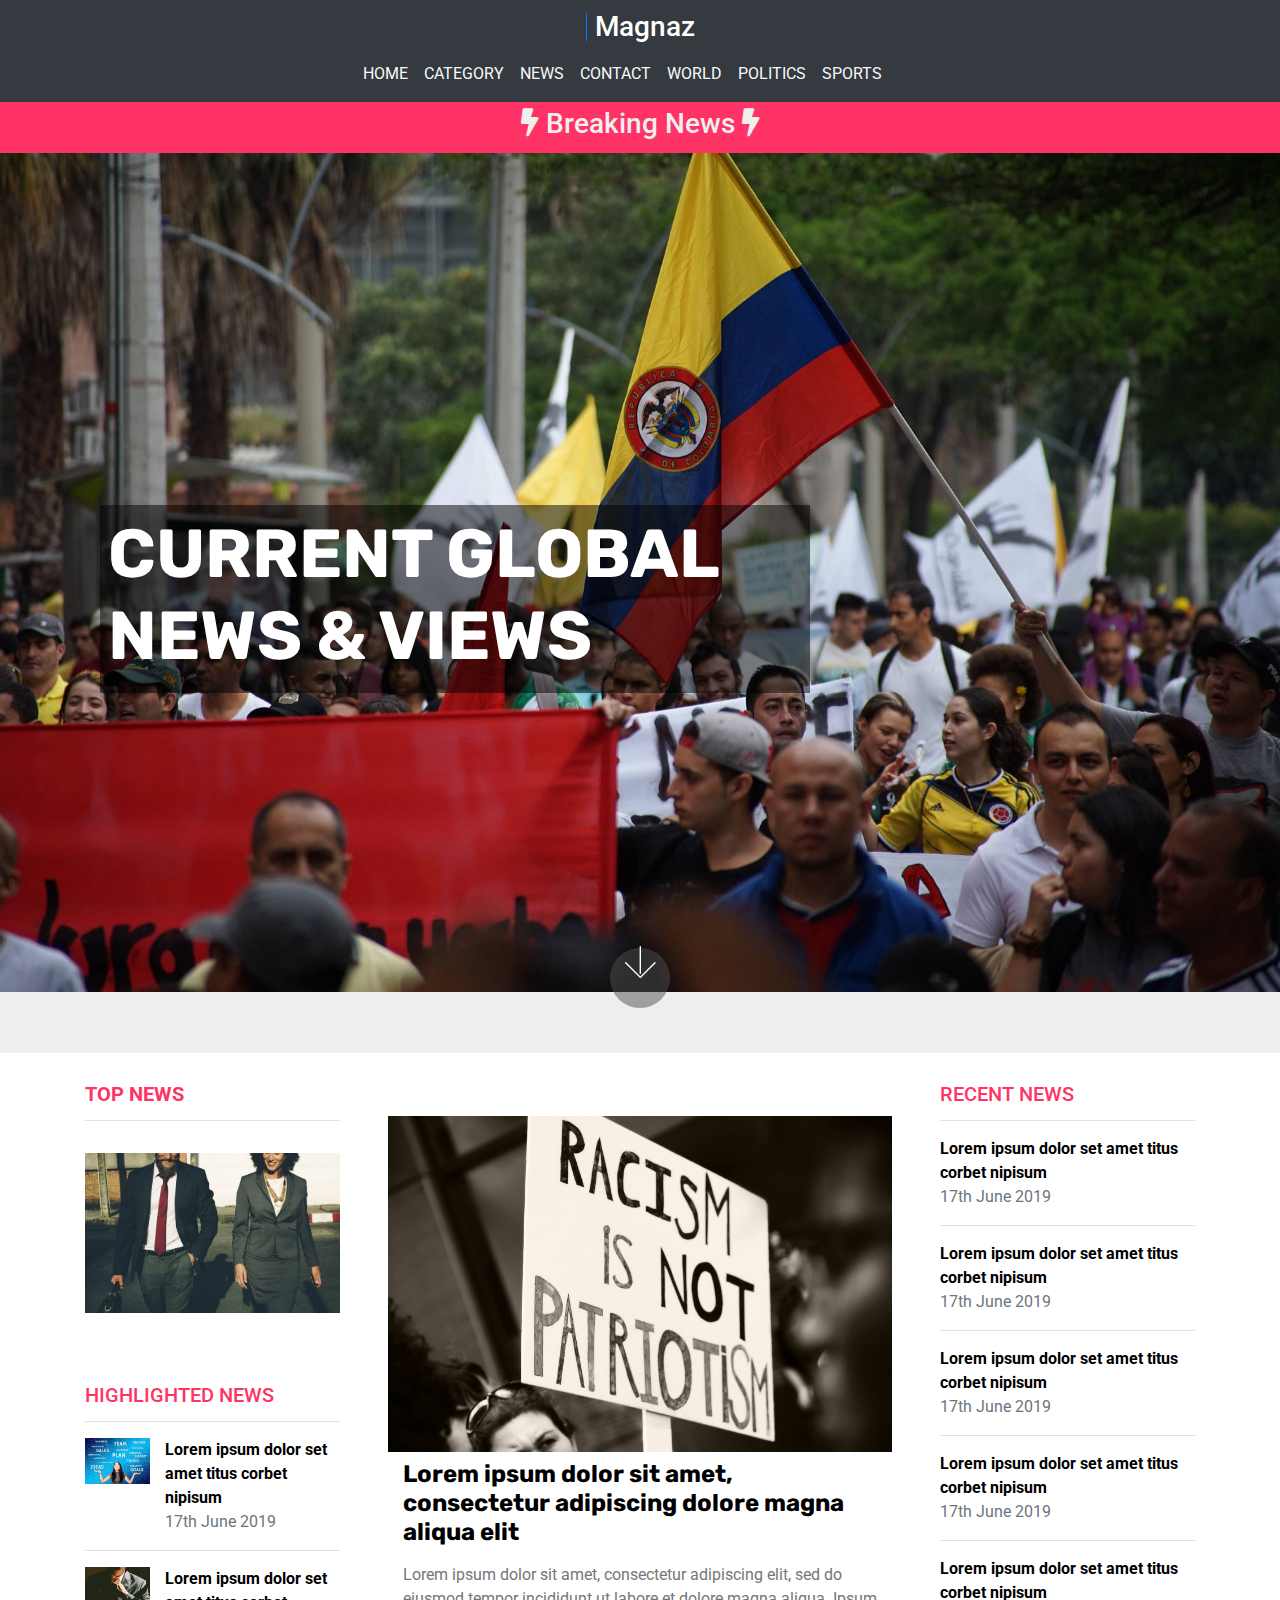
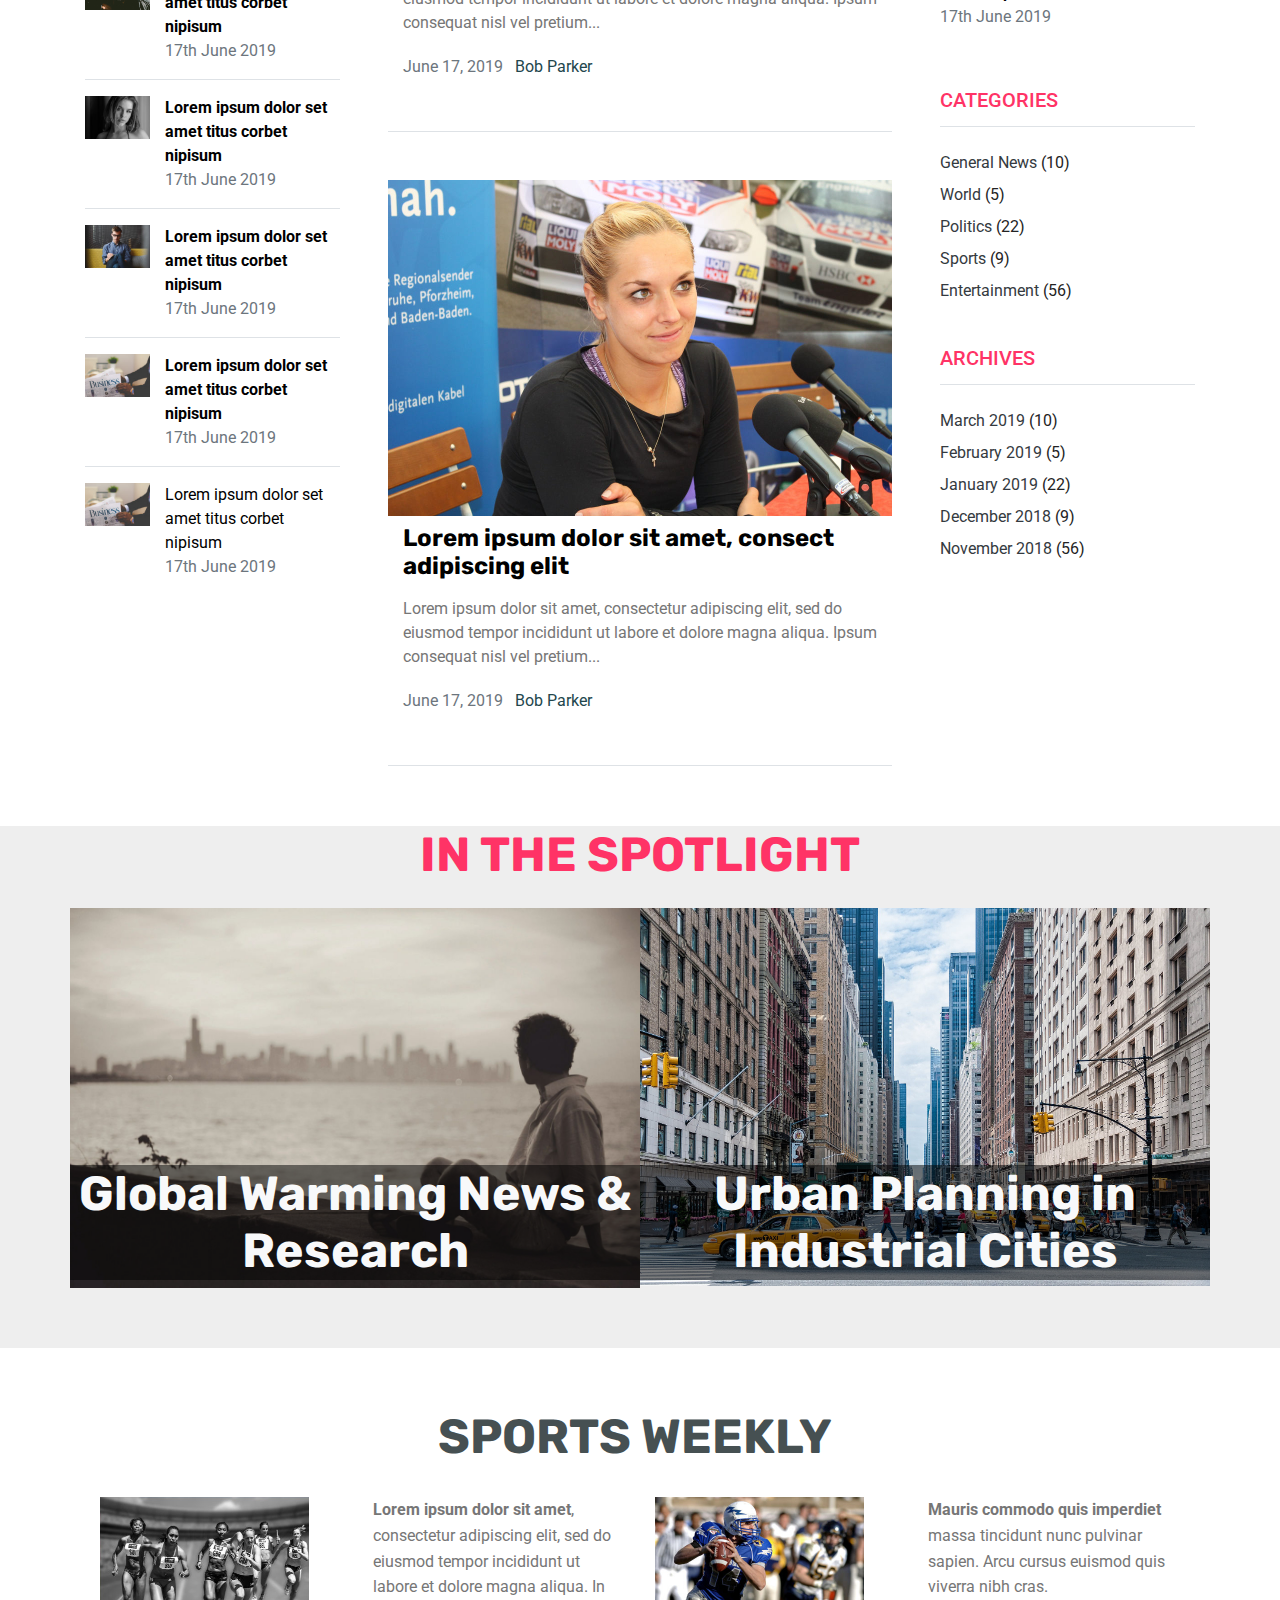
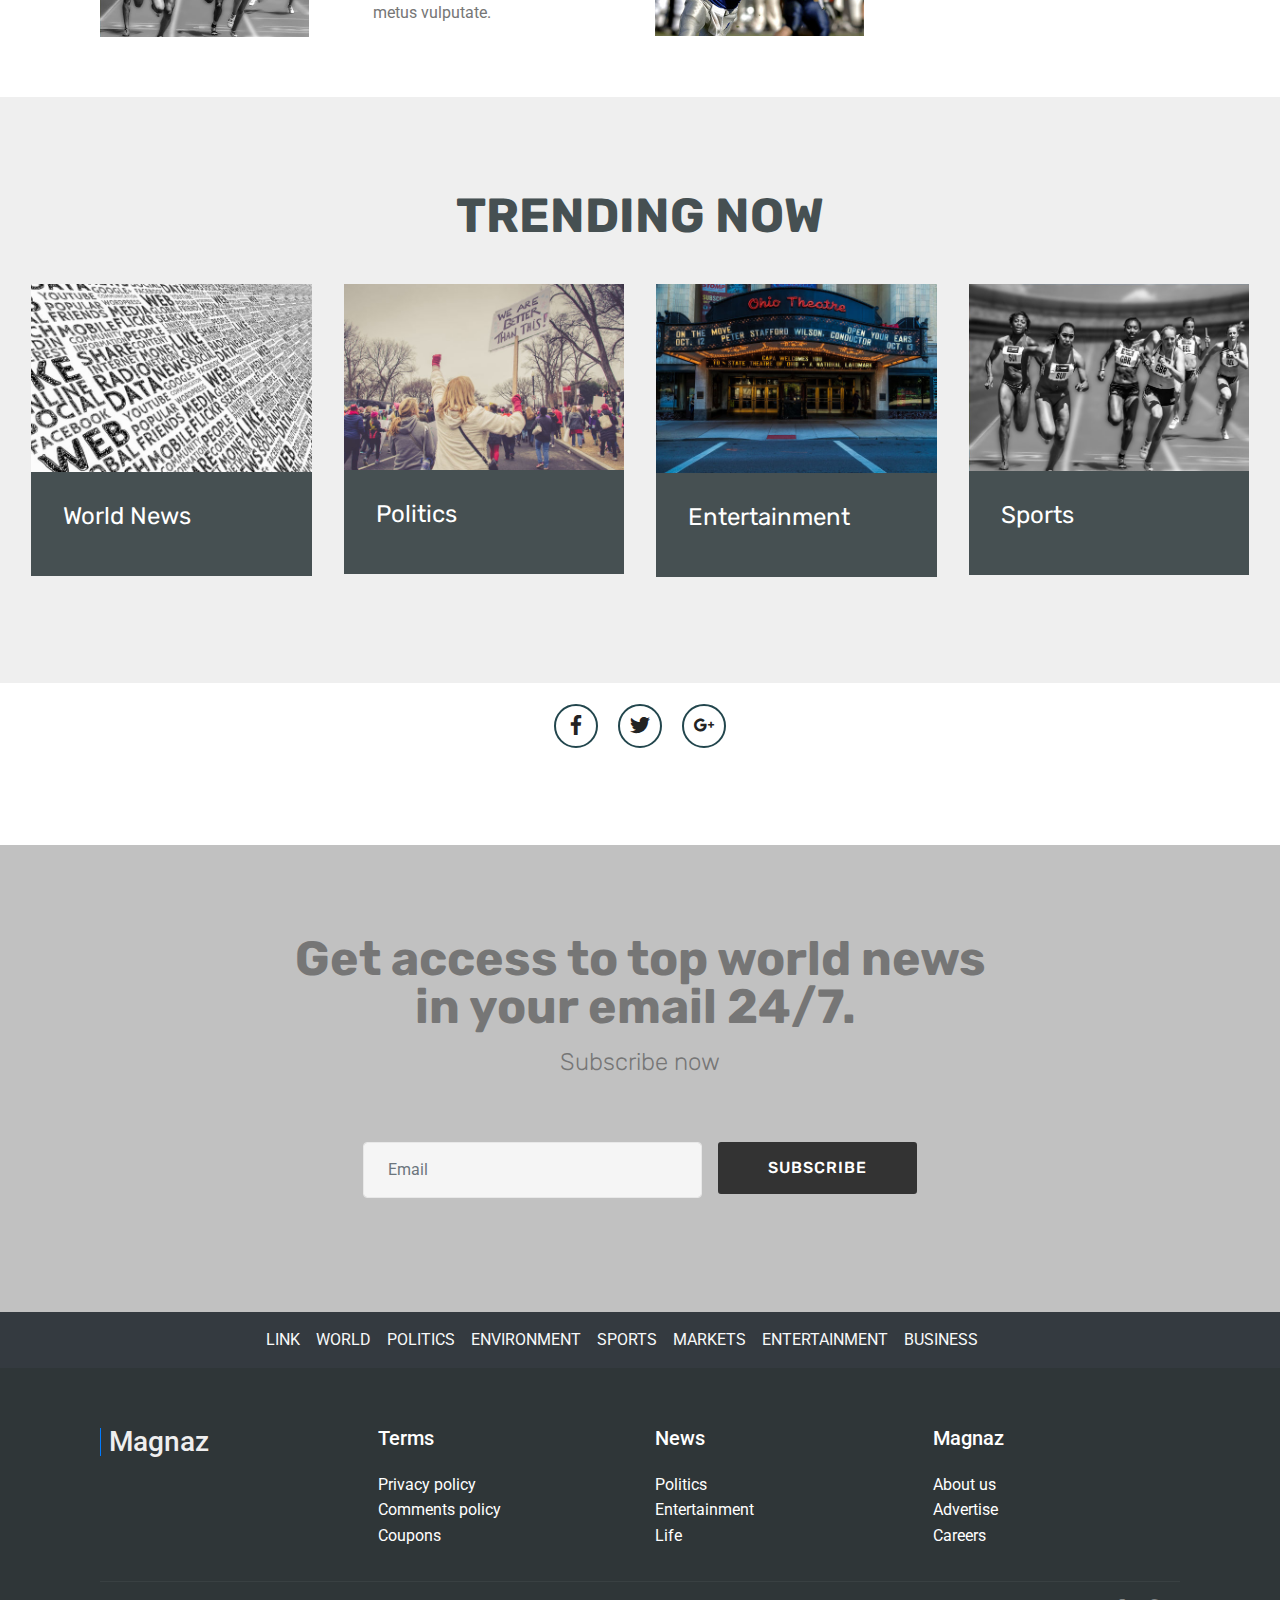
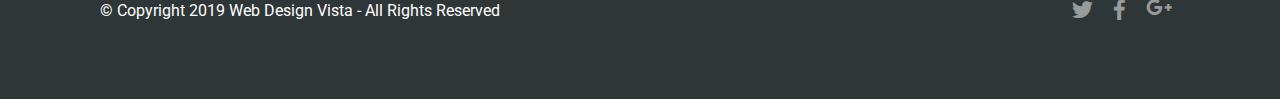
<file: index.html>
<!DOCTYPE html>
<html>
<head>

  <meta charset="UTF-8">
  <meta http-equiv="X-UA-Compatible" content="IE=edge">
  <meta name="generator" content="Web Design Vista">
  <meta name="viewport" content="width=device-width, initial-scale=1, minimum-scale=1">
  <link rel="shortcut icon" href="assets/images/logo4.png" type="image/x-icon">
  <meta name="description" content="">
  
  <title>Home</title>
  <link rel="stylesheet" href="assets/font-awesome-brands/../css/fontawesome.min.css">
  <link rel="stylesheet" href="assets/font-awesome-brands/css/brands.min.css">
  <link rel="stylesheet" href="assets/font-awesome-solid/../css/fontawesome.min.css">
  <link rel="stylesheet" href="assets/font-awesome-solid/css/solid.min.css">
  <link rel="stylesheet" href="assets/web/assets/mobirise-icons/mobirise-icons.css">
  <link rel="stylesheet" href="assets/tether/tether.min.css">
  <link rel="stylesheet" href="assets/bootstrap/css/bootstrap.min.css">
  <link rel="stylesheet" href="assets/bootstrap/css/bootstrap-grid.min.css">
  <link rel="stylesheet" href="assets/bootstrap/css/bootstrap-reboot.min.css">
  <link rel="stylesheet" href="assets/socicon/css/styles.css">
  <link rel="stylesheet" href="assets/theme/css/style.css">
  <link rel="stylesheet" href="assets/design/css/mbr-additional.css" type="text/css">
  
  
  
</head>
<body>
  <section class="header1 cid-rFasI9DVXW" id="header16-15">

    


    <nav class="navbar navbar-light navbar-expand-md bg-dark justify-content-center">
      <a href="#" class="navbar-brand mr-0"><h3 class="border-left border-primary pl-2">Magnaz</h3></a> 
        <button class="navbar-toggler ml-1" type="button" data-toggle="collapse" data-target="#collapsingNavbar2">
            <span class="navbar-toggler-icon"></span>
        </button>
        <div class="navbar-collapse collapse justify-content-between align-items-center w-100" id="collapsingNavbar2">
            <ul class="navbar-nav mx-auto text-center">
                <li class="nav-item active">
                    <a class="nav-link text-light" href="index.html">Home <span class="sr-only">Home</span></a>
                </li>
                <li class="nav-item">
                    <a class="nav-link text-light" href="category.html">Category</a>
                </li>
                <li class="nav-item">
                  <a class="nav-link text-light" href="news-item.html">News</a> 
                </li>
                <li class="nav-item">
                  <a class="nav-link text-light" href="contact.html">Contact</a> 
                </li>
                <li class="nav-item">
                  <a class="nav-link text-light" href="#">World</a> 
                </li>
               <li class="nav-item">
                  <a class="nav-link text-light" href="#">Politics</a> 
                </li>
               <li class="nav-item">
                  <a class="nav-link text-light" href="#">Sports</a> 
                </li>
             
            </ul>
            <ul class="nav navbar-nav flex-row justify-content-center flex-nowrap">
                <li class="nav-item"><a class="nav-link" href=""><i class="fa fa-facebook mr-1"></i></a> </li>
                <li class="nav-item"><a class="nav-link" href=""><i class="fa fa-twitter"></i></a> </li>
            </ul>
        </div>
    </nav>

      

</section>

<section class="header1 cid-rFayaOsXFK" id="header16-15">

    

    

    <div class="container">
      <h3 class="align-center">
         <span class="fas fa-bolt mbr-iconfont"></span>
        Breaking News&nbsp;<span class="fas fa-bolt mbr-iconfont"></span></h3>
    </div>

</section>

<section class="header9 cid-rEQINwIgxe mbr-fullscreen mbr-parallax-background" id="header9-0">

    

    
  


    <div class="container">
 
        <div class="media-container-column mbr-white col-lg-8 col-md-10">
            <h1 class="mbr-section-title align-left mbr-bold pb-3 mbr-fonts-style display-1">
                CURRENT GLOBAL NEWS &amp; VIEWS</h1>
            
            
            
        </div>
    </div>

    <div class="mbr-arrow hidden-sm-down" aria-hidden="true">
        <a href="#next">
            <i class="mbri-down mbr-iconfont"></i>
        </a>
    </div>
</section>

<section class="header1 cid-rEQOKeuC34" id="header16-4">

    

    

  <div class="container">
    <div class="row">
        <div class="col-12 col-md-3">

          <div class="sidebar-block">
              
              <h5 class="py-3 border-bottom"><strong>TOP NEWS</strong></h5>       
              
              <div class="sidebar-block-content py-2">
                 <img src="assets/images/mbr-700x439.jpg" class="w-100 pt-3 pb-5" alt="" title="">
              </div>                
          </div>
        
          <div class="sidebar-block">
            <h5 class="pt-3">HIGHLIGHTED NEWS</h5>  
            <div class="sidebar-block-content py-2">
             <ul class="list-unstyled">
               <li class="py-3 border-top">
                 <div class="row">
                   <div class="col-4">
                     <img class="w-100" src="assets/images/mbr-1920x1355.jpg" alt="" title="">
                   </div>
                   <div class="col-8 pl-0">
                     <p class="d-block m-0">
                       <a href="#" class="text-black"><strong>Lorem ipsum dolor set amet titus corbet nipisum</strong></a></p>
                     <p class="d-block text-muted m-0">
                       17th June 2019
                     </p>
                   </div>
                 </div>
               </li>
               <li class="py-3 border-top">
                 <div class="row">
                   <div class="col-4">
                     <img class="w-100" src="assets/images/mbr-1920x1281.jpg" alt="" title="">
                   </div>
                   <div class="col-8 pl-0">
                     <p class="d-block m-0">
                       <a href="#" class="text-black"><strong>Lorem ipsum dolor set amet titus corbet nipisum</strong></a></p>
                     <p class="d-block text-muted m-0">
                       17th June 2019
                     </p>
                   </div>
                 </div>
               </li>
               <li class="py-3 border-top">
                 <div class="row">
                   <div class="col-4">
                     <img class="w-100" src="assets/images/mbr-194x129.jpg" alt="" title="">
                   </div>
                   <div class="col-8 pl-0">
                     <p class="d-block m-0">
                       <a href="#" class="text-black"><strong>Lorem ipsum dolor set amet titus corbet nipisum</strong></a></p>
                     <p class="d-block text-muted m-0">
                       17th June 2019
                     </p>
                   </div>
                 </div>
               </li>
               <li class="py-3 border-top">
                 <div class="row">
                   <div class="col-4">
                     <img class="w-100" src="assets/images/mbr-194x128.jpg" alt="" title="">
                   </div>
                   <div class="col-8 pl-0">
                     <p class="d-block m-0">
                       <a href="#" class="text-black"><strong>Lorem ipsum dolor set amet titus corbet nipisum</strong></a></p>
                     <p class="d-block text-muted m-0">
                       17th June 2019
                     </p>
                   </div>
                 </div>
               </li>
               <li class="py-3 border-top">
                 <div class="row">
                   <div class="col-4">
                     <img class="w-100" src="assets/images/mbr-1-194x128.jpg" alt="" title="">
                   </div>
                   <div class="col-8 pl-0">
                     <p class="d-block m-0">
                       <a href="#" class="text-black"><strong>Lorem ipsum dolor set amet titus corbet nipisum</strong></a></p>
                     <p class="d-block text-muted m-0">
                       17th June 2019
                     </p>
                   </div>
                 </div>
               </li>
                <li class="py-3 border-top">
                 <div class="row">
                   <div class="col-4">
                     <img class="w-100" src="assets/images/mbr-1-194x128.jpg" alt="" title="">
                   </div>
                   <div class="col-8 pl-0">
                     <p class="d-block m-0">
                       <a href="#" class="text-black">Lorem ipsum dolor set amet titus corbet nipisum</a></p>
                     <p class="d-block text-muted m-0">
                       17th June 2019
                     </p>
                   </div>
                 </div>
               </li>
             </ul>
            </div>
          </div>                                     
        </div>
        <div class="col-12 col-md-6 px-5">
          
          <div class="row recent-post border-bottom py-5">
            <div class="col-l2 ">
               <img class="w-100" src="assets/images/mbr-892x595.jpg" alt="" title="">
            </div>
            <div class="col-12 ">
                <div>
                <h2 class="mbr-section-title mbr-fonts-style py-2 display-5"><a href="#" class="text-black"><strong>Lorem ipsum dolor sit amet, consectetur adipiscing dolore magna aliqua elit</strong></a></h2>
              <p>
                    Lorem ipsum dolor sit amet, consectetur adipiscing elit, 
                  sed do eiusmod tempor incididunt ut labore et dolore magna aliqua. 
                  Ipsum consequat nisl vel pretium...</p>
              </div>
              <div class="">
                  
                  <span class="d-block py-1">
                  
                    <span class="text-muted meta-date d-inline-block pr-2">June 17, 2019</span>
                    <span class="text-muted meta-author  d-inline-block pr-2">
                      <a href="#">Bob Parker</a>
                    </span>
                  
                    
                  </span>
                </div>
            </div>
          </div>              
          <div class="row recent-post border-bottom py-5">
            <div class="col-l2 ">
               <img class="w-100" src="assets/images/mbr-1-1008x672.jpg" alt="" title="">
            </div>
            <div class="col-12 ">
                <div>
                <h2 class="mbr-section-title mbr-fonts-style py-2 display-5"><a href="#" class="text-black"><strong>Lorem ipsum dolor sit amet, consect adipiscing elit</strong></a></h2>
              <p>
                    Lorem ipsum dolor sit amet, consectetur adipiscing elit, 
                  sed do eiusmod tempor incididunt ut labore et dolore magna aliqua. 
                  Ipsum consequat nisl vel pretium...</p>
              </div>
              <div class="">
                  
                  <span class="d-block py-1">
                  
                    <span class="text-muted meta-date d-inline-block pr-2">June 17, 2019</span>
                    <span class="text-muted meta-author  d-inline-block pr-2">
                      <a href="#">Bob Parker</a>
                    </span>
                  
                    
                  </span>
                </div>
            </div>
          </div>
                          
        </div>
        <div class="col-12 col-md-3">
          
            <div class="sidebar-block">
              <h5 class="pt-3">RECENT NEWS</h5>  
              <div class="sidebar-block-content py-2">
               <ul class="list-unstyled">
                 <li class="py-3 border-top">
                   <div class="row">
                    <div class="col-12">
                       <p class="d-block m-0">
                         <a href="#" class="text-black"><strong>Lorem ipsum dolor set amet titus corbet nipisum</strong></a></p>
                       <p class="d-block text-muted m-0">
                         17th June 2019
                       </p>
                     </div>
                   </div>
                 </li>
                 <li class="py-3 border-top">
                   <div class="row">
                    <div class="col-12">
                       <p class="d-block m-0">
                         <a href="#" class="text-black"><strong>Lorem ipsum dolor set amet titus corbet nipisum</strong></a></p>
                       <p class="d-block text-muted m-0">
                         17th June 2019
                       </p>
                     </div>
                   </div>
                 </li>
                 <li class="py-3 border-top">
                  <div class="row">
                    <div class="col-12">
                       <p class="d-block m-0">
                         <a href="#" class="text-black"><strong>Lorem ipsum dolor set amet titus corbet nipisum</strong></a></p>
                       <p class="d-block text-muted m-0">
                         17th June 2019
                       </p>
                     </div>
                   </div>
                 </li>
                 <li class="py-3 border-top">
                   <div class="row">
                    <div class="col-12">
                       <p class="d-block m-0">
                         <a href="#" class="text-black"><strong>Lorem ipsum dolor set amet titus corbet nipisum</strong></a></p>
                       <p class="d-block text-muted m-0">
                         17th June 2019
                       </p>
                     </div>
                   </div>
                 </li>
                 <li class="py-3 border-top">
                   <div class="row">
                    <div class="col-12">
                       <p class="d-block m-0">
                         <a href="#" class="text-black"><strong>Lorem ipsum dolor set amet titus corbet nipisum</strong></a></p>
                       <p class="d-block text-muted m-0">
                         17th June 2019
                       </p>
                     </div>
                   </div>
                 </li>
               </ul>
              </div>
            </div>
          
         
            <div class="sidebar-block">
              <h5 class="pb-3 border-bottom">CATEGORIES</h5>     
              <div class="sidebar-block-content py-2">
                <ul class="list-unstyled list-sidebar">
                  <li class="pt-2"><a href="#" class="text-dark">General News</a> (10)</li>
                  <li class="pt-2"><a href="#" class="text-dark">World</a> (5)</li>
                  <li class="pt-2"><a href="#" class="text-dark">Politics</a> (22)</li>  
                  <li class="pt-2"><a href="#" class="text-dark">Sports</a> (9)</li>
                  <li class="pt-2"><a href="#" class="text-dark">Entertainment</a> (56)</li>
                 </ul>
              </div>
            </div>
          
            <div class="sidebar-block">
              <h5 class="pb-3 border-bottom">ARCHIVES</h5>   
              <div class="sidebar-block-content py-2">
                <ul class="list-unstyled list-sidebar">
                  <li class="pt-2"><a href="#" class="text-dark">March 2019 </a> (10)</li>
                  <li class="pt-2"><a href="#" class="text-dark">February 2019</a> (5)</li>
                  <li class="pt-2"><a href="#" class="text-dark">January 2019</a> (22)</li>  
                  <li class="pt-2"><a href="#" class="text-dark">December 2018</a> (9)</li>
                  <li class="pt-2"><a href="#" class="text-dark">November 2018</a> (56)</li>
              </ul>
              </div>
            </div>                              
        </div>
    </div>
</div>
</section>

<section class="header1 cid-rFcmjW1c4V mbr-parallax-background" id="header16-15">   


    <div class="container">
      <div class="row">
			 <h1 class="w-100 mbr-section-title align-center mbr-bold mbr-fonts-style pb-3 text-center display-2">IN THE SPOTLIGHT</h1>
         <div class="col-12 col-md-6 position-relative p-0 m-0">
             <img class="w-100" src="assets/images/mbr-1-1254x836.jpg" alt="" title="">
             <h3 class="hoverlay mbr-section-title align-center mbr-bold mbr-fonts-style text-center display-2">
               <a href="#" class="text-light"><strong>Global Warming News &amp; Research</strong></a>
             </h3>
        </div>

        <div class="col-12 col-md-6 position-relative p-0 m-0">
            <img class="w-100" src="assets/images/mbr-1-1920x1275.jpg" alt="" title="">
      		 <h3 class="hoverlay mbr-section-title align-center mbr-bold mbr-fonts-style text-center display-2">
               <a href="#" class="text-light"><strong>Urban Planning in Industrial Cities</strong></a></h3>  
      </div>
      </div>
    </div>


</section>

<section class="mbr-section content6 cid-rFgBgvHuVG" id="content6-16">
    
     
    
    <div class="container">
        <div class="media-container-row">
          <h1 class="w-100 mbr-section-title align-center mbr-bold mbr-fonts-style pb-4 text-center display-2">SPORTS WEEKLY&nbsp;</h1>
      	</div>
        <div class="media-container-row">
            <div class="col-12 col-md-6">
                <div class="media-container-row">
                    <div class="mbr-figure" style="width: 95%;">
                      <img src="assets/images/mbr-418x279.jpg" alt="" title="">  
                    </div>
                    <div class="media-content">
                        <div class="mbr-section-text">
                            <p class="mbr-text mb-0 mbr-fonts-style display-7"><strong>Lorem ipsum dolor sit amet</strong>, consectetur adipiscing elit, sed do eiusmod tempor incididunt ut labore et dolore magna aliqua. In metus vulputate.</p>
                        </div>
                    </div>
                </div>
            </div>
          <div class="col-12 col-md-6">
                <div class="media-container-row">
                    <div class="mbr-figure" style="width: 95%;">
                      <img src="assets/images/mbr-418x278.jpg" alt="" title="">  
                    </div>
                    <div class="media-content">
                        <div class="mbr-section-text">
                            <p class="mbr-text mb-0 mbr-fonts-style display-7"><strong>Mauris commodo quis imperdiet</strong> massa tincidunt nunc pulvinar sapien. Arcu cursus euismod quis viverra nibh cras.&nbsp;</p>
                        </div>
                    </div>
                </div>
            </div>
        </div>
    </div>
</section>

<section class="features17 cid-rEXVG2oift" id="features17-d">
    
    

    
  <div class="media-container-row">
    <h1 class="w-100 mbr-section-title align-center mbr-bold mbr-fonts-style pb-3 text-center display-2">TRENDING NOW</h1>
  </div>
    <div class="container-fluid">
        <div class="media-container-row">
            <div class="card p-3 col-12 col-md-6 col-lg-3">
                <div class="card-wrapper">
                    <div class="card-img">
                        <img src="assets/images/mbr-592x396.jpg" alt="" title="">
                    </div>
                    <div class="card-box">
                        <h4 class="card-title pb-3 mbr-fonts-style display-5"><a href="#" class="text-white">
                            World News</a></h4>
                        
                    </div>
                </div>
            </div>

            <div class="card p-3 col-12 col-md-6 col-lg-3">
                <div class="card-wrapper">
                    <div class="card-img">
                        <img src="assets/images/mbr-592x392.jpg" alt="" title="">
                    </div>
                    <div class="card-box">
                        <h4 class="card-title pb-3 mbr-fonts-style display-5"><a href="#" class="text-white">
                            Politics</a></h4>
                        
                    </div>
                </div>
            </div>

            <div class="card p-3 col-12 col-md-6 col-lg-3">
                <div class="card-wrapper">
                    <div class="card-img">
                        <img src="assets/images/mbr-592x398.jpg" alt="" title="">
                    </div>
                    <div class="card-box">
                        <h4 class="card-title pb-3 mbr-fonts-style display-5"><a href="#" class="text-white">
                            Entertainment</a></h4>
                        
                    </div>
                </div>
            </div>

            <div class="card p-3 col-12 col-md-6 col-lg-3">
                <div class="card-wrapper">
                    <div class="card-img">
                        <img src="assets/images/mbr-592x395.jpg" alt="" title="">
                    </div>
                    <div class="card-box">
                        <h4 class="card-title pb-3 mbr-fonts-style display-5"><a href="#" class="text-white">
                            Sports</a></h4>
                        
                    </div>
                </div>
            </div>
            
            
        </div>
    </div>
</section>

<section class="cid-rEXVb7Jlix" id="social-buttons1-c">
    
    

    

    <div class="container">
        <div class="media-container-row">
            <div class="col-md-8 align-center">
                
                <div>
                    <div class="mbr-social-likes" data-counters="false">
                        <span class="btn btn-social facebook mx-2" title="Share link on Facebook">
                            <i class="socicon socicon-facebook"></i>
                        </span>
                        <span class="btn btn-social twitter mx-2" title="Share link on Twitter">
                            <i class="socicon socicon-twitter"></i>
                        </span>
                        <span class="btn btn-social plusone mx-2" title="Share link on Google+">
                            <i class="socicon socicon-googleplus"></i>
                        </span>
                        
                        
                    </div>
                </div>
            </div>
        </div>
    </div>
</section>

<section class="mbr-section form3 cid-rFhNBFVwe3" id="form3-1m">

    

    

    <div class="container">
        <div class="row justify-content-center">
            <div class="title col-12 col-lg-8">
                <h2 class="align-center pb-2 mbr-fonts-style display-2"><strong>
                    Get access to top world news in your email 24/7.&nbsp;</strong></h2>
                <h3 class="mbr-section-subtitle align-center pb-5 mbr-light mbr-fonts-style display-5">
                    Subscribe now</h3>
            </div>
        </div>

        <div class="row py-2 justify-content-center">
            <div class="col-12 col-lg-6  col-md-8 " data-form-type="formoid">
                <!---Formbuilder Form--->
                <form action="#" method="POST" class="mbr-form form-with-styler" data-form-title=" Form"><input type="hidden" name="email" data-form-email="true" value="UJe01H8d1jxg/aq/MmW7+eC6jgclUXkWRLwamfX1jSLDFo8nH1HqzDv+0NcXTPP8agwAmoSa7vK+nf/3tyPyYEUgJHZPH+Ai26mdM0k08gqZIDQA9n3wwgXzzeobYXuv">
                    <div class="row">
                        <div hidden="hidden" data-form-alert="" class="alert alert-success col-12">Thanks for filling out the form!</div>
                        <div hidden="hidden" data-form-alert-danger="" class="alert alert-danger col-12">
                        </div>
                    </div>
                    <div class="dragArea row">
                        <div class="form-group col" data-for="email">
                            <input type="email" name="email" placeholder="Email" data-form-field="Email" required="required" class="form-control display-7" id="email-form3-1m">
                        </div>
                        <div class="col-auto input-group-btn"><button type="submit" class="btn  btn-black display-4">SUBSCRIBE</button></div>
                    </div>
                </form><!---Formbuilder Form--->
            </div>
        </div>
    </div>
</section>

<section class="header1 cid-rFhNDex7by" id="header16-1n">

    


  <nav class="navbar navbar-light navbar-expand-md bg-dark justify-content-center">
  
    <button class="navbar-toggler ml-1" type="button" data-toggle="collapse" data-target="#collapsingNavbar2">
        <span class="navbar-toggler-icon"></span>
    </button>
    <div class="navbar-collapse collapse justify-content-between align-items-center w-100" id="collapsingNavbar2">
        <ul class="navbar-nav mx-auto text-center">
            <li class="nav-item active">
                <a class="nav-link text-light" href="#">Link <span class="sr-only">Home</span></a>
            </li>
           
            <li class="nav-item">
              <a class="nav-link text-light" href="#">World</a> 
            </li>
           <li class="nav-item">
              <a class="nav-link text-light" href="#">Politics</a> 
            </li>
            <li class="nav-item">
              <a class="nav-link text-light" href="#">Environment</a> 
            </li>
           <li class="nav-item">
              <a class="nav-link text-light" href="#">Sports</a> 
            </li>
           <li class="nav-item">
              <a class="nav-link text-light" href="#">Markets</a> 
            </li>
           <li class="nav-item">
              <a class="nav-link text-light" href="#">Entertainment</a> 
            </li>
            <li class="nav-item">
              <a class="nav-link text-light" href="#">Business</a> 
            </li>
        </ul>
        <ul class="nav navbar-nav flex-row justify-content-center flex-nowrap">
            <li class="nav-item"><a class="nav-link" href=""><i class="fa fa-facebook mr-1"></i></a> </li>
            <li class="nav-item"><a class="nav-link" href=""><i class="fa fa-twitter"></i></a> </li>
        </ul>
    </div>
</nav>

      

</section>

<section class="cid-rFhNE4tLeb" id="footer1-1o">

    

    

    <div class="container">
        <div class="media-container-row content text-white">
            <div class="col-12 col-md-3">
                <div class="media-wrap">
                    <a href="#">
                      <h3 class="border-left border-primary pl-2">Magnaz</h3>
                    </a>
                </div>
            </div>
            <div class="col-12 col-md-3 mbr-fonts-style display-7">
                <h5 class="pb-3">
                    Terms</h5>
                	<p class="mbr-text"><a class="text-white" href="#">Privacy policy</a>&nbsp;<br><a class="text-white" href="#">Comments policy</a>&nbsp;<br><a class="text-white" href="#">Coupons</a></p>
            </div>
            <div class="col-12 col-md-3 mbr-fonts-style display-7">
                <h5 class="pb-3">
                    News</h5>
                <p class="mbr-text"><a class="text-white" href="#">Politics</a>&nbsp;<br><a class="text-white" href="#">Entertainment</a>&nbsp;<br><a class="text-white" href="#">Life</a></p>
            </div>
            <div class="col-12 col-md-3 mbr-fonts-style display-7">
                <h5 class="pb-3">
                    Magnaz</h5>
                <p class="mbr-text">
                    <a class="text-white" href="#">About us</a>
                    <br><a class="text-white" href="#">Advertise</a>
                    <br><a class="text-white" href="#">Careers</a>
                </p>
            </div>
        </div>
        <div class="footer-lower">
            <div class="media-container-row">
                <div class="col-sm-12">
                    <hr>
                </div>
            </div>
            <div class="media-container-row mbr-white">
                <div class="col-sm-6 copyright">
                    <p class="mbr-text mbr-fonts-style display-7">
                        © Copyright 2019 <a href="https://webdesignvista.com/" class="text-white">Web Design Vista</a> - All Rights Reserved
                    </p>
                </div>
                <div class="col-md-6">
                    <div class="social-list align-right">
                        <div class="soc-item">
                            <a href="#" target="_blank">
                                <span class="mbr-iconfont mbr-iconfont-social socicon-twitter socicon"></span>
                            </a>
                        </div>
                        <div class="soc-item">
                            <a href="#" target="_blank">
                                <span class="mbr-iconfont mbr-iconfont-social socicon-facebook socicon"></span>
                            </a>
                        </div>
                        <div class="soc-item">
                            <a href="#" target="_blank">
                                <span class="mbr-iconfont mbr-iconfont-social fa-google-plus-g fab"></span>
                            </a>
                        </div>
                        
                        
                        
                    </div>
                </div>
            </div>
        </div>
    </div>
</section>


  <script src="assets/web/assets/jquery/jquery.min.js"></script>
  <script src="assets/popper/popper.min.js"></script>
  <script src="assets/tether/tether.min.js"></script>
  <script src="assets/bootstrap/js/bootstrap.min.js"></script>
  <script src="assets/sociallikes/social-likes.js"></script>
  <script src="assets/smoothscroll/smooth-scroll.js"></script>
  <script src="assets/parallax/jarallax.min.js"></script>
  <script src="assets/theme/js/script.js"></script>
  <script src="assets/formoid/formoid.min.js"></script>
  
  
</body>
</html>
</file>
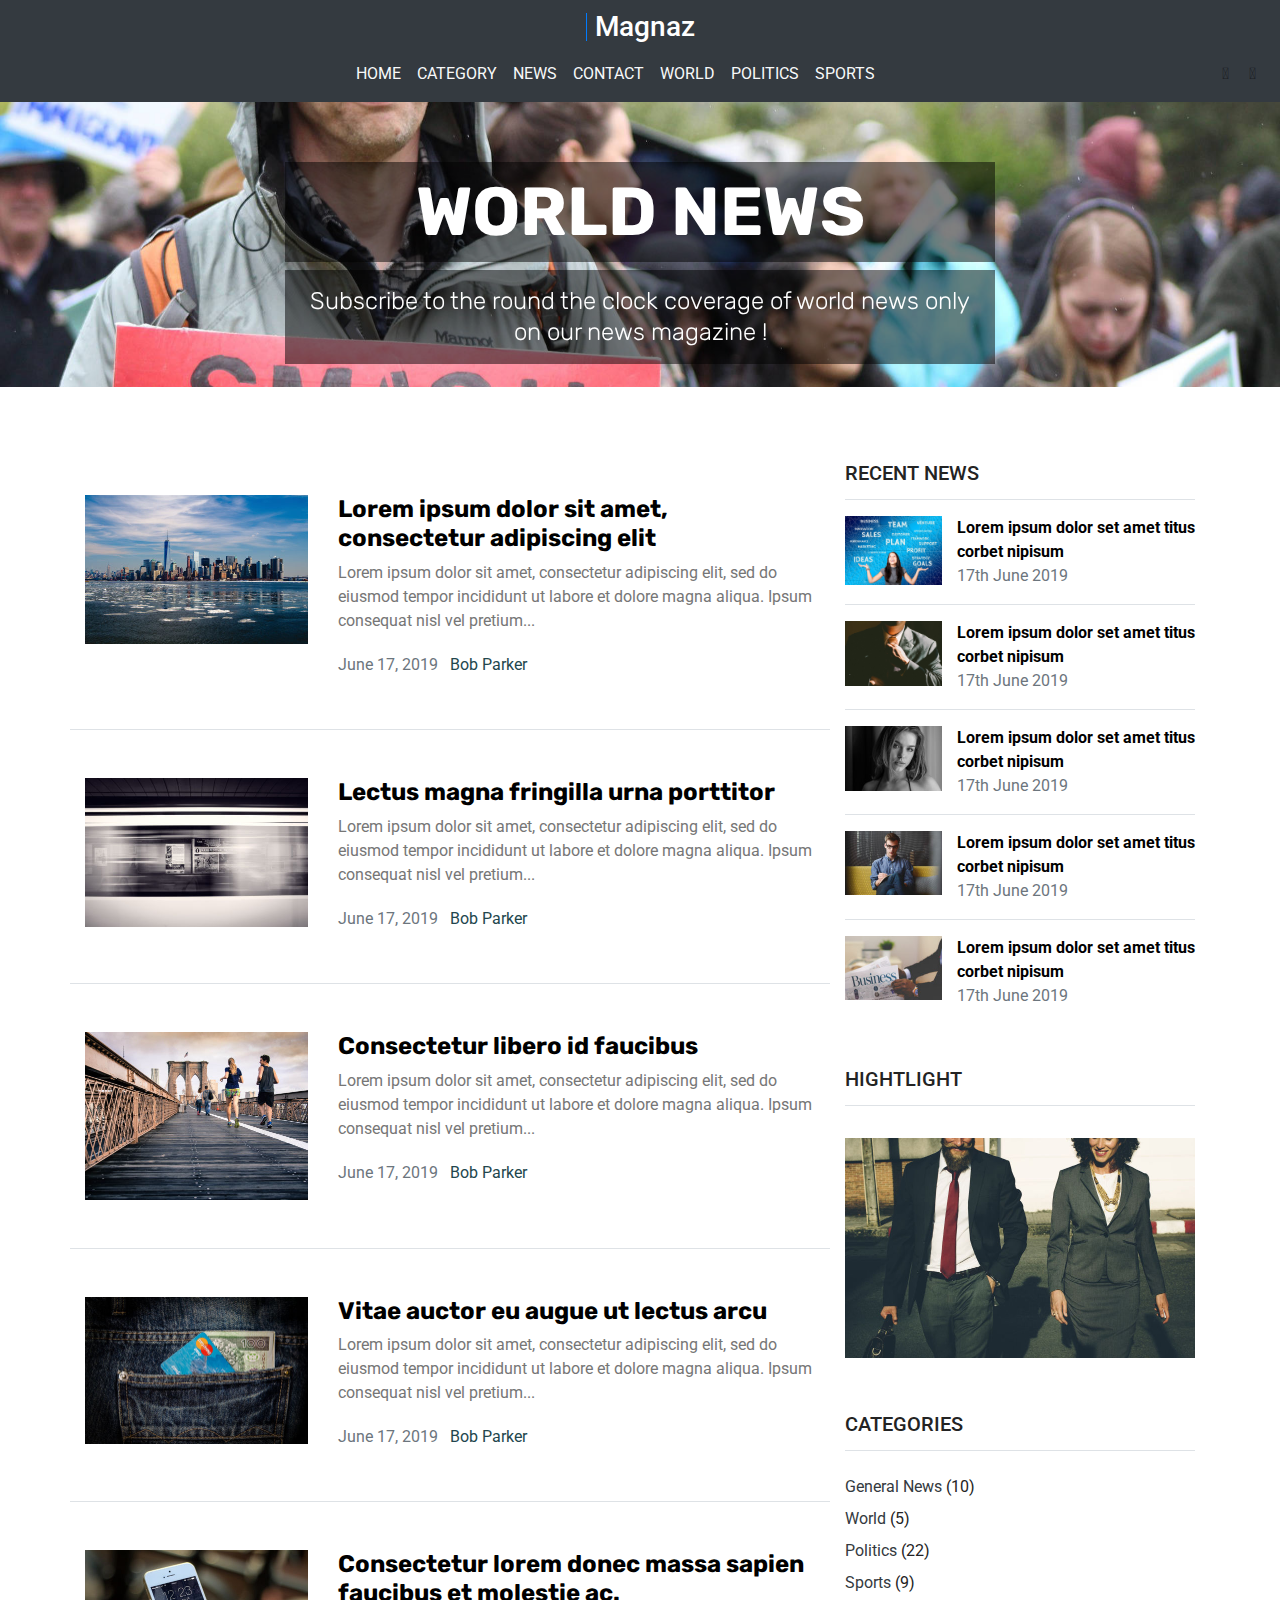
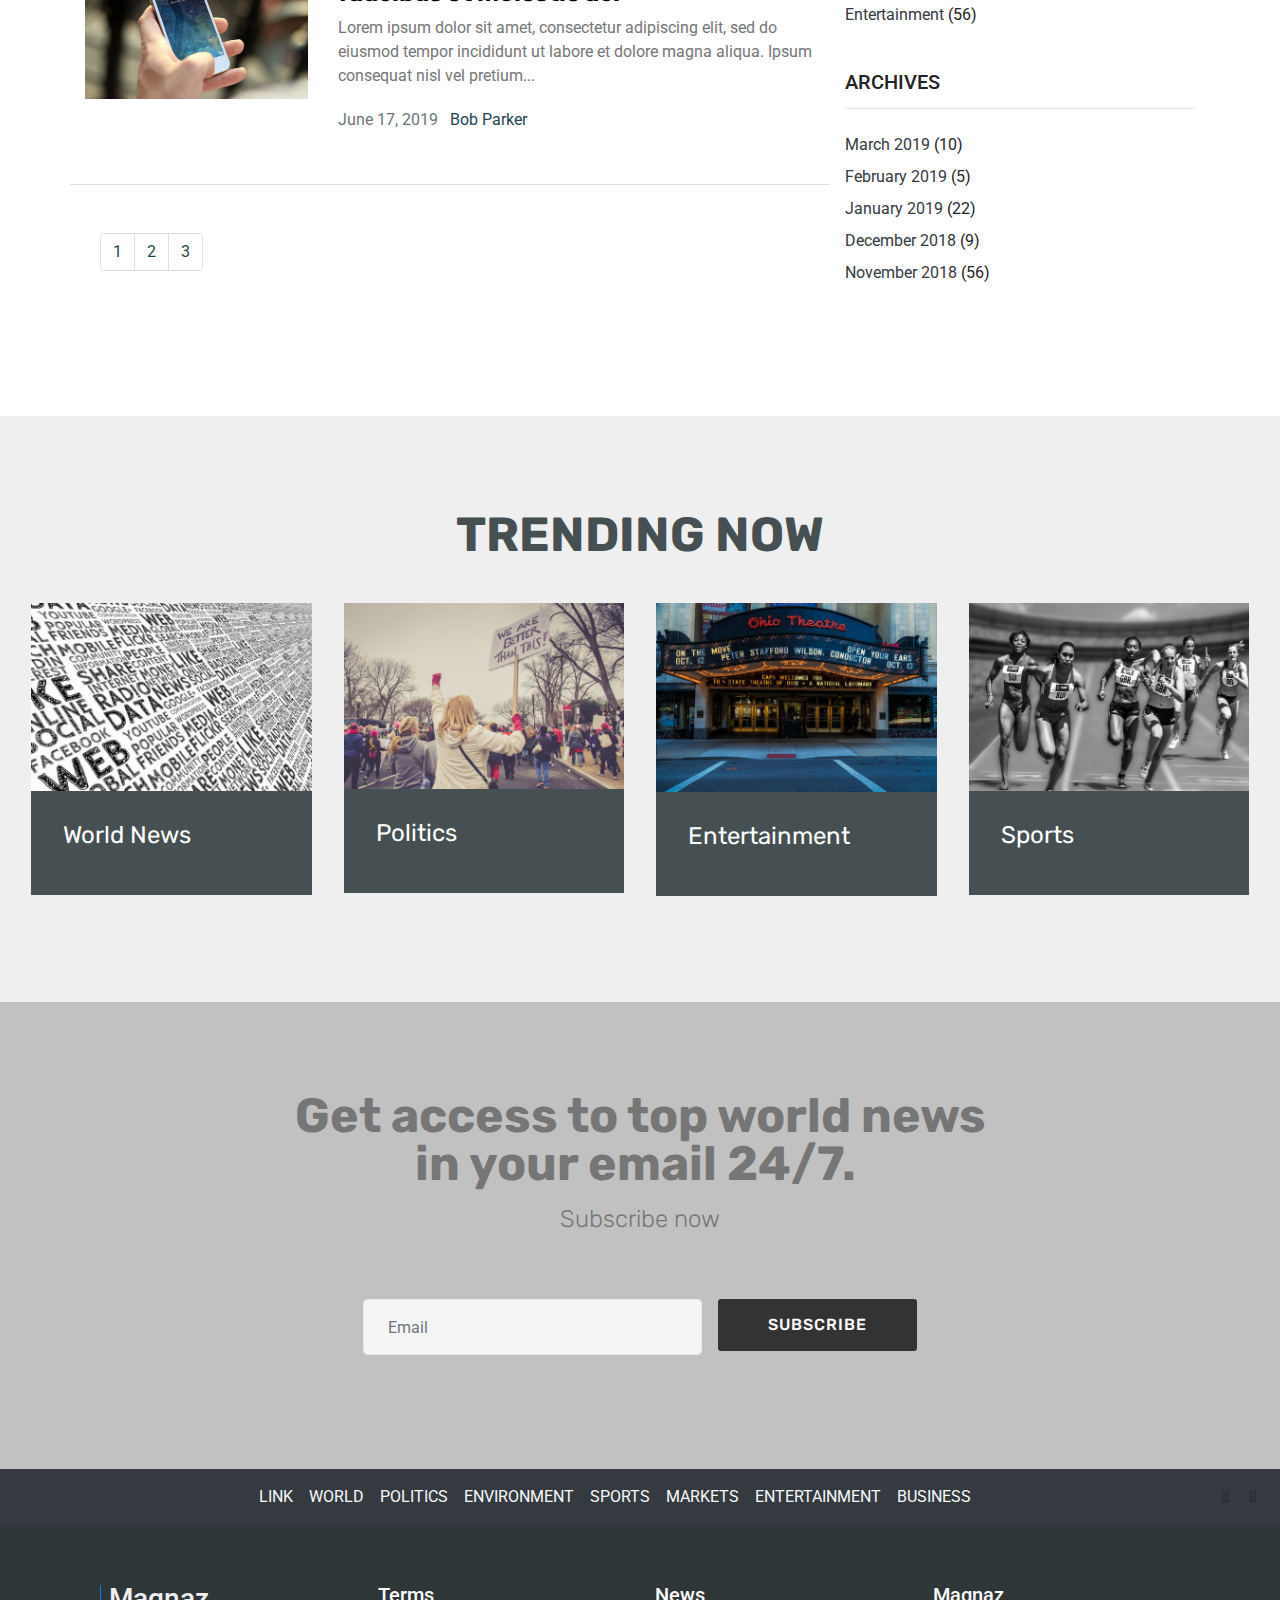
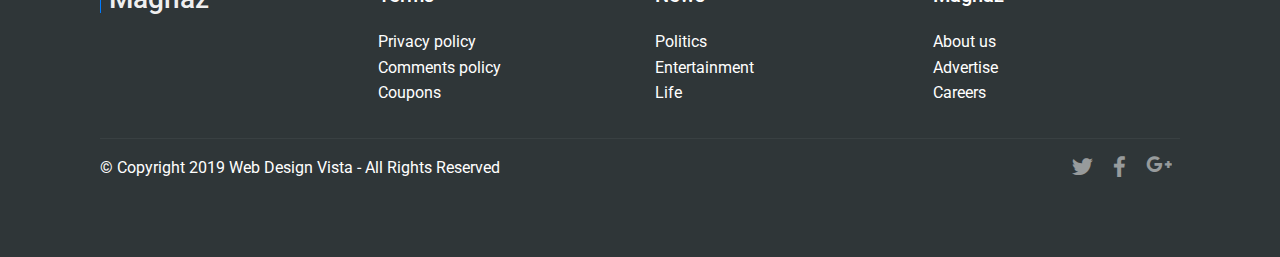
<file: category.html>
<!DOCTYPE html>
<html>
<head>

  <meta charset="UTF-8">
  <meta http-equiv="X-UA-Compatible" content="IE=edge">
  <meta name="generator" content="Web Design Vista">
  <meta name="viewport" content="width=device-width, initial-scale=1, minimum-scale=1">
  <link rel="shortcut icon" href="assets/images/logo4.png" type="image/x-icon">
  <meta name="description" content="Category">
  
  <title>News category</title>
  <link rel="stylesheet" href="assets/font-awesome-brands/../css/fontawesome.min.css">
  <link rel="stylesheet" href="assets/font-awesome-brands/css/brands.min.css">
  <link rel="stylesheet" href="assets/tether/tether.min.css">
  <link rel="stylesheet" href="assets/bootstrap/css/bootstrap.min.css">
  <link rel="stylesheet" href="assets/bootstrap/css/bootstrap-grid.min.css">
  <link rel="stylesheet" href="assets/bootstrap/css/bootstrap-reboot.min.css">
  <link rel="stylesheet" href="assets/socicon/css/styles.css">
  <link rel="stylesheet" href="assets/theme/css/style.css">
  <link rel="stylesheet" href="assets/design/css/mbr-additional.css" type="text/css">
  
  
  
</head>
<body>
  <section class="header1 cid-rFgH3Ci71C" id="header16-17">

    


<nav class="navbar navbar-light navbar-expand-md bg-dark justify-content-center">
  <a href="#" class="navbar-brand mr-0"><h3 class="border-left border-primary pl-2">Magnaz</h3></a> 
    <button class="navbar-toggler ml-1" type="button" data-toggle="collapse" data-target="#collapsingNavbar2">
        <span class="navbar-toggler-icon"></span>
    </button>
    <div class="navbar-collapse collapse justify-content-between align-items-center w-100" id="collapsingNavbar2">
        <ul class="navbar-nav mx-auto text-center">
            <li class="nav-item active">
                <a class="nav-link text-light" href="index.html">Home <span class="sr-only">Home</span></a>
            </li>
            <li class="nav-item">
                <a class="nav-link text-light" href="category.html">Category</a>
            </li>
            <li class="nav-item">
              <a class="nav-link text-light" href="news-item.html">News</a> 
            </li>
            <li class="nav-item">
              <a class="nav-link text-light" href="contact.html">Contact</a> 
            </li>
            <li class="nav-item">
              <a class="nav-link text-light" href="#">World</a> 
            </li>
           <li class="nav-item">
              <a class="nav-link text-light" href="#">Politics</a> 
            </li>
           <li class="nav-item">
              <a class="nav-link text-light" href="#">Sports</a> 
            </li>
         
        </ul>
        <ul class="nav navbar-nav flex-row justify-content-center flex-nowrap">
            <li class="nav-item"><a class="nav-link" href=""><i class="fa fa-facebook mr-1"></i></a> </li>
            <li class="nav-item"><a class="nav-link" href=""><i class="fa fa-twitter"></i></a> </li>
        </ul>
    </div>
</nav>

      

</section>

<section class="mbr-section content5 cid-rFgIHxHWSR mbr-parallax-background" id="content5-16">

    

    

    <div class="container">
        <div class="media-container-row">
            <div class="title col-12 col-md-8">
                <h2 class="align-center mbr-bold mbr-white pb-3 mbr-fonts-style display-1">
                    WORLD NEWS</h2>
                <h3 class="mbr-section-subtitle align-center mbr-light mbr-white pb-3 mbr-fonts-style display-5">Subscribe to the round the clock coverage of world news only on our news magazine !</h3>
                
                
            </div>
        </div>
    </div>
</section>

<section class="header1 cid-rFgHmTfsRl" id="header16-15">

    

    

    <div class="container">
        <div class="row">
            <div class="col-12 col-md-8">
              
              <div class="row recent-post border-bottom py-5">
                <div class="col-l2 col-md-4">
                	 <img class="w-100" src="assets/images/mbr-446x297.jpg" alt="" title="">
                </div>
                <div class="col-12 col-md-8">
                  	<div>
                    <h2 class="mbr-section-title mbr-fonts-style display-5"><a href="#" class="text-black"><strong>Lorem ipsum dolor sit amet, consectetur adipiscing elit</strong></a></h2>
                	<p>
                        Lorem ipsum dolor sit amet, consectetur adipiscing elit, 
                      sed do eiusmod tempor incididunt ut labore et dolore magna aliqua. 
                      Ipsum consequat nisl vel pretium...</p>
                  </div>
                  <div class="">
                      
                      <span class="d-block py-1">
                      
                        <span class="text-muted meta-date d-inline-block pr-2">June 17, 2019</span>
                        <span class="text-muted meta-author  d-inline-block pr-2">
                          <a href="#">Bob Parker</a>
                        </span>
                      
                        
                      </span>
                  	</div>
                </div>
              </div>
              
                            <div class="row recent-post border-bottom py-5">
                <div class="col-l2 col-md-4">
                	 <img class="w-100" src="assets/images/mbr-1-446x297.jpg" alt="" title="">
                </div>
                <div class="col-12 col-md-8">
                  	<div>
                    <h2 class="mbr-section-title mbr-fonts-style display-5"><a href="#" class="text-black"><strong>Lectus magna fringilla urna porttitor</strong></a></h2>
                	<p>
                        Lorem ipsum dolor sit amet, consectetur adipiscing elit, 
                      sed do eiusmod tempor incididunt ut labore et dolore magna aliqua. 
                      Ipsum consequat nisl vel pretium...</p>
                  </div>
                  <div class="">
                      
                      <span class="d-block py-1">
                      
                        <span class="text-muted meta-date d-inline-block pr-2">June 17, 2019</span>
                        <span class="text-muted meta-author  d-inline-block pr-2">
                          <a href="#">Bob Parker</a>
                        </span>
                      
                        
                      </span>
                  	</div>
                </div>
              </div>
              
                            <div class="row recent-post border-bottom py-5">
                <div class="col-l2 col-md-4">
                	 <img class="w-100" src="assets/images/mbr-446x335.jpg" alt="" title="">
                </div>
                <div class="col-12 col-md-8">
                  	<div>
                    <h2 class="mbr-section-title mbr-fonts-style display-5"><a href="#" class="text-black"><strong>Consectetur libero id faucibus&nbsp;</strong></a></h2>
                	<p>
                        Lorem ipsum dolor sit amet, consectetur adipiscing elit, 
                      sed do eiusmod tempor incididunt ut labore et dolore magna aliqua. 
                      Ipsum consequat nisl vel pretium...</p>
                  </div>
                  <div class="">
                      
                      <span class="d-block py-1">
                      
                        <span class="text-muted meta-date d-inline-block pr-2">June 17, 2019</span>
                        <span class="text-muted meta-author  d-inline-block pr-2">
                          <a href="#">Bob Parker</a>
                        </span>
                      
                        
                      </span>
                  	</div>
                </div>
              </div>
              
                            <div class="row recent-post border-bottom py-5">
                <div class="col-l2 col-md-4">
                	 <img class="w-100" src="assets/images/mbr-446x295.jpg" alt="" title="">
                </div>
                <div class="col-12 col-md-8">
                  	<div>
                    <h2 class="mbr-section-title mbr-fonts-style display-5"><a href="#" class="text-black"><strong>Vitae auctor eu augue ut lectus arcu</strong></a></h2>
                	<p>
                        Lorem ipsum dolor sit amet, consectetur adipiscing elit, 
                      sed do eiusmod tempor incididunt ut labore et dolore magna aliqua. 
                      Ipsum consequat nisl vel pretium...</p>
                  </div>
                  <div class="">
                      
                      <span class="d-block py-1">
                      
                        <span class="text-muted meta-date d-inline-block pr-2">June 17, 2019</span>
                        <span class="text-muted meta-author  d-inline-block pr-2">
                          <a href="#">Bob Parker</a>
                        </span>
                      
                        
                      </span>
                  	</div>
                </div>
              </div>
              
                            <div class="row recent-post border-bottom py-5">
                <div class="col-l2 col-md-4">
                	 <img class="w-100" src="assets/images/mbr-2-446x297.jpg" alt="" title="">
                </div>
                <div class="col-12 col-md-8">
                  	<div>
                    <h2 class="mbr-section-title mbr-fonts-style display-5"><a href="#" class="text-black"><strong>Consectetur lorem donec massa sapien faucibus et molestie ac.</strong></a></h2>
                	<p>
                        Lorem ipsum dolor sit amet, consectetur adipiscing elit, 
                      sed do eiusmod tempor incididunt ut labore et dolore magna aliqua. 
                      Ipsum consequat nisl vel pretium...</p>
                  </div>
                  <div class="">
                      
                      <span class="d-block py-1">
                      
                        <span class="text-muted meta-date d-inline-block pr-2">June 17, 2019</span>
                        <span class="text-muted meta-author  d-inline-block pr-2">
                          <a href="#">Bob Parker</a>
                        </span>
                      
                        
                      </span>
                  	</div>
                </div>
              </div>

              
              	<div class="col-12 py-5">
                  <nav aria-label="...">
                  <ul class="pagination">
                    <li class="page-item disabled">
                      <a class="page-link text-primary active" href="#" tabindex="-1">1</a>
                    </li>
                    <li class="page-item"><a class="page-link text-primary" href="#">2</a></li>
                    <li class="page-item"><a class="page-link text-primary" href="#">3</a></li>
                  </ul>
                </nav>
                </div>
            </div>
          	<div class="col-12 col-md-4">
              
              	<div class="sidebar-block">
                  <h5 class="pt-3">RECENT NEWS</h5>  
                  <div class="sidebar-block-content py-2">
                   <ul class="list-unstyled">
                     <li class="py-3 border-top">
                       <div class="row">
                         <div class="col-4">
                           <img class="w-100" src="assets/images/mbr-1920x1355.jpg" alt="" title="">
                         </div>
                         <div class="col-8 pl-0">
                           <p class="d-block m-0">
                             <a href="#" class="text-black"><strong>Lorem ipsum dolor set amet titus corbet nipisum</strong></a></p>
                           <p class="d-block text-muted m-0">
                             17th June 2019
                           </p>
                         </div>
                       </div>
                     </li>
                     <li class="py-3 border-top">
                       <div class="row">
                         <div class="col-4">
                           <img class="w-100" src="assets/images/mbr-1920x1281.jpg" alt="" title="">
                         </div>
                         <div class="col-8 pl-0">
                           <p class="d-block m-0">
                             <a href="#" class="text-black"><strong>Lorem ipsum dolor set amet titus corbet nipisum</strong></a></p>
                           <p class="d-block text-muted m-0">
                             17th June 2019
                           </p>
                         </div>
                       </div>
                     </li>
                     <li class="py-3 border-top">
                       <div class="row">
                         <div class="col-4">
                           <img class="w-100" src="assets/images/mbr-194x129.jpg" alt="" title="">
                         </div>
                         <div class="col-8 pl-0">
                           <p class="d-block m-0">
                             <a href="#" class="text-black"><strong>Lorem ipsum dolor set amet titus corbet nipisum</strong></a></p>
                           <p class="d-block text-muted m-0">
                             17th June 2019
                           </p>
                         </div>
                       </div>
                     </li>
                     <li class="py-3 border-top">
                       <div class="row">
                         <div class="col-4">
                           <img class="w-100" src="assets/images/mbr-194x128.jpg" alt="" title="">
                         </div>
                         <div class="col-8 pl-0">
                           <p class="d-block m-0">
                             <a href="#" class="text-black"><strong>Lorem ipsum dolor set amet titus corbet nipisum</strong></a></p>
                           <p class="d-block text-muted m-0">
                             17th June 2019
                           </p>
                         </div>
                       </div>
                     </li>
                     <li class="py-3 border-top">
                       <div class="row">
                         <div class="col-4">
                           <img class="w-100" src="assets/images/mbr-1-194x128.jpg" alt="" title="">
                         </div>
                         <div class="col-8 pl-0">
                           <p class="d-block m-0">
                             <a href="#" class="text-black"><strong>Lorem ipsum dolor set amet titus corbet nipisum</strong></a></p>
                           <p class="d-block text-muted m-0">
                             17th June 2019
                           </p>
                         </div>
                       </div>
                     </li>
                   </ul>
                  </div>
              	</div>
              
              	<div class="sidebar-block">
                  
                  <h5 class="pb-3 border-bottom">HIGHTLIGHT</h5>       
                  
                  <div class="sidebar-block-content py-2">
				  	<img src="assets/images/mbr-700x439.jpg" class="w-100 pt-3 pb-5" alt="" title="">
                  </div>	
                  
               </div>
              
              	<div class="sidebar-block">
                  	<h5 class="pb-3 border-bottom">CATEGORIES</h5>     
                  <div class="sidebar-block-content py-2">
                  	<ul class="list-unstyled list-sidebar">
                      <li class="pt-2"><a href="#" class="text-dark">General News</a> (10)</li>
                      <li class="pt-2"><a href="#" class="text-dark">World</a> (5)</li>
                      <li class="pt-2"><a href="#" class="text-dark">Politics</a> (22)</li>  
                      <li class="pt-2"><a href="#" class="text-dark">Sports</a> (9)</li>
                      <li class="pt-2"><a href="#" class="text-dark">Entertainment</a> (56)</li>
                	</ul>
                  </div>
              	</div>
              
				<div class="sidebar-block">
                  	<h5 class="pb-3 border-bottom">ARCHIVES</h5>   
                  <div class="sidebar-block-content py-2">
                  	<ul class="list-unstyled list-sidebar">
                      <li class="pt-2"><a href="#" class="text-dark">March 2019 </a> (10)</li>
                      <li class="pt-2"><a href="#" class="text-dark">February 2019</a> (5)</li>
                      <li class="pt-2"><a href="#" class="text-dark">January 2019</a> (22)</li>  
                      <li class="pt-2"><a href="#" class="text-dark">December 2018</a> (9)</li>
                      <li class="pt-2"><a href="#" class="text-dark">November 2018</a> (56)</li>
                	</ul>
                  </div>
              	</div>	
              
              
            </div>
        </div>
    </div>

</section>

<section class="features17 cid-rFgK9Nptxj" id="features17-19">
    
    

    
  <div class="media-container-row">
    <h1 class="w-100 mbr-section-title align-center mbr-bold mbr-fonts-style pb-3 text-center display-2">TRENDING NOW</h1>
  </div>
    <div class="container-fluid">
        <div class="media-container-row">
            <div class="card p-3 col-12 col-md-6 col-lg-3">
                <div class="card-wrapper">
                    <div class="card-img">
                        <img src="assets/images/mbr-592x396.jpg" alt="" title="">
                    </div>
                    <div class="card-box">
                        <h4 class="card-title pb-3 mbr-fonts-style display-5"><a href="#" class="text-white">
                            World News</a></h4>
                        
                    </div>
                </div>
            </div>

            <div class="card p-3 col-12 col-md-6 col-lg-3">
                <div class="card-wrapper">
                    <div class="card-img">
                        <img src="assets/images/mbr-592x392.jpg" alt="" title="">
                    </div>
                    <div class="card-box">
                        <h4 class="card-title pb-3 mbr-fonts-style display-5"><a href="#" class="text-white">
                            Politics</a></h4>
                        
                    </div>
                </div>
            </div>

            <div class="card p-3 col-12 col-md-6 col-lg-3">
                <div class="card-wrapper">
                    <div class="card-img">
                        <img src="assets/images/mbr-592x398.jpg" alt="" title="">
                    </div>
                    <div class="card-box">
                        <h4 class="card-title pb-3 mbr-fonts-style display-5"><a href="#" class="text-white">
                            Entertainment</a></h4>
                        
                    </div>
                </div>
            </div>

            <div class="card p-3 col-12 col-md-6 col-lg-3">
                <div class="card-wrapper">
                    <div class="card-img">
                        <img src="assets/images/mbr-592x395.jpg" alt="" title="">
                    </div>
                    <div class="card-box">
                        <h4 class="card-title pb-3 mbr-fonts-style display-5"><a href="#" class="text-white">
                            Sports</a></h4>
                        
                    </div>
                </div>
            </div>
            
            
        </div>
    </div>
</section>

<section class="mbr-section form3 cid-rFgJP7bmRz" id="form3-15">

    

    

    <div class="container">
        <div class="row justify-content-center">
            <div class="title col-12 col-lg-8">
                <h2 class="align-center pb-2 mbr-fonts-style display-2"><strong>
                    Get access to top world news in your email 24/7.&nbsp;</strong></h2>
                <h3 class="mbr-section-subtitle align-center pb-5 mbr-light mbr-fonts-style display-5">
                    Subscribe now</h3>
            </div>
        </div>

        <div class="row py-2 justify-content-center">
            <div class="col-12 col-lg-6  col-md-8 " data-form-type="formoid">
                <!---Formbuilder Form--->
                <form action="#" method="POST" class="mbr-form form-with-styler" data-form-title="Form"><input type="hidden" name="email" data-form-email="true" value="n3Dzzr13hoHdiNMzeE3TEUNGDDSDywD+msVMOAe5Xce71JV2ylRuWn2cDZe5gQYyLr97uMIw8gR+CdWeXJxXbL+DVuiZweMIMBSx+mjGjm5vkw4zFahctfXJSq78Nmyt">
                    <div class="row">
                        <div hidden="hidden" data-form-alert="" class="alert alert-success col-12">Thanks for filling out the form!</div>
                        <div hidden="hidden" data-form-alert-danger="" class="alert alert-danger col-12">
                        </div>
                    </div>
                    <div class="dragArea row">
                        <div class="form-group col" data-for="email">
                            <input type="email" name="email" placeholder="Email" data-form-field="Email" required="required" class="form-control display-7" id="email-form3-15">
                        </div>
                        <div class="col-auto input-group-btn"><button type="submit" class="btn  btn-black display-4">SUBSCRIBE</button></div>
                    </div>
                </form><!---Formbuilder Form--->
            </div>
        </div>
    </div>
</section>

<section class="header1 cid-rFgJQc07PQ" id="header16-16">    

<nav class="navbar navbar-light navbar-expand-md bg-dark justify-content-center">
  
    <button class="navbar-toggler ml-1" type="button" data-toggle="collapse" data-target="#collapsingNavbar2">
        <span class="navbar-toggler-icon"></span>
    </button>
    <div class="navbar-collapse collapse justify-content-between align-items-center w-100" id="collapsingNavbar2">
        <ul class="navbar-nav mx-auto text-center">
            <li class="nav-item active">
                <a class="nav-link text-light" href="#">Link <span class="sr-only">Home</span></a>
            </li>
           
            <li class="nav-item">
              <a class="nav-link text-light" href="#">World</a> 
            </li>
           <li class="nav-item">
              <a class="nav-link text-light" href="#">Politics</a> 
            </li>
            <li class="nav-item">
              <a class="nav-link text-light" href="#">Environment</a> 
            </li>
           <li class="nav-item">
              <a class="nav-link text-light" href="#">Sports</a> 
            </li>
           <li class="nav-item">
              <a class="nav-link text-light" href="#">Markets</a> 
            </li>
           <li class="nav-item">
              <a class="nav-link text-light" href="#">Entertainment</a> 
            </li>
            <li class="nav-item">
              <a class="nav-link text-light" href="#">Business</a> 
            </li>
        </ul>
        <ul class="nav navbar-nav flex-row justify-content-center flex-nowrap">
            <li class="nav-item"><a class="nav-link" href=""><i class="fa fa-facebook mr-1"></i></a> </li>
            <li class="nav-item"><a class="nav-link" href=""><i class="fa fa-twitter"></i></a> </li>
        </ul>
    </div>
</nav>      

</section>

<section class="cid-rFhGMLZcf3" id="footer1-1a">

    

    

    <div class="container">
        <div class="media-container-row content text-white">
            <div class="col-12 col-md-3">
                <div class="media-wrap">
                    <a href="#">
                      <h3 class="border-left border-primary pl-2">Magnaz</h3>
                    </a>
                </div>
            </div>
            <div class="col-12 col-md-3 mbr-fonts-style display-7">
                <h5 class="pb-3">
                    Terms</h5>
                	<p class="mbr-text"><a class="text-white" href="#">Privacy policy</a>&nbsp;<br><a class="text-white" href="#">Comments policy</a>&nbsp;<br><a class="text-white" href="#">Coupons</a></p>
            </div>
            <div class="col-12 col-md-3 mbr-fonts-style display-7">
                <h5 class="pb-3">
                    News</h5>
                <p class="mbr-text"><a class="text-white" href="#">Politics</a>&nbsp;<br><a class="text-white" href="#">Entertainment</a>&nbsp;<br><a class="text-white" href="#">Life</a></p>
            </div>
            <div class="col-12 col-md-3 mbr-fonts-style display-7">
                <h5 class="pb-3">
                    Magnaz</h5>
                <p class="mbr-text">
                    <a class="text-white" href="#">About us</a>
                    <br><a class="text-white" href="#">Advertise</a>
                    <br><a class="text-white" href="#">Careers</a>
                </p>
            </div>
        </div>
        <div class="footer-lower">
            <div class="media-container-row">
                <div class="col-sm-12">
                    <hr>
                </div>
            </div>
            <div class="media-container-row mbr-white">
                <div class="col-sm-6 copyright">
                    <p class="mbr-text mbr-fonts-style display-7">
                        © Copyright 2019 <a href="https://webdesignvista.com/" class="text-white">Web Design Vista</a> - All Rights Reserved
                    </p>
                </div>
                <div class="col-md-6">
                    <div class="social-list align-right">
                        <div class="soc-item">
                            <a href="#" target="_blank">
                                <span class="mbr-iconfont mbr-iconfont-social socicon-twitter socicon"></span>
                            </a>
                        </div>
                        <div class="soc-item">
                            <a href="#" target="_blank">
                                <span class="mbr-iconfont mbr-iconfont-social socicon-facebook socicon"></span>
                            </a>
                        </div>
                        <div class="soc-item">
                            <a href="#" target="_blank">
                                <span class="mbr-iconfont mbr-iconfont-social fa-google-plus-g fab"></span>
                            </a>
                        </div>
                        
                        
                        
                    </div>
                </div>
            </div>
        </div>
    </div>
</section>


  <script src="assets/web/assets/jquery/jquery.min.js"></script>
  <script src="assets/popper/popper.min.js"></script>
  <script src="assets/tether/tether.min.js"></script>
  <script src="assets/bootstrap/js/bootstrap.min.js"></script>
  <script src="assets/smoothscroll/smooth-scroll.js"></script>
  <script src="assets/parallax/jarallax.min.js"></script>
  <script src="assets/theme/js/script.js"></script>
  <script src="assets/formoid/formoid.min.js"></script>
  
  
</body>
</html>
</file>
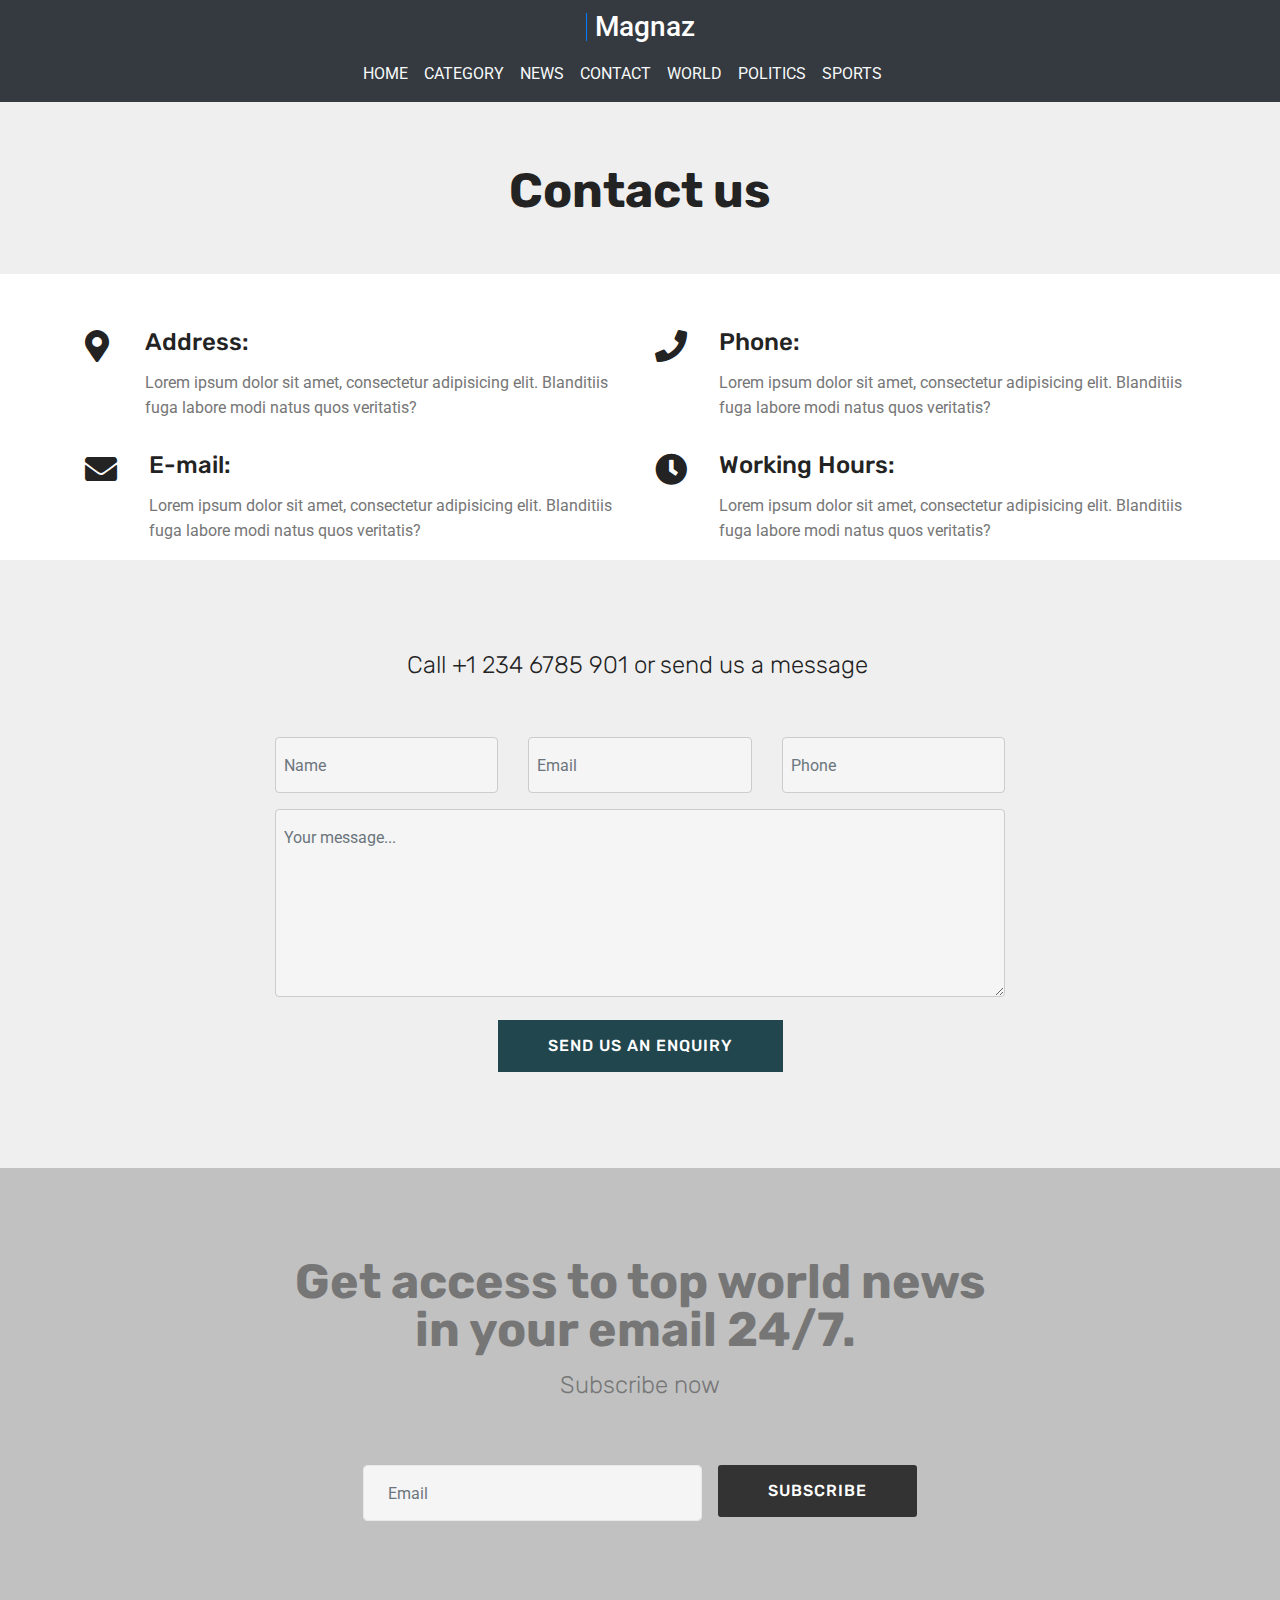
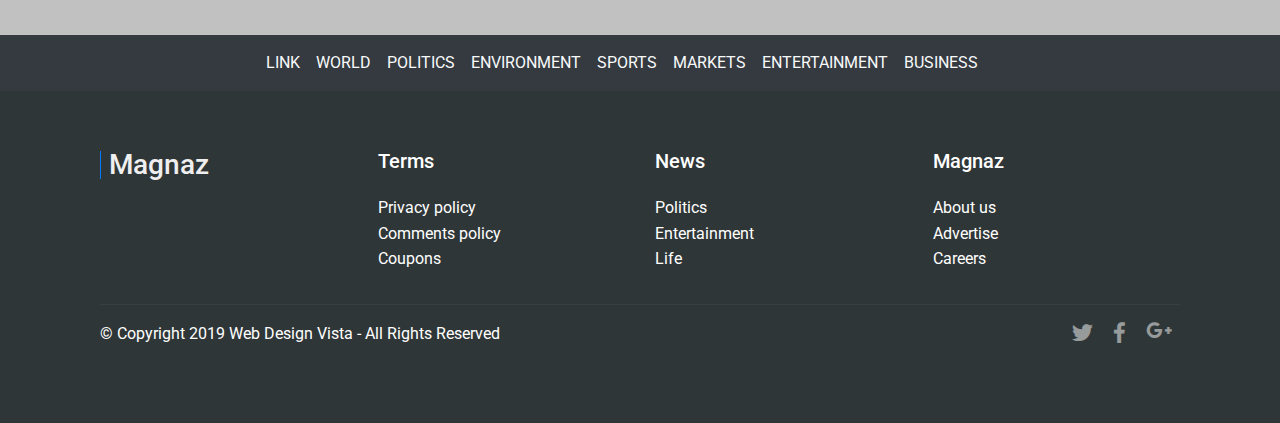
<file: contact.html>
<!DOCTYPE html>
<html>
<head>

  <meta charset="UTF-8">
  <meta http-equiv="X-UA-Compatible" content="IE=edge">
  <meta name="generator" content="Web Design Vista">
  <meta name="viewport" content="width=device-width, initial-scale=1, minimum-scale=1">
  <link rel="shortcut icon" href="assets/images/logo4.png" type="image/x-icon">
  <meta name="description" content="Contact page">
  
  <title>Contact</title>
  <link rel="stylesheet" href="assets/font-awesome-solid/../css/fontawesome.min.css">
  <link rel="stylesheet" href="assets/font-awesome-solid/css/solid.min.css">
  <link rel="stylesheet" href="assets/font-awesome-brands/../css/fontawesome.min.css">
  <link rel="stylesheet" href="assets/font-awesome-brands/css/brands.min.css">
  <link rel="stylesheet" href="assets/tether/tether.min.css">
  <link rel="stylesheet" href="assets/bootstrap/css/bootstrap.min.css">
  <link rel="stylesheet" href="assets/bootstrap/css/bootstrap-grid.min.css">
  <link rel="stylesheet" href="assets/bootstrap/css/bootstrap-reboot.min.css">
  <link rel="stylesheet" href="assets/socicon/css/styles.css">
  <link rel="stylesheet" href="assets/theme/css/style.css">
  <link rel="stylesheet" href="assets/design/css/mbr-additional.css" type="text/css">
  
  
  
</head>
<body>
  <section class="header1 cid-rFhLeoJtm5" id="header16-1e">

    


    <nav class="navbar navbar-light navbar-expand-md bg-dark justify-content-center">
        <a href="#" class="navbar-brand mr-0"><h3 class="border-left border-primary pl-2">Magnaz</h3></a> 
          <button class="navbar-toggler ml-1" type="button" data-toggle="collapse" data-target="#collapsingNavbar2">
              <span class="navbar-toggler-icon"></span>
          </button>
          <div class="navbar-collapse collapse justify-content-between align-items-center w-100" id="collapsingNavbar2">
              <ul class="navbar-nav mx-auto text-center">
                  <li class="nav-item active">
                      <a class="nav-link text-light" href="index.html">Home <span class="sr-only">Home</span></a>
                  </li>
                  <li class="nav-item">
                      <a class="nav-link text-light" href="category.html">Category</a>
                  </li>
                  <li class="nav-item">
                    <a class="nav-link text-light" href="news-item.html">News</a> 
                  </li>
                  <li class="nav-item">
                    <a class="nav-link text-light" href="contact.html">Contact</a> 
                  </li>
                  <li class="nav-item">
                    <a class="nav-link text-light" href="#">World</a> 
                  </li>
                 <li class="nav-item">
                    <a class="nav-link text-light" href="#">Politics</a> 
                  </li>
                 <li class="nav-item">
                    <a class="nav-link text-light" href="#">Sports</a> 
                  </li>
               
              </ul>
              <ul class="nav navbar-nav flex-row justify-content-center flex-nowrap">
                  <li class="nav-item"><a class="nav-link" href=""><i class="fa fa-facebook mr-1"></i></a> </li>
                  <li class="nav-item"><a class="nav-link" href=""><i class="fa fa-twitter"></i></a> </li>
              </ul>
          </div>
      </nav>

      

</section>

<section class="header1 cid-rFhLumAo0r" id="header16-1f">

    

    

    <div class="container">
        <div class="row justify-content-md-center">
            <div class="col-md-10 align-center">
                <h1 class="mbr-section-title mbr-bold pb-3 mbr-fonts-style display-2">
                    Contact us</h1>
                
                
                
            </div>
        </div>
    </div>

</section>

<section class="mbr-section contacts3 cid-rFhLIB2ZW8" id="contacts3-1g">
    <!---->
    
    <!---->
    <!--Overlay-->
    
    <!--Container-->
    <div class="container">
        <div class="row">
            <!--Titles-->
            <div class="title col-12">
                
                
            </div>
            <div class="col-12">
                <div class="row">
                    <div class="col-12 col-md-6">
                        <div class="wrapper">
                            <span class="iconfont-wrapper">
                                <span class="amp-iconfont icon fa-thumbs-o-up fa fa-map-marker-alt fas"></span>
                            </span>
                            <div class="b-info b-adress">
                                <h5 class="align-left mbr-fonts-style display-5">
                                    Address:
                                </h5>
                                <p class="mbr-text align-left mbr-fonts-style display-7">
                                    Lorem ipsum dolor sit amet, consectetur adipisicing elit. Blanditiis fuga labore
                                    modi natus quos veritatis?
                                </p>
                            </div>
                        </div>
                    </div>
                    <div class="col-12 col-md-6">
                        <div class="wrapper">
                            <span class="iconfont-wrapper">
                                <span class="amp-iconfont icon fa-phone fa fas"></span>
                            </span>
                            <div class="b-info b-phone">
                                <h5 class="align-left mbr-fonts-style display-5">
                                    Phone:
                                </h5>
                                <p class="mbr-text align-left mbr-fonts-style display-7">
                                    Lorem ipsum dolor sit amet, consectetur adipisicing elit. Blanditiis fuga labore
                                    modi natus quos veritatis?
                                </p>
                            </div>
                        </div>
                    </div>
                    <div class="col-12 col-md-6">
                        <div class="wrapper">
                            <span class="iconfont-wrapper">
                                <span class="amp-iconfont icon fa-comment-o fa fa-envelope fas"></span>
                            </span>
                            <div class="b-info b-mail">
                                <h5 class="align-left mbr-fonts-style display-5">
                                    E-mail:
                                </h5>
                                <p class="mbr-text align-left mbr-fonts-style display-7">
                                    Lorem ipsum dolor sit amet, consectetur adipisicing elit. Blanditiis fuga labore
                                    modi natus quos veritatis?
                                </p>
                            </div>
                        </div>
                    </div>
                    <div class="col-12 col-md-6">
                        <div class="wrapper">
                            <span class="iconfont-wrapper">
                                <span class="amp-iconfont icon fa fa-clock fas"></span>
                            </span>
                            <div class="b-info b-mail">
                                <h5 class="align-left mbr-fonts-style display-5">
                                    Working Hours:
                                </h5>
                                <p class="mbr-text align-left mbr-fonts-style display-7">
                                    Lorem ipsum dolor sit amet, consectetur adipisicing elit. Blanditiis fuga labore
                                    modi natus quos veritatis?
                                </p>
                            </div>
                        </div>
                    </div>
                </div>
            </div>
        </div>
    </div>
</section>

<section class="mbr-section form1 cid-rFjXgzSP3v" id="form1-1q">

    

    
    <div class="container">
        <div class="row justify-content-center">
            <div class="title col-12 col-lg-8">
                
                <h3 class="mbr-section-subtitle align-center mbr-light pb-3 mbr-fonts-style display-5">Call +1 234 6785 901 or send us a message&nbsp;</h3>
            </div>
        </div>
    </div>
    <div class="container">
        <div class="row justify-content-center">
            <div class="media-container-column col-lg-8" data-form-type="formoid">
                <!---Formbuilder Form--->
                <form action="#" method="POST" class="mbr-form form-with-styler" data-form-title=" Form"><input type="hidden" name="email" data-form-email="true" value="qcIILwMpRoQtHMbEaxy0jLChGz53iSJpuCgWtc4bXizyCB8QMPZTa9k6uwjrDL2T0LaqyZd477MM63ZQj8GP4oW+4iGqkLQW8Z9ScnnTYj+H02cBwRZVJYFieS65MuV+">
                    <div class="row">
                        <div hidden="hidden" data-form-alert="" class="alert alert-success col-12">Thanks for filling out the form!</div>
                        <div hidden="hidden" data-form-alert-danger="" class="alert alert-danger col-12">
                        </div>
                    </div>
                    <div class="dragArea row">
                        <div class="col-md-4  form-group" data-for="name">
                           
                            <input placeholder="Name" type="text" name="name" data-form-field="Name" required="required" class="form-control display-7" id="name-form1-1q">
                        </div>
                        <div class="col-md-4  form-group" data-for="email">
                           
                            <input placeholder="Email" type="email" name="email" data-form-field="Email" required="required" class="form-control display-7" id="email-form1-1q">
                        </div>
                        <div data-for="phone" class="col-md-4  form-group">
                           
                            <input placeholder="Phone" type="tel" name="phone" data-form-field="Phone" class="form-control display-7" id="phone-form1-1q">
                        </div>
                        <div data-for="message" class="col-md-12 form-group">
                            
                            <textarea placeholder="Your message..." name="message" data-form-field="Message" class="form-control display-7" id="message-form1-1q"></textarea>
                        </div>
                        <div class="col-md-12 input-group-btn align-center"><button type="submit" class="btn btn-primary btn-form display-4">SEND US AN ENQUIRY</button></div>
                    </div>
                </form><!---Formbuilder Form--->
            </div>
        </div>
    </div>
</section>

<section class="mbr-section form3 cid-rFhNoj7w9u" id="form3-1l">

    

    

    <div class="container">
        <div class="row justify-content-center">
            <div class="title col-12 col-lg-8">
                <h2 class="align-center pb-2 mbr-fonts-style display-2"><strong>
                    Get access to top world news in your email 24/7.&nbsp;</strong></h2>
                <h3 class="mbr-section-subtitle align-center pb-5 mbr-light mbr-fonts-style display-5">
                    Subscribe now</h3>
            </div>
        </div>

        <div class="row py-2 justify-content-center">
            <div class="col-12 col-lg-6  col-md-8 " data-form-type="formoid">
                <!---Formbuilder Form--->
                <form action="#" method="POST" class="mbr-form form-with-styler" data-form-title=" Form"><input type="hidden" name="email" data-form-email="true" value="xzoII0q4PDPckBw4gijwFRuWnwliLICksN1Q9rRHpZs4AXxZnkX2a9dOk2VFsniEqsItaXxiIfWVNzp4eyalT6G9FW49fz99eAaEQ7O2YkEmH+H1+a80GmJ2tcuITuDh">
                    <div class="row">
                        <div hidden="hidden" data-form-alert="" class="alert alert-success col-12">Thanks for filling out the form!</div>
                        <div hidden="hidden" data-form-alert-danger="" class="alert alert-danger col-12">
                        </div>
                    </div>
                    <div class="dragArea row">
                        <div class="form-group col" data-for="email">
                            <input type="email" name="email" placeholder="Email" data-form-field="Email" required="required" class="form-control display-7" id="email-form3-1l">
                        </div>
                        <div class="col-auto input-group-btn"><button type="submit" class="btn  btn-black display-4">SUBSCRIBE</button></div>
                    </div>
                </form><!---Formbuilder Form--->
            </div>
        </div>
    </div>
</section>

<section class="header1 cid-rFhNgJgbPg" id="header16-1j">

    


    <nav class="navbar navbar-light navbar-expand-md bg-dark justify-content-center">
  
        <button class="navbar-toggler ml-1" type="button" data-toggle="collapse" data-target="#collapsingNavbar2">
            <span class="navbar-toggler-icon"></span>
        </button>
        <div class="navbar-collapse collapse justify-content-between align-items-center w-100" id="collapsingNavbar2">
            <ul class="navbar-nav mx-auto text-center">
                <li class="nav-item active">
                    <a class="nav-link text-light" href="#">Link <span class="sr-only">Home</span></a>
                </li>
               
                <li class="nav-item">
                  <a class="nav-link text-light" href="#">World</a> 
                </li>
               <li class="nav-item">
                  <a class="nav-link text-light" href="#">Politics</a> 
                </li>
                <li class="nav-item">
                  <a class="nav-link text-light" href="#">Environment</a> 
                </li>
               <li class="nav-item">
                  <a class="nav-link text-light" href="#">Sports</a> 
                </li>
               <li class="nav-item">
                  <a class="nav-link text-light" href="#">Markets</a> 
                </li>
               <li class="nav-item">
                  <a class="nav-link text-light" href="#">Entertainment</a> 
                </li>
                <li class="nav-item">
                  <a class="nav-link text-light" href="#">Business</a> 
                </li>
            </ul>
            <ul class="nav navbar-nav flex-row justify-content-center flex-nowrap">
                <li class="nav-item"><a class="nav-link" href=""><i class="fa fa-facebook mr-1"></i></a> </li>
                <li class="nav-item"><a class="nav-link" href=""><i class="fa fa-twitter"></i></a> </li>
            </ul>
        </div>
    </nav>

      

</section>

<section class="cid-rFhNhyXZqw" id="footer1-1k">

    

    

    <div class="container">
        <div class="media-container-row content text-white">
            <div class="col-12 col-md-3">
                <div class="media-wrap">
                    <a href="#">
                      <h3 class="border-left border-primary pl-2">Magnaz</h3>
                    </a>
                </div>
            </div>
            <div class="col-12 col-md-3 mbr-fonts-style display-7">
                <h5 class="pb-3">
                    Terms</h5>
                	<p class="mbr-text"><a class="text-white" href="#">Privacy policy</a>&nbsp;<br><a class="text-white" href="#">Comments policy</a>&nbsp;<br><a class="text-white" href="#">Coupons</a></p>
            </div>
            <div class="col-12 col-md-3 mbr-fonts-style display-7">
                <h5 class="pb-3">
                    News</h5>
                <p class="mbr-text"><a class="text-white" href="#">Politics</a>&nbsp;<br><a class="text-white" href="#">Entertainment</a>&nbsp;<br><a class="text-white" href="#">Life</a></p>
            </div>
            <div class="col-12 col-md-3 mbr-fonts-style display-7">
                <h5 class="pb-3">
                    Magnaz</h5>
                <p class="mbr-text">
                    <a class="text-white" href="#">About us</a>
                    <br><a class="text-white" href="#">Advertise</a>
                    <br><a class="text-white" href="#">Careers</a>
                </p>
            </div>
        </div>
        <div class="footer-lower">
            <div class="media-container-row">
                <div class="col-sm-12">
                    <hr>
                </div>
            </div>
            <div class="media-container-row mbr-white">
                <div class="col-sm-6 copyright">
                    <p class="mbr-text mbr-fonts-style display-7">
                        © Copyright 2019 <a href="https://webdesignvista.com/" class="text-white">Web Design Vista</a> - All Rights Reserved
                    </p>
                </div>
                <div class="col-md-6">
                    <div class="social-list align-right">
                        <div class="soc-item">
                            <a href="#" target="_blank">
                                <span class="mbr-iconfont mbr-iconfont-social socicon-twitter socicon"></span>
                            </a>
                        </div>
                        <div class="soc-item">
                            <a href="#" target="_blank">
                                <span class="mbr-iconfont mbr-iconfont-social socicon-facebook socicon"></span>
                            </a>
                        </div>
                        <div class="soc-item">
                            <a href="#" target="_blank">
                                <span class="mbr-iconfont mbr-iconfont-social fa-google-plus-g fab"></span>
                            </a>
                        </div>
                        
                        
                        
                    </div>
                </div>
            </div>
        </div>
    </div>
</section>


  <script src="assets/web/assets/jquery/jquery.min.js"></script>
  <script src="assets/popper/popper.min.js"></script>
  <script src="assets/tether/tether.min.js"></script>
  <script src="assets/bootstrap/js/bootstrap.min.js"></script>
  <script src="assets/smoothscroll/smooth-scroll.js"></script>
  <script src="assets/theme/js/script.js"></script>
  <script src="assets/formoid/formoid.min.js"></script>
  
  
</body>
</html>
</file>
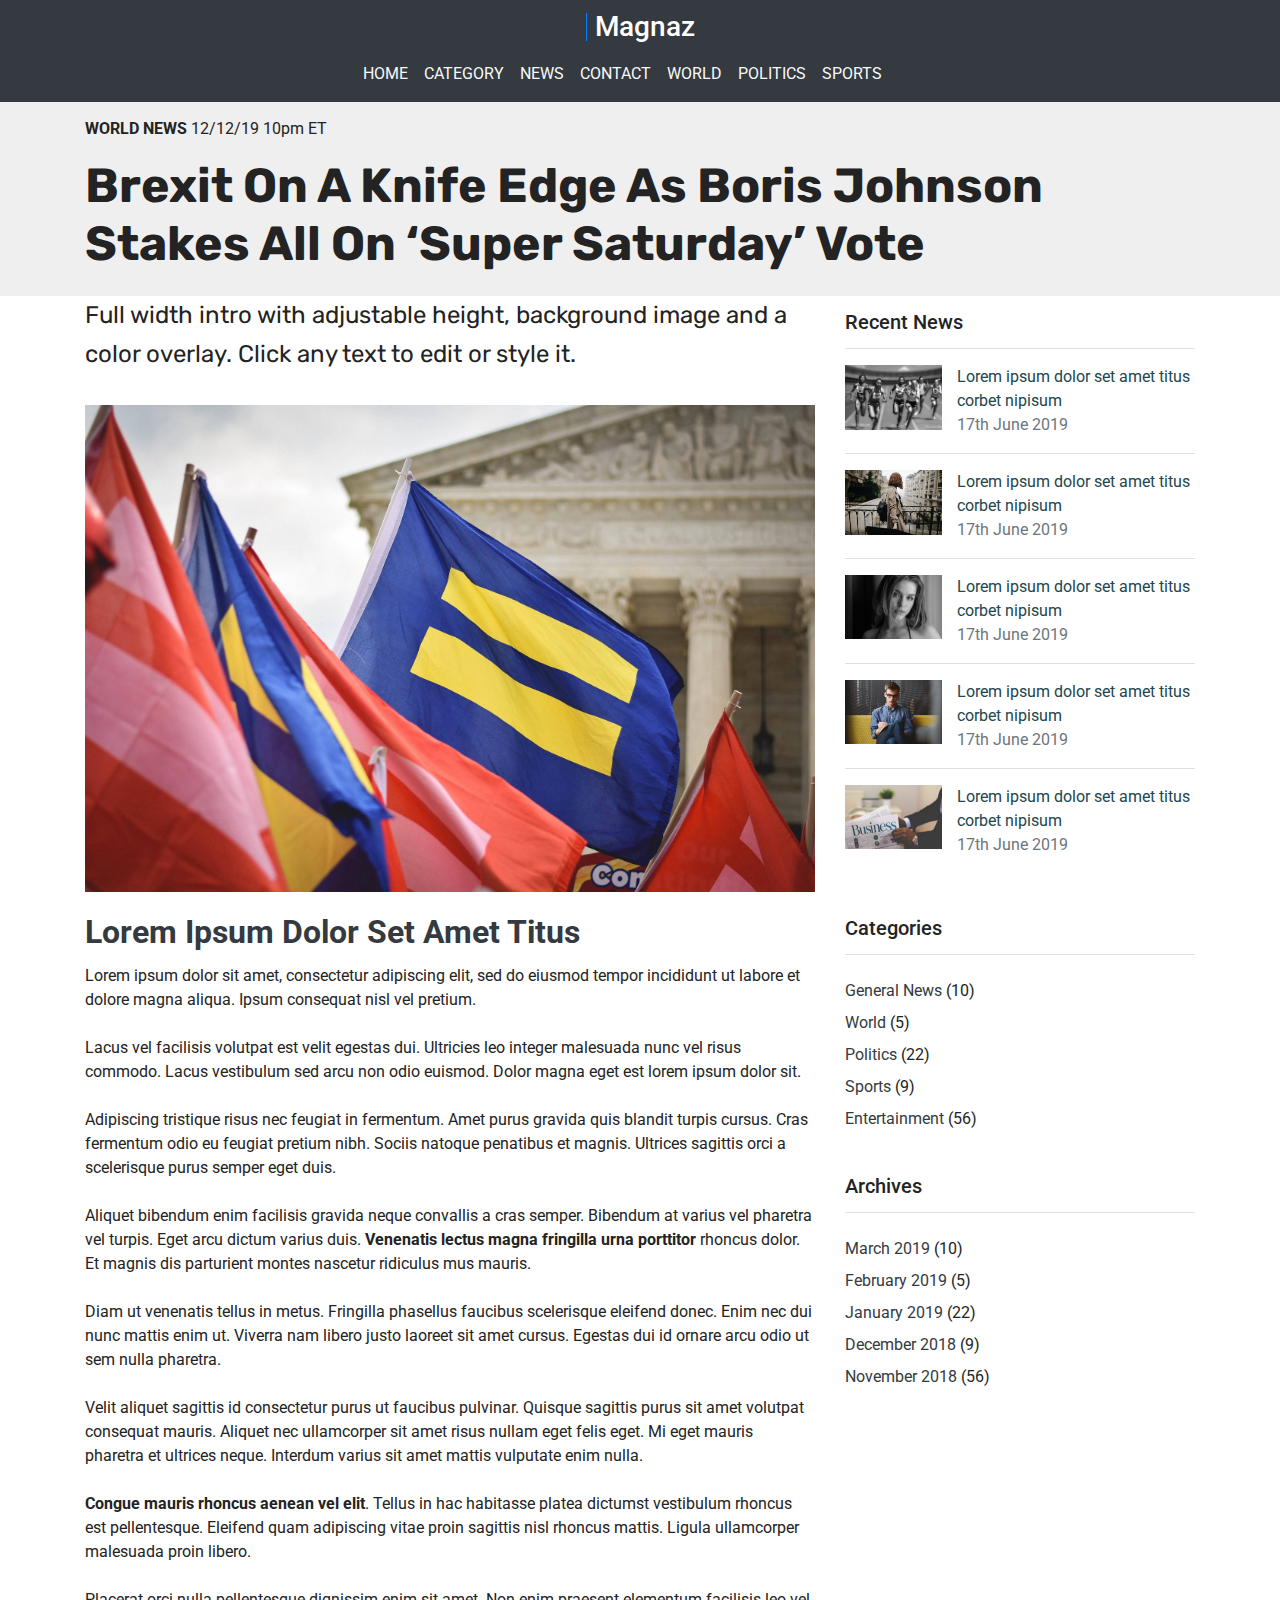
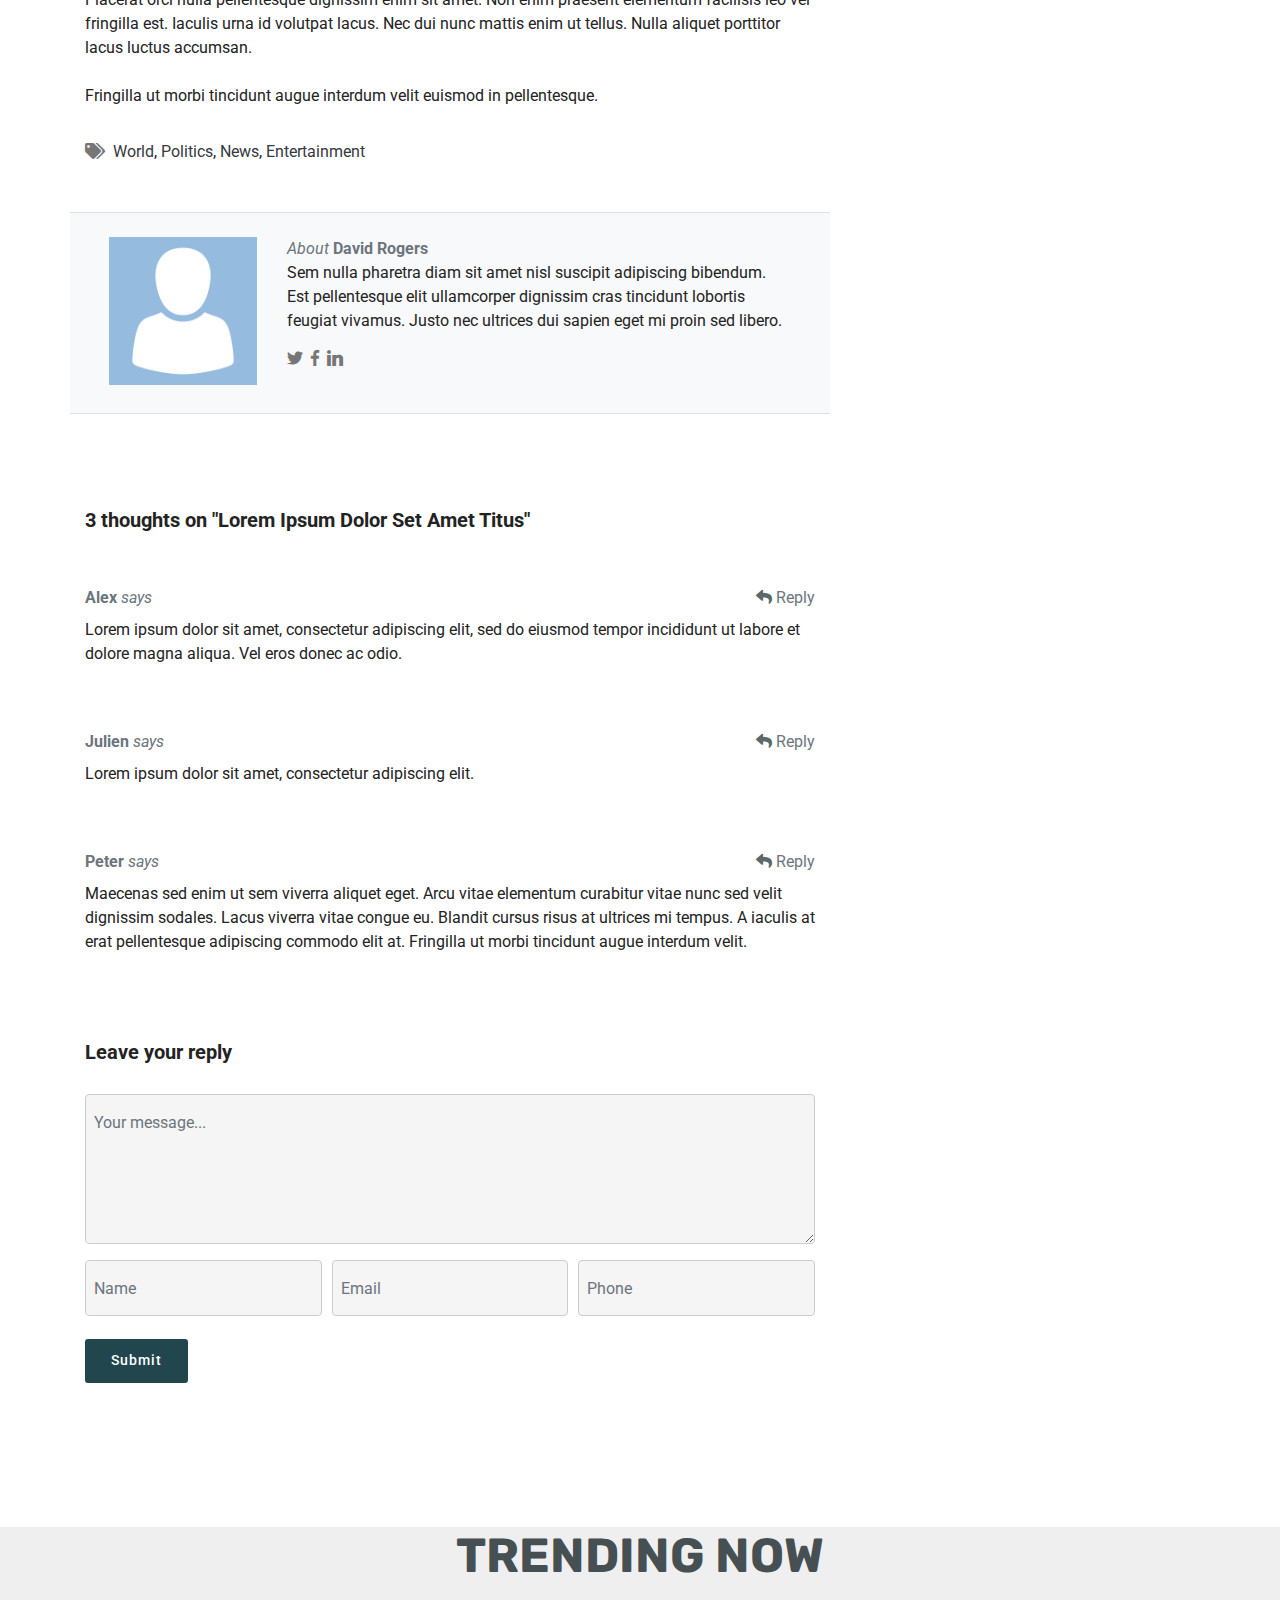
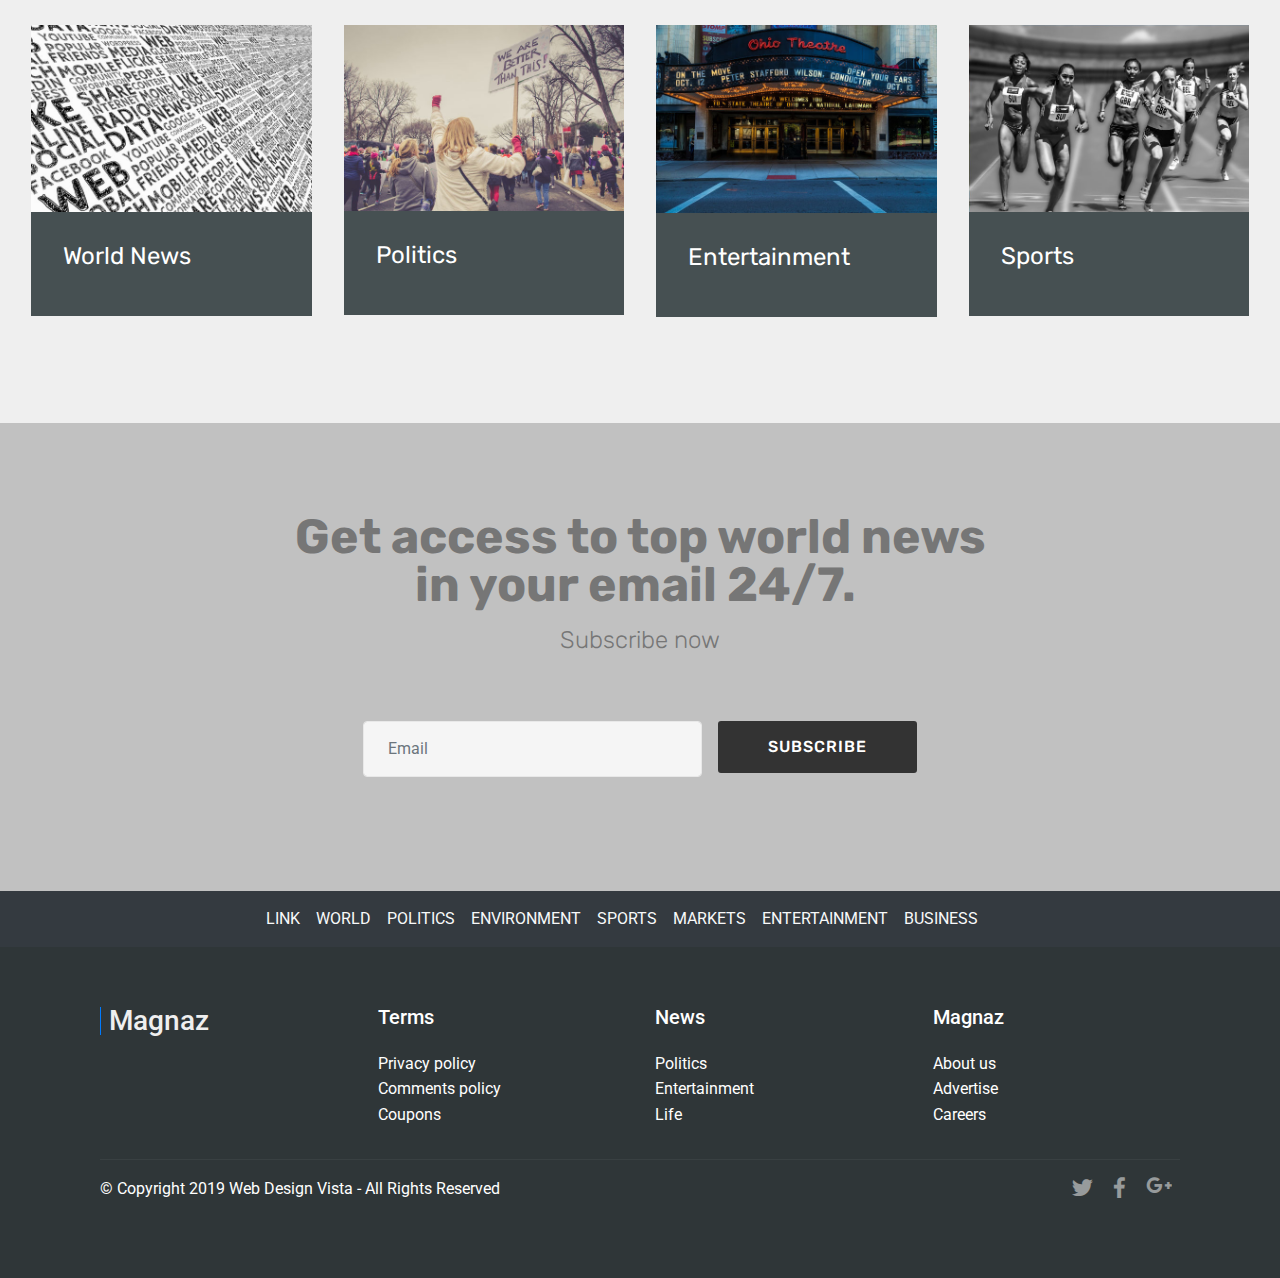
<file: news-item.html>
<!DOCTYPE html>
<html>
<head>

  <meta charset="UTF-8">
  <meta http-equiv="X-UA-Compatible" content="IE=edge">
  <meta name="generator" content="Web Design Vista">
  <meta name="viewport" content="width=device-width, initial-scale=1, minimum-scale=1">
  <link rel="shortcut icon" href="assets/images/logo4.png" type="image/x-icon">
  <meta name="description" content="News item page">
  
  <title>News item</title>
  <link rel="stylesheet" href="assets/font-awesome-solid/../css/fontawesome.min.css">
  <link rel="stylesheet" href="assets/font-awesome-solid/css/solid.min.css">
  <link rel="stylesheet" href="assets/font-awesome-brands/../css/fontawesome.min.css">
  <link rel="stylesheet" href="assets/font-awesome-brands/css/brands.min.css">
  <link rel="stylesheet" href="assets/tether/tether.min.css">
  <link rel="stylesheet" href="assets/bootstrap/css/bootstrap.min.css">
  <link rel="stylesheet" href="assets/bootstrap/css/bootstrap-grid.min.css">
  <link rel="stylesheet" href="assets/bootstrap/css/bootstrap-reboot.min.css">
  <link rel="stylesheet" href="assets/socicon/css/styles.css">
  <link rel="stylesheet" href="assets/theme/css/style.css">
  <link rel="stylesheet" href="assets/design/css/mbr-additional.css" type="text/css">
  
  
  
</head>
<body>
<section class="header1 cid-rFhFAcY6QF" id="header16-15">

  <nav class="navbar navbar-light navbar-expand-md bg-dark justify-content-center">
    <a href="#" class="navbar-brand mr-0"><h3 class="border-left border-primary pl-2">Magnaz</h3></a> 
      <button class="navbar-toggler ml-1" type="button" data-toggle="collapse" data-target="#collapsingNavbar2">
          <span class="navbar-toggler-icon"></span>
      </button>
      <div class="navbar-collapse collapse justify-content-between align-items-center w-100" id="collapsingNavbar2">
          <ul class="navbar-nav mx-auto text-center">
              <li class="nav-item active">
                  <a class="nav-link text-light" href="index.html">Home <span class="sr-only">Home</span></a>
              </li>
              <li class="nav-item">
                  <a class="nav-link text-light" href="category.html">Category</a>
              </li>
              <li class="nav-item">
                <a class="nav-link text-light" href="news-item.html">News</a> 
              </li>
              <li class="nav-item">
                <a class="nav-link text-light" href="contact.html">Contact</a> 
              </li>
              <li class="nav-item">
                <a class="nav-link text-light" href="#">World</a> 
              </li>
              <li class="nav-item">
                <a class="nav-link text-light" href="#">Politics</a> 
              </li>
              <li class="nav-item">
                <a class="nav-link text-light" href="#">Sports</a> 
              </li>
            
          </ul>
          <ul class="nav navbar-nav flex-row justify-content-center flex-nowrap">
              <li class="nav-item"><a class="nav-link" href=""><i class="fa fa-facebook mr-1"></i></a> </li>
              <li class="nav-item"><a class="nav-link" href=""><i class="fa fa-twitter"></i></a> </li>
          </ul>
      </div>
  </nav>      

</section>

<section class="header1 cid-rFk1yUKyMn" id="header16-1r">

    

    

    <div class="container">
        <div class="row">
            <div class="col-12 ">
                <p><strong>WORLD NEWS&nbsp;</strong>12/12/19 10pm ET</p>
                <h1 class="mbr-section-title mbr-bold pb-3 mbr-fonts-style display-2">Brexit On A Knife Edge As Boris Johnson Stakes All On ‘Super Saturday’ Vote</h1>
                
                
                
            </div>
        </div>
    </div>

</section>

<section class="header1 cid-rFhFQBuEEt" id="header16-17">

    

    

    <div class="container">
        <div class="row ">
          	
            <div class="col-md-8">
              	<div>
              		 <p class="mbr-text pb-3 mbr-fonts-style display-5">
                    Full width intro with adjustable height, background image and a color overlay. Click any text to edit or style it.
                </p>
              	</div>
				<div class="main-post pb-5">

                  	<div>
                     
                      <img class="w-100" src="assets/images/mbr-2-1920x1280.jpg" alt="" title="">
                    </div>

                    <div><h2 class="pt-4 pb-2">
                     	<a href="#" class="text-dark font-weight-bold" style="font-weight: normal;">
                          Lorem Ipsum Dolor Set Amet Titus</a></h2>
                    </div>

                    <div>
                        <p>
                        Lorem ipsum dolor sit amet, consectetur adipiscing elit, 
                        sed do eiusmod tempor incididunt ut labore et dolore magna aliqua. 
                        Ipsum consequat nisl vel pretium. <br><br>Lacus vel facilisis volutpat 
                        est velit egestas dui. Ultricies leo integer malesuada nunc vel
                        risus commodo. Lacus vestibulum sed arcu non odio euismod. 
                        Dolor magna eget est lorem ipsum dolor sit.<br><br>
                        Adipiscing tristique risus nec feugiat in fermentum. 
                        Amet purus gravida quis blandit turpis cursus. 
                        Cras fermentum odio eu feugiat pretium nibh. 
                        Sociis natoque penatibus et magnis. Ultrices 
                        sagittis orci a scelerisque purus semper eget duis. <br><br>
                        Aliquet bibendum enim facilisis gravida neque convallis 
                        a cras semper. Bibendum at varius vel pharetra vel turpis. 
                        Eget arcu dictum varius duis. <strong>Venenatis lectus magna 
                        fringilla urna porttitor</strong> rhoncus dolor. Et magnis dis 
                        parturient montes nascetur ridiculus mus mauris. <br><br>
                        Diam ut venenatis tellus in metus. Fringilla 
                        phasellus faucibus scelerisque eleifend donec. 
                        Enim nec dui nunc mattis enim ut. Viverra nam libero 
                        justo laoreet sit amet cursus. Egestas dui id ornare arcu 
                        odio ut sem nulla pharetra.<br><br>Velit aliquet sagittis 
                        id consectetur purus ut faucibus pulvinar. Quisque sagittis purus 
                        sit amet volutpat consequat mauris. Aliquet nec ullamcorper 
                        sit amet risus nullam eget felis eget. Mi eget mauris 
                        pharetra et ultrices neque. Interdum varius sit amet 
                        mattis vulputate enim nulla. <br><br><strong>Congue mauris rhoncus 
                        aenean vel elit</strong>. Tellus in hac habitasse platea dictumst 
                        vestibulum rhoncus est pellentesque. Eleifend quam adipiscing 
                        vitae proin sagittis nisl rhoncus mattis. Ligula ullamcorper 
                        malesuada proin libero. <br><br>Placerat orci nulla pellentesque 
                        dignissim enim sit amet. Non enim praesent elementum facilisis 
                        leo vel fringilla est. Iaculis urna id volutpat lacus. 
                        Nec dui nunc mattis enim ut tellus. Nulla aliquet porttitor 
                        lacus luctus accumsan. <br><br>Fringilla ut morbi tincidunt augue 
                        interdum velit euismod in pellentesque.<br>
                        </p>
                    </div>  

                   <div class="pt-3 pb-5">  
                      <span class="pr-1 mbr-iconfont mbr-iconfont-social fa-tags fas" style="color: rgb(118, 118, 118); fill: rgb(118, 118, 118);"></span>
                      <a href="#" class="text-dark">World</a>, 
                      <a href="#" class="text-dark">Politics</a>, 
                      <a href="#" class="text-dark">News</a>, 
                      <a href="#" class="text-dark">Entertainment</a>   
                  	</div>   

                  
                    <div class="row bg-light p-4 border-top border-bottom">

                      <div class="col-12 col-md-3">
                          <img src="assets/images/mbr-320x320.jpg" class="w-100" alt="" title="">
                      </div>

                      <div class="col-12 col-md-9">

                          <div class="text-muted">
                            <em>About</em> <span class="font-weight-bold ">David Rogers</span>
                         </div>

                         <div class="text-dark">
                           <p>
                             Sem nulla pharetra diam sit amet nisl suscipit adipiscing bibendum. Est pellentesque elit ullamcorper dignissim cras tincidunt lobortis feugiat vivamus. Justo nec ultrices dui sapien eget mi proin sed libero.
                           </p>
                           <p>
                             <span class="socicon socicon-twitter mbr-iconfont" style="color: rgb(118, 118, 118);"></span>
                           	 <span class="socicon socicon-facebook mbr-iconfont" style="color: rgb(118, 118, 118);"></span>
                             <span class="socicon socicon-linkedin mbr-iconfont" style="color: rgb(118, 118, 118);"></span>
                           </p>
                         </div>

                      </div>

                    </div>
                  
              	</div>
              
              	<div class="comments-section pb-5">
                  
                  <div class="py-5">
                    <h5 class="font-weight-bold">3 thoughts on "Lorem Ipsum Dolor Set Amet Titus"</h5>
                  </div>
                  
                                
					             <div class="row">
                <div class="col-12">
                  
                    <div class="comment pb-5 clearfix">
                        <span class="comment-meta d-block pb-2 text-muted">
                            <span><strong>Alex</strong> <em>says</em></span>
                            <span class="float-right">
                              <span class="mbr-iconfont mbr-iconfont-social fa-reply fas" style="color: rgb(91, 104, 107); fill: rgb(91, 104, 107);"></span>
                              <a href="#" class="text-muted">Reply</a>  
                            </span>
                        </span>
                       <span class="comment-meta d-block">
                          <p>Lorem ipsum dolor sit amet, consectetur adipiscing elit, 
                            sed do eiusmod tempor incididunt ut labore et dolore magna aliqua. 
                            Vel eros donec ac odio.</p>
                        </span>
                    </div>   
                  
                    <div class="comment pb-5 clearfix">
                        <span class="comment-meta d-block pb-2 text-muted">
                            <span><strong>Julien</strong> <em>says</em></span>
                            <span class="float-right">
                              <span class="mbr-iconfont mbr-iconfont-social fa-reply fas" style="color: rgb(91, 104, 107); fill: rgb(91, 104, 107);"></span>
                              <a href="#" class="text-muted">Reply</a>  
                            </span>
                        </span>
                       <span class="comment-meta d-block">
                          <p>Lorem ipsum dolor sit amet, consectetur adipiscing elit.</p>
                        </span>
                    </div>               
                  
                  
                  <div class="comment pb-5 clearfix">
                        <span class="comment-meta d-block pb-2 text-muted">
                            <span><strong>Peter</strong> <em>says</em></span>
                            <span class="float-right">
                              <span class="mbr-iconfont mbr-iconfont-social fa-reply fas" style="color: rgb(91, 104, 107); fill: rgb(91, 104, 107);"></span>
                              <a href="#" class="text-muted">Reply</a>  
                            </span>
                        </span>
                       <span class="comment-meta d-block">
                          <p>Maecenas sed enim ut sem viverra aliquet eget. Arcu vitae elementum curabitur vitae nunc sed velit dignissim sodales. Lacus viverra vitae congue eu.&nbsp;Blandit cursus risus at ultrices mi tempus. A iaculis at erat pellentesque adipiscing commodo elit at. Fringilla ut morbi tincidunt augue interdum velit. </p>
                        </span>
                    </div>               
                  
                  
                 </div>
				<!-- Comments Form -->
                 <div class="col-12">
                   <h5 class="py-4 font-weight-bold">Leave your reply</h5>
                 </div>                  
                 <div class="col-12">
                    <div class="form-group">
                      <textarea class="form-control" rows="5" placeholder="Your message..."></textarea>
                    </div>
                    <div class="form-row">
                      <div class="form-group col-md-4">
                          <input type="text" class="form-control" id="name" placeholder="Name">
                      </div>
                      <div class="form-group col-md-4">
                        <input type="text" class="form-control" id="email" placeholder="Email">
                      </div>
                      <div class="form-group col-md-4">
                        <input type="text" class="form-control" id="phone" placeholder="Phone">
                      </div>
                    </div>
                 </div>
                 <div class="col-12">
                   <button class="btn btn-primary btn-sm ml-0">Submit</button>
                 </div>
				<!-- END Comments Form -->

              </div>
                  	
              	</div>
              
               <!-- END Content Left Main -->
              
              
            </div>
          
          	<!-- Right Column -->
             <div class="col-md-4">
              
                  <div class="sidebar-block">
                  <h5 class="pt-3">Recent News</h5>  
                  <div class="sidebar-block-content py-2">
                   <ul class="list-unstyled">
                     <li class="py-3 border-top">
                       <div class="row">
                         <div class="col-4">
                           <img class="w-100" src="assets/images/mbr-418x279.jpg" alt="" title="">
                         </div>
                         <div class="col-8 pl-0">
                           <p class="d-block m-0">
                             <a href="#" class="">Lorem ipsum dolor set amet titus corbet nipisum</a></p>
                           <p class="d-block text-muted m-0">
                             17th June 2019
                           </p>
                         </div>
                       </div>
                     </li>
                     <li class="py-3 border-top">
                       <div class="row">
                         <div class="col-4">
                           <img class="w-100" src="assets/images/mbr-1460x973.jpg" alt="" title="">
                         </div>
                         <div class="col-8 pl-0">
                           <p class="d-block m-0">
                             <a href="#" class="">Lorem ipsum dolor set amet titus corbet nipisum</a></p>
                           <p class="d-block text-muted m-0">
                             17th June 2019
                           </p>
                         </div>
                       </div>
                     </li>
                     <li class="py-3 border-top">
                       <div class="row">
                         <div class="col-4">
                           <img class="w-100" src="assets/images/mbr-194x129.jpg" alt="" title="">
                         </div>
                         <div class="col-8 pl-0">
                           <p class="d-block m-0">
                             <a href="#" class="">Lorem ipsum dolor set amet titus corbet nipisum</a></p>
                           <p class="d-block text-muted m-0">
                             17th June 2019
                           </p>
                         </div>
                       </div>
                     </li>
                     <li class="py-3 border-top">
                       <div class="row">
                         <div class="col-4">
                           <img class="w-100" src="assets/images/mbr-194x128.jpg" alt="" title="">
                         </div>
                         <div class="col-8 pl-0">
                           <p class="d-block m-0">
                             <a href="#" class="">Lorem ipsum dolor set amet titus corbet nipisum</a></p>
                           <p class="d-block text-muted m-0">
                             17th June 2019
                           </p>
                         </div>
                       </div>
                     </li>
                     <li class="py-3 border-top">
                       <div class="row">
                         <div class="col-4">
                           <img class="w-100" src="assets/images/mbr-1-194x128.jpg" alt="" title="">
                         </div>
                         <div class="col-8 pl-0">
                           <p class="d-block m-0">
                             <a href="#" class="">Lorem ipsum dolor set amet titus corbet nipisum</a></p>
                           <p class="d-block text-muted m-0">
                             17th June 2019
                           </p>
                         </div>
                       </div>
                     </li>
                   </ul>
                  </div>
              	</div>
              

              
              	<div class="sidebar-block">
                  	<h5 class="pb-3 border-bottom">Categories</h5>     
                  <div class="sidebar-block-content py-2">
                  	<ul class="list-unstyled list-sidebar">
                      <li class="pt-2"><a href="#" class="text-dark">General News</a> (10)</li>
                      <li class="pt-2"><a href="#" class="text-dark">World</a> (5)</li>
                      <li class="pt-2"><a href="#" class="text-dark">Politics</a> (22)</li>  
                      <li class="pt-2"><a href="#" class="text-dark">Sports</a> (9)</li>
                      <li class="pt-2"><a href="#" class="text-dark">Entertainment</a> (56)</li>
                	</ul>
                  </div>
              	</div>
              
				<div class="sidebar-block">
                  	<h5 class="pb-3 border-bottom">Archives</h5>   
                  <div class="sidebar-block-content py-2">
                  	<ul class="list-unstyled list-sidebar">
                      <li class="pt-2"><a href="#" class="text-dark">March 2019 </a> (10)</li>
                      <li class="pt-2"><a href="#" class="text-dark">February 2019</a> (5)</li>
                      <li class="pt-2"><a href="#" class="text-dark">January 2019</a> (22)</li>  
                      <li class="pt-2"><a href="#" class="text-dark">December 2018</a> (9)</li>
                      <li class="pt-2"><a href="#" class="text-dark">November 2018</a> (56)</li>
                	</ul>
                  </div>
              	</div>	
              
              
          
            </div>
          <!-- end of right column -->
        </div>
    </div>

</section>

<section class="features17 cid-rFhG6wVSOq" id="features17-19">
    
    

    
  <div class="media-container-row">
    <h1 class="w-100 mbr-section-title align-center mbr-bold mbr-fonts-style pb-3 text-center display-2">TRENDING NOW</h1>
  </div>
    <div class="container-fluid">
        <div class="media-container-row">
            <div class="card p-3 col-12 col-md-6 col-lg-3">
                <div class="card-wrapper">
                    <div class="card-img">
                        <img src="assets/images/mbr-592x396.jpg" alt="" title="">
                    </div>
                    <div class="card-box">
                        <h4 class="card-title pb-3 mbr-fonts-style display-5"><a href="#" class="text-white">
                            World News</a></h4>
                        
                    </div>
                </div>
            </div>

            <div class="card p-3 col-12 col-md-6 col-lg-3">
                <div class="card-wrapper">
                    <div class="card-img">
                        <img src="assets/images/mbr-592x392.jpg" alt="" title="">
                    </div>
                    <div class="card-box">
                        <h4 class="card-title pb-3 mbr-fonts-style display-5"><a href="#" class="text-white">
                            Politics</a></h4>
                        
                    </div>
                </div>
            </div>

            <div class="card p-3 col-12 col-md-6 col-lg-3">
                <div class="card-wrapper">
                    <div class="card-img">
                        <img src="assets/images/mbr-592x398.jpg" alt="" title="">
                    </div>
                    <div class="card-box">
                        <h4 class="card-title pb-3 mbr-fonts-style display-5"><a href="#" class="text-white">
                            Entertainment</a></h4>
                        
                    </div>
                </div>
            </div>

            <div class="card p-3 col-12 col-md-6 col-lg-3">
                <div class="card-wrapper">
                    <div class="card-img">
                        <img src="assets/images/mbr-592x395.jpg" alt="" title="">
                    </div>
                    <div class="card-box">
                        <h4 class="card-title pb-3 mbr-fonts-style display-5"><a href="#" class="text-white">
                            Sports</a></h4>
                        
                    </div>
                </div>
            </div>
            
            
        </div>
    </div>
</section>

<section class="mbr-section form3 cid-rFhKb7YgVY" id="form3-1d">

    

    

    <div class="container">
        <div class="row justify-content-center">
            <div class="title col-12 col-lg-8">
                <h2 class="align-center pb-2 mbr-fonts-style display-2"><strong>
                    Get access to top world news in your email 24/7.&nbsp;</strong></h2>
                <h3 class="mbr-section-subtitle align-center pb-5 mbr-light mbr-fonts-style display-5">
                    Subscribe now</h3>
            </div>
        </div>

        <div class="row py-2 justify-content-center">
            <div class="col-12 col-lg-6  col-md-8 " data-form-type="formoid">
                <!---Formbuilder Form--->
                <form action="#" method="POST" class="mbr-form form-with-styler" data-form-title=" Form"><input type="hidden" name="email" data-form-email="true" value="RVA1QvOayzJgvgBn34qUs4NE9EdPeuQ7ng7VpQ/C4LRUjXHoJJQzFyH6GXCMO95g9qkScJ688Lx1ajzBmBG2F+EXqzfmv6lm8MyCo8x9D6OKPF2BcNBbwyGBkzYyp+LL">
                    <div class="row">
                        <div hidden="hidden" data-form-alert="" class="alert alert-success col-12">Thanks for filling out the form!</div>
                        <div hidden="hidden" data-form-alert-danger="" class="alert alert-danger col-12">
                        </div>
                    </div>
                    <div class="dragArea row">
                        <div class="form-group col" data-for="email">
                            <input type="email" name="email" placeholder="Email" data-form-field="Email" required="required" class="form-control display-7" id="email-form3-1d">
                        </div>
                        <div class="col-auto input-group-btn"><button type="submit" class="btn  btn-black display-4">SUBSCRIBE</button></div>
                    </div>
                </form><!---Formbuilder Form--->
            </div>
        </div>
    </div>
</section>

<section class="header1 cid-rFhK5SSycJ" id="header16-1b">

    


<nav class="navbar navbar-light navbar-expand-md bg-dark justify-content-center">
  
    <button class="navbar-toggler ml-1" type="button" data-toggle="collapse" data-target="#collapsingNavbar2">
        <span class="navbar-toggler-icon"></span>
    </button>
    <div class="navbar-collapse collapse justify-content-between align-items-center w-100" id="collapsingNavbar2">
        <ul class="navbar-nav mx-auto text-center">
            <li class="nav-item active">
                <a class="nav-link text-light" href="#">Link <span class="sr-only">Home</span></a>
            </li>
           
            <li class="nav-item">
              <a class="nav-link text-light" href="#">World</a> 
            </li>
           <li class="nav-item">
              <a class="nav-link text-light" href="#">Politics</a> 
            </li>
            <li class="nav-item">
              <a class="nav-link text-light" href="#">Environment</a> 
            </li>
           <li class="nav-item">
              <a class="nav-link text-light" href="#">Sports</a> 
            </li>
           <li class="nav-item">
              <a class="nav-link text-light" href="#">Markets</a> 
            </li>
           <li class="nav-item">
              <a class="nav-link text-light" href="#">Entertainment</a> 
            </li>
            <li class="nav-item">
              <a class="nav-link text-light" href="#">Business</a> 
            </li>
        </ul>
        <ul class="nav navbar-nav flex-row justify-content-center flex-nowrap">
            <li class="nav-item"><a class="nav-link" href=""><i class="fa fa-facebook mr-1"></i></a> </li>
            <li class="nav-item"><a class="nav-link" href=""><i class="fa fa-twitter"></i></a> </li>
        </ul>
    </div>
</nav>

      

</section>

<section class="cid-rFhK77dzY0" id="footer1-1c">

    

    

    <div class="container">
        <div class="media-container-row content text-white">
            <div class="col-12 col-md-3">
                <div class="media-wrap">
                    <a href="#">
                      <h3 class="border-left border-primary pl-2">Magnaz</h3>
                    </a>
                </div>
            </div>
            <div class="col-12 col-md-3 mbr-fonts-style display-7">
                <h5 class="pb-3">
                    Terms</h5>
                	<p class="mbr-text"><a class="text-white" href="#">Privacy policy</a>&nbsp;<br><a class="text-white" href="#">Comments policy</a>&nbsp;<br><a class="text-white" href="#">Coupons</a></p>
            </div>
            <div class="col-12 col-md-3 mbr-fonts-style display-7">
                <h5 class="pb-3">
                    News</h5>
                <p class="mbr-text"><a class="text-white" href="#">Politics</a>&nbsp;<br><a class="text-white" href="#">Entertainment</a>&nbsp;<br><a class="text-white" href="#">Life</a></p>
            </div>
            <div class="col-12 col-md-3 mbr-fonts-style display-7">
                <h5 class="pb-3">
                    Magnaz</h5>
                <p class="mbr-text">
                    <a class="text-white" href="#">About us</a>
                    <br><a class="text-white" href="#">Advertise</a>
                    <br><a class="text-white" href="#">Careers</a>
                </p>
            </div>
        </div>
        <div class="footer-lower">
            <div class="media-container-row">
                <div class="col-sm-12">
                    <hr>
                </div>
            </div>
            <div class="media-container-row mbr-white">
                <div class="col-sm-6 copyright">
                    <p class="mbr-text mbr-fonts-style display-7">
                        © Copyright 2019 <a href="https://webdesignvista.com/" class="text-white">Web Design Vista</a> - All Rights Reserved
                    </p>
                </div>
                <div class="col-md-6">
                    <div class="social-list align-right">
                        <div class="soc-item">
                            <a href="#" target="_blank">
                                <span class="mbr-iconfont mbr-iconfont-social socicon-twitter socicon"></span>
                            </a>
                        </div>
                        <div class="soc-item">
                            <a href="#" target="_blank">
                                <span class="mbr-iconfont mbr-iconfont-social socicon-facebook socicon"></span>
                            </a>
                        </div>
                        <div class="soc-item">
                            <a href="#" target="_blank">
                                <span class="mbr-iconfont mbr-iconfont-social fa-google-plus-g fab"></span>
                            </a>
                        </div>
                        
                        
                        
                    </div>
                </div>
            </div>
        </div>
    </div>
</section>


  <script src="assets/web/assets/jquery/jquery.min.js"></script>
  <script src="assets/popper/popper.min.js"></script>
  <script src="assets/tether/tether.min.js"></script>
  <script src="assets/bootstrap/js/bootstrap.min.js"></script>
  <script src="assets/smoothscroll/smooth-scroll.js"></script>
  <script src="assets/theme/js/script.js"></script>
  <script src="assets/formoid/formoid.min.js"></script>
  
  
</body>
</html>
</file>
<file: assets/web/assets/mobirise-icons/mobirise-icons.css>
@font-face {
  font-family: 'MobiriseIcons';
  src:  url('mobirise-icons.eot?spat4u');
  src:  url('mobirise-icons.eot?spat4u#iefix') format('embedded-opentype'),
    url('mobirise-icons.ttf?spat4u') format('truetype'),
    url('mobirise-icons.woff?spat4u') format('woff'),
    url('mobirise-icons.svg?spat4u#MobiriseIcons') format('svg');
  font-weight: normal;
  font-style: normal;
}

[class^="mbri-"], [class*=" mbri-"] {
  /* use !important to prevent issues with browser extensions that change fonts */
  font-family: MobiriseIcons !important;
  speak: none;
  font-style: normal;
  font-weight: normal;
  font-variant: normal;
  text-transform: none;
  line-height: 1;

  /* Better Font Rendering =========== */
  -webkit-font-smoothing: antialiased;
  -moz-osx-font-smoothing: grayscale;
}

.mbri-add-submenu:before {
  content: "\e900";
}
.mbri-alert:before {
  content: "\e901";
}
.mbri-align-center:before {
  content: "\e902";
}
.mbri-align-justify:before {
  content: "\e903";
}
.mbri-align-left:before {
  content: "\e904";
}
.mbri-align-right:before {
  content: "\e905";
}
.mbri-android:before {
  content: "\e906";
}
.mbri-apple:before {
  content: "\e907";
}
.mbri-arrow-down:before {
  content: "\e908";
}
.mbri-arrow-next:before {
  content: "\e909";
}
.mbri-arrow-prev:before {
  content: "\e90a";
}
.mbri-arrow-up:before {
  content: "\e90b";
}
.mbri-bold:before {
  content: "\e90c";
}
.mbri-bookmark:before {
  content: "\e90d";
}
.mbri-bootstrap:before {
  content: "\e90e";
}
.mbri-briefcase:before {
  content: "\e90f";
}
.mbri-browse:before {
  content: "\e910";
}
.mbri-bulleted-list:before {
  content: "\e911";
}
.mbri-calendar:before {
  content: "\e912";
}
.mbri-camera:before {
  content: "\e913";
}
.mbri-cart-add:before {
  content: "\e914";
}
.mbri-cart-full:before {
  content: "\e915";
}
.mbri-cash:before {
  content: "\e916";
}
.mbri-change-style:before {
  content: "\e917";
}
.mbri-chat:before {
  content: "\e918";
}
.mbri-clock:before {
  content: "\e919";
}
.mbri-close:before {
  content: "\e91a";
}
.mbri-cloud:before {
  content: "\e91b";
}
.mbri-code:before {
  content: "\e91c";
}
.mbri-contact-form:before {
  content: "\e91d";
}
.mbri-credit-card:before {
  content: "\e91e";
}
.mbri-cursor-click:before {
  content: "\e91f";
}
.mbri-cust-feedback:before {
  content: "\e920";
}
.mbri-database:before {
  content: "\e921";
}
.mbri-delivery:before {
  content: "\e922";
}
.mbri-desktop:before {
  content: "\e923";
}
.mbri-devices:before {
  content: "\e924";
}
.mbri-down:before {
  content: "\e925";
}
.mbri-download:before {
  content: "\e989";
}
.mbri-drag-n-drop:before {
  content: "\e927";
}
.mbri-drag-n-drop2:before {
  content: "\e928";
}
.mbri-edit:before {
  content: "\e929";
}
.mbri-edit2:before {
  content: "\e92a";
}
.mbri-error:before {
  content: "\e92b";
}
.mbri-extension:before {
  content: "\e92c";
}
.mbri-features:before {
  content: "\e92d";
}
.mbri-file:before {
  content: "\e92e";
}
.mbri-flag:before {
  content: "\e92f";
}
.mbri-folder:before {
  content: "\e930";
}
.mbri-gift:before {
  content: "\e931";
}
.mbri-github:before {
  content: "\e932";
}
.mbri-globe:before {
  content: "\e933";
}
.mbri-globe-2:before {
  content: "\e934";
}
.mbri-growing-chart:before {
  content: "\e935";
}
.mbri-hearth:before {
  content: "\e936";
}
.mbri-help:before {
  content: "\e937";
}
.mbri-home:before {
  content: "\e938";
}
.mbri-hot-cup:before {
  content: "\e939";
}
.mbri-idea:before {
  content: "\e93a";
}
.mbri-image-gallery:before {
  content: "\e93b";
}
.mbri-image-slider:before {
  content: "\e93c";
}
.mbri-info:before {
  content: "\e93d";
}
.mbri-italic:before {
  content: "\e93e";
}
.mbri-key:before {
  content: "\e93f";
}
.mbri-laptop:before {
  content: "\e940";
}
.mbri-layers:before {
  content: "\e941";
}
.mbri-left-right:before {
  content: "\e942";
}
.mbri-left:before {
  content: "\e943";
}
.mbri-letter:before {
  content: "\e944";
}
.mbri-like:before {
  content: "\e945";
}
.mbri-link:before {
  content: "\e946";
}
.mbri-lock:before {
  content: "\e947";
}
.mbri-login:before {
  content: "\e948";
}
.mbri-logout:before {
  content: "\e949";
}
.mbri-magic-stick:before {
  content: "\e94a";
}
.mbri-map-pin:before {
  content: "\e94b";
}
.mbri-menu:before {
  content: "\e94c";
}
.mbri-mobile:before {
  content: "\e94d";
}
.mbri-mobile2:before {
  content: "\e94e";
}
.mbri-mobirise:before {
  content: "\e94f";
}
.mbri-more-horizontal:before {
  content: "\e950";
}
.mbri-more-vertical:before {
  content: "\e951";
}
.mbri-music:before {
  content: "\e952";
}
.mbri-new-file:before {
  content: "\e953";
}
.mbri-numbered-list:before {
  content: "\e954";
}
.mbri-opened-folder:before {
  content: "\e955";
}
.mbri-pages:before {
  content: "\e956";
}
.mbri-paper-plane:before {
  content: "\e957";
}
.mbri-paperclip:before {
  content: "\e958";
}
.mbri-photo:before {
  content: "\e959";
}
.mbri-photos:before {
  content: "\e95a";
}
.mbri-pin:before {
  content: "\e95b";
}
.mbri-play:before {
  content: "\e95c";
}
.mbri-plus:before {
  content: "\e95d";
}
.mbri-preview:before {
  content: "\e95e";
}
.mbri-print:before {
  content: "\e95f";
}
.mbri-protect:before {
  content: "\e960";
}
.mbri-question:before {
  content: "\e961";
}
.mbri-quote-left:before {
  content: "\e962";
}
.mbri-quote-right:before {
  content: "\e963";
}
.mbri-refresh:before {
  content: "\e964";
}
.mbri-responsive:before {
  content: "\e965";
}
.mbri-right:before {
  content: "\e966";
}
.mbri-rocket:before {
  content: "\e967";
}
.mbri-sad-face:before {
  content: "\e968";
}
.mbri-sale:before {
  content: "\e969";
}
.mbri-save:before {
  content: "\e96a";
}
.mbri-search:before {
  content: "\e96b";
}
.mbri-setting:before {
  content: "\e96c";
}
.mbri-setting2:before {
  content: "\e96d";
}
.mbri-setting3:before {
  content: "\e96e";
}
.mbri-share:before {
  content: "\e96f";
}
.mbri-shopping-bag:before {
  content: "\e970";
}
.mbri-shopping-basket:before {
  content: "\e971";
}
.mbri-shopping-cart:before {
  content: "\e972";
}
.mbri-sites:before {
  content: "\e973";
}
.mbri-smile-face:before {
  content: "\e974";
}
.mbri-speed:before {
  content: "\e975";
}
.mbri-star:before {
  content: "\e976";
}
.mbri-success:before {
  content: "\e977";
}
.mbri-sun:before {
  content: "\e978";
}
.mbri-sun2:before {
  content: "\e979";
}
.mbri-tablet:before {
  content: "\e97a";
}
.mbri-tablet-vertical:before {
  content: "\e97b";
}
.mbri-target:before {
  content: "\e97c";
}
.mbri-timer:before {
  content: "\e97d";
}
.mbri-to-ftp:before {
  content: "\e97e";
}
.mbri-to-local-drive:before {
  content: "\e97f";
}
.mbri-touch-swipe:before {
  content: "\e980";
}
.mbri-touch:before {
  content: "\e981";
}
.mbri-trash:before {
  content: "\e982";
}
.mbri-underline:before {
  content: "\e983";
}
.mbri-unlink:before {
  content: "\e984";
}
.mbri-unlock:before {
  content: "\e985";
}
.mbri-up-down:before {
  content: "\e986";
}
.mbri-up:before {
  content: "\e987";
}
.mbri-update:before {
  content: "\e988";
}
.mbri-upload:before {
 content: "\e926"; 
}
.mbri-user:before {
  content: "\e98a";
}
.mbri-user2:before {
  content: "\e98b";
}
.mbri-users:before {
  content: "\e98c";
}
.mbri-video:before {
  content: "\e98d";
}
.mbri-video-play:before {
  content: "\e98e";
}
.mbri-watch:before {
  content: "\e98f";
}
.mbri-website-theme:before {
  content: "\e990";
}
.mbri-wifi:before {
  content: "\e991";
}
.mbri-windows:before {
  content: "\e992";
}
.mbri-zoom-out:before {
  content: "\e993";
}
.mbri-redo:before {
  content: "\e994";
}
.mbri-undo:before {
  content: "\e995";
}
</file>
<file: assets/socicon/css/styles.css>
@charset "UTF-8";

@font-face {
  font-family: "socicon";
  src:url("../fonts/socicon.eot");
  src:url("../fonts/socicon.eot?#iefix") format("embedded-opentype"),
    url("../fonts/socicon.woff") format("woff"),
    url("../fonts/socicon.ttf") format("truetype"),
    url("../fonts/socicon.svg#socicon") format("svg");
  font-weight: normal;
  font-style: normal;

}

[data-icon]:before {
  font-family: "socicon" !important;
  content: attr(data-icon);
  font-style: normal !important;
  font-weight: normal !important;
  font-variant: normal !important;
  text-transform: none !important;
  speak: none;
  line-height: 1;
  -webkit-font-smoothing: antialiased;
  -moz-osx-font-smoothing: grayscale;
}

[class^="socicon-"]:before,
[class*=" socicon-"]:before {
  font-family: "socicon" !important;
  font-style: normal !important;
  font-weight: normal !important;
  font-variant: normal !important;
  text-transform: none !important;
  speak: none;
  line-height: 1;
  -webkit-font-smoothing: antialiased;
  -moz-osx-font-smoothing: grayscale;
}

.socicon-modelmayhem:before {
  content: "\e000";
}
.socicon-mixcloud:before {
  content: "\e001";
}
.socicon-drupal:before {
  content: "\e002";
}
.socicon-swarm:before {
  content: "\e003";
}
.socicon-istock:before {
  content: "\e004";
}
.socicon-yammer:before {
  content: "\e005";
}
.socicon-ello:before {
  content: "\e006";
}
.socicon-stackoverflow:before {
  content: "\e007";
}
.socicon-persona:before {
  content: "\e008";
}
.socicon-triplej:before {
  content: "\e009";
}
.socicon-houzz:before {
  content: "\e00a";
}
.socicon-rss:before {
  content: "\e00b";
}
.socicon-paypal:before {
  content: "\e00c";
}
.socicon-odnoklassniki:before {
  content: "\e00d";
}
.socicon-airbnb:before {
  content: "\e00e";
}
.socicon-periscope:before {
  content: "\e00f";
}
.socicon-outlook:before {
  content: "\e010";
}
.socicon-coderwall:before {
  content: "\e011";
}
.socicon-tripadvisor:before {
  content: "\e012";
}
.socicon-appnet:before {
  content: "\e013";
}
.socicon-goodreads:before {
  content: "\e014";
}
.socicon-tripit:before {
  content: "\e015";
}
.socicon-lanyrd:before {
  content: "\e016";
}
.socicon-slideshare:before {
  content: "\e017";
}
.socicon-buffer:before {
  content: "\e018";
}
.socicon-disqus:before {
  content: "\e019";
}
.socicon-vkontakte:before {
  content: "\e01a";
}
.socicon-whatsapp:before {
  content: "\e01b";
}
.socicon-patreon:before {
  content: "\e01c";
}
.socicon-storehouse:before {
  content: "\e01d";
}
.socicon-pocket:before {
  content: "\e01e";
}
.socicon-mail:before {
  content: "\e01f";
}
.socicon-blogger:before {
  content: "\e020";
}
.socicon-technorati:before {
  content: "\e021";
}
.socicon-reddit:before {
  content: "\e022";
}
.socicon-dribbble:before {
  content: "\e023";
}
.socicon-stumbleupon:before {
  content: "\e024";
}
.socicon-digg:before {
  content: "\e025";
}
.socicon-envato:before {
  content: "\e026";
}
.socicon-behance:before {
  content: "\e027";
}
.socicon-delicious:before {
  content: "\e028";
}
.socicon-deviantart:before {
  content: "\e029";
}
.socicon-forrst:before {
  content: "\e02a";
}
.socicon-play:before {
  content: "\e02b";
}
.socicon-zerply:before {
  content: "\e02c";
}
.socicon-wikipedia:before {
  content: "\e02d";
}
.socicon-apple:before {
  content: "\e02e";
}
.socicon-flattr:before {
  content: "\e02f";
}
.socicon-github:before {
  content: "\e030";
}
.socicon-renren:before {
  content: "\e031";
}
.socicon-friendfeed:before {
  content: "\e032";
}
.socicon-newsvine:before {
  content: "\e033";
}
.socicon-identica:before {
  content: "\e034";
}
.socicon-bebo:before {
  content: "\e035";
}
.socicon-zynga:before {
  content: "\e036";
}
.socicon-steam:before {
  content: "\e037";
}
.socicon-xbox:before {
  content: "\e038";
}
.socicon-windows:before {
  content: "\e039";
}
.socicon-qq:before {
  content: "\e03a";
}
.socicon-douban:before {
  content: "\e03b";
}
.socicon-meetup:before {
  content: "\e03c";
}
.socicon-playstation:before {
  content: "\e03d";
}
.socicon-android:before {
  content: "\e03e";
}
.socicon-snapchat:before {
  content: "\e03f";
}
.socicon-twitter:before {
  content: "\e040";
}
.socicon-facebook:before {
  content: "\e041";
}
.socicon-googleplus:before {
  content: "\e042";
}
.socicon-pinterest:before {
  content: "\e043";
}
.socicon-foursquare:before {
  content: "\e044";
}
.socicon-yahoo:before {
  content: "\e045";
}
.socicon-skype:before {
  content: "\e046";
}
.socicon-yelp:before {
  content: "\e047";
}
.socicon-feedburner:before {
  content: "\e048";
}
.socicon-linkedin:before {
  content: "\e049";
}
.socicon-viadeo:before {
  content: "\e04a";
}
.socicon-xing:before {
  content: "\e04b";
}
.socicon-myspace:before {
  content: "\e04c";
}
.socicon-soundcloud:before {
  content: "\e04d";
}
.socicon-spotify:before {
  content: "\e04e";
}
.socicon-grooveshark:before {
  content: "\e04f";
}
.socicon-lastfm:before {
  content: "\e050";
}
.socicon-youtube:before {
  content: "\e051";
}
.socicon-vimeo:before {
  content: "\e052";
}
.socicon-dailymotion:before {
  content: "\e053";
}
.socicon-vine:before {
  content: "\e054";
}
.socicon-flickr:before {
  content: "\e055";
}
.socicon-500px:before {
  content: "\e056";
}
.socicon-wordpress:before {
  content: "\e058";
}
.socicon-tumblr:before {
  content: "\e059";
}
.socicon-twitch:before {
  content: "\e05a";
}
.socicon-8tracks:before {
  content: "\e05b";
}
.socicon-amazon:before {
  content: "\e05c";
}
.socicon-icq:before {
  content: "\e05d";
}
.socicon-smugmug:before {
  content: "\e05e";
}
.socicon-ravelry:before {
  content: "\e05f";
}
.socicon-weibo:before {
  content: "\e060";
}
.socicon-baidu:before {
  content: "\e061";
}
.socicon-angellist:before {
  content: "\e062";
}
.socicon-ebay:before {
  content: "\e063";
}
.socicon-imdb:before {
  content: "\e064";
}
.socicon-stayfriends:before {
  content: "\e065";
}
.socicon-residentadvisor:before {
  content: "\e066";
}
.socicon-google:before {
  content: "\e067";
}
.socicon-yandex:before {
  content: "\e068";
}
.socicon-sharethis:before {
  content: "\e069";
}
.socicon-bandcamp:before {
  content: "\e06a";
}
.socicon-itunes:before {
  content: "\e06b";
}
.socicon-deezer:before {
  content: "\e06c";
}
.socicon-telegram:before {
  content: "\e06e";
}
.socicon-openid:before {
  content: "\e06f";
}
.socicon-amplement:before {
  content: "\e070";
}
.socicon-viber:before {
  content: "\e071";
}
.socicon-zomato:before {
  content: "\e072";
}
.socicon-draugiem:before {
  content: "\e074";
}
.socicon-endomodo:before {
  content: "\e075";
}
.socicon-filmweb:before {
  content: "\e076";
}
.socicon-stackexchange:before {
  content: "\e077";
}
.socicon-wykop:before {
  content: "\e078";
}
.socicon-teamspeak:before {
  content: "\e079";
}
.socicon-teamviewer:before {
  content: "\e07a";
}
.socicon-ventrilo:before {
  content: "\e07b";
}
.socicon-younow:before {
  content: "\e07c";
}
.socicon-raidcall:before {
  content: "\e07d";
}
.socicon-mumble:before {
  content: "\e07e";
}
.socicon-medium:before {
  content: "\e06d";
}
.socicon-bebee:before {
  content: "\e07f";
}
.socicon-hitbox:before {
  content: "\e080";
}
.socicon-reverbnation:before {
  content: "\e081";
}
.socicon-formulr:before {
  content: "\e082";
}
.socicon-instagram:before {
  content: "\e057";
}
.socicon-battlenet:before {
  content: "\e083";
}
.socicon-chrome:before {
  content: "\e084";
}
.socicon-discord:before {
  content: "\e086";
}
.socicon-issuu:before {
  content: "\e087";
}
.socicon-macos:before {
  content: "\e088";
}
.socicon-firefox:before {
  content: "\e089";
}
.socicon-opera:before {
  content: "\e08d";
}
.socicon-keybase:before {
  content: "\e090";
}
.socicon-alliance:before {
  content: "\e091";
}
.socicon-livejournal:before {
  content: "\e092";
}
.socicon-googlephotos:before {
  content: "\e093";
}
.socicon-horde:before {
  content: "\e094";
}
.socicon-etsy:before {
  content: "\e095";
}
.socicon-zapier:before {
  content: "\e096";
}
.socicon-google-scholar:before {
  content: "\e097";
}
.socicon-researchgate:before {
  content: "\e098";
}
.socicon-wechat:before {
  content: "\e099";
}
.socicon-strava:before {
  content: "\e09a";
}
.socicon-line:before {
  content: "\e09b";
}
.socicon-lyft:before {
  content: "\e09c";
}
.socicon-uber:before {
  content: "\e09d";
}
.socicon-songkick:before {
  content: "\e09e";
}
.socicon-viewbug:before {
  content: "\e09f";
}
.socicon-googlegroups:before {
  content: "\e0a0";
}
.socicon-quora:before {
  content: "\e073";
}
.socicon-diablo:before {
  content: "\e085";
}
.socicon-blizzard:before {
  content: "\e0a1";
}
.socicon-hearthstone:before {
  content: "\e08b";
}
.socicon-heroes:before {
  content: "\e08a";
}
.socicon-overwatch:before {
  content: "\e08c";
}
.socicon-warcraft:before {
  content: "\e08e";
}
.socicon-starcraft:before {
  content: "\e08f";
}
.socicon-beam:before {
  content: "\e0a2";
}
.socicon-curse:before {
  content: "\e0a3";
}
.socicon-player:before {
  content: "\e0a4";
}
.socicon-streamjar:before {
  content: "\e0a5";
}
.socicon-nintendo:before {
  content: "\e0a6";
}
.socicon-hellocoton:before {
  content: "\e0a7";
}
</file>
<file: assets/theme/css/style.css>
/*!
 * Mobirise v4 theme (https://mobirise.com/)
 * Copyright 2017 Mobirise
 */
section {
  background-color: #eeeeee; }

section,
.container,
.container-fluid {
  position: relative;
  word-wrap: break-word; }

a.mbr-iconfont:hover {
  text-decoration: none; }

.article .lead p, .article .lead ul, .article .lead ol, .article .lead pre, .article .lead blockquote {
  margin-bottom: 0; }

a {
  font-style: normal;
  font-weight: 400;
  cursor: pointer; }
  a, a:hover {
    text-decoration: none; }

figure {
  margin-bottom: 0; }

body {
  color: #232323; }

h1, h2, h3, h4, h5, h6,
.h1, .h2, .h3, .h4, .h5, .h6,
.display-1, .display-2, .display-3, .display-4 {
  line-height: 1;
  word-break: break-word;
  word-wrap: break-word; }

b, strong {
  font-weight: bold; }

blockquote {
  padding: 10px 0 10px 20px;
  position: relative;
  border-left: 2px solid;
  border-color: #ff3366; }

input:-webkit-autofill, input:-webkit-autofill:hover, input:-webkit-autofill:focus, input:-webkit-autofill:active {
  transition-delay: 9999s;
  transition-property: background-color, color; }

textarea[type="hidden"] {
  display: none; }

body {
  position: relative; }

section {
  background-position: 50% 50%;
  background-repeat: no-repeat;
  background-size: cover; }
  section .mbr-background-video,
  section .mbr-background-video-preview {
    position: absolute;
    bottom: 0;
    left: 0;
    right: 0;
    top: 0; }

.hidden {
  visibility: hidden; }

.mbr-z-index20 {
  z-index: 20; }

/*! Base colors */
.mbr-white {
  color: #ffffff; }

.mbr-black {
  color: #000000; }

.mbr-bg-white {
  background-color: #ffffff; }

.mbr-bg-black {
  background-color: #000000; }

/*! Text-aligns */
.align-left {
  text-align: left; }

.align-center {
  text-align: center; }

.align-right {
  text-align: right; }

@media (max-width: 767px) {
  .align-left, .align-center, .align-right, .mbr-section-btn, .mbr-section-title {
    text-align: center; } }
/*! Font-weight  */
.mbr-light {
  font-weight: 300; }

.mbr-regular {
  font-weight: 400; }

.mbr-semibold {
  font-weight: 500; }

.mbr-bold {
  font-weight: 700; }

/*! Media  */
.media-size-item {
  -webkit-flex: 1 1 auto;
  -moz-flex: 1 1 auto;
  -ms-flex: 1 1 auto;
  -o-flex: 1 1 auto;
  flex: 1 1 auto; }

.media-content {
  -webkit-flex-basis: 100%;
  flex-basis: 100%; }

.media-container-row {
  display: -ms-flexbox;
  display: -webkit-flex;
  display: flex;
  -webkit-flex-direction: row;
  -ms-flex-direction: row;
  flex-direction: row;
  -webkit-flex-wrap: wrap;
  -ms-flex-wrap: wrap;
  flex-wrap: wrap;
  -webkit-justify-content: center;
  -ms-flex-pack: center;
  justify-content: center;
  -webkit-align-content: center;
  -ms-flex-line-pack: center;
  align-content: center;
  -webkit-align-items: start;
  -ms-flex-align: start;
  align-items: start; }
  .media-container-row .media-size-item {
    width: 400px; }

.media-container-column {
  display: -ms-flexbox;
  display: -webkit-flex;
  display: flex;
  -webkit-flex-direction: column;
  -ms-flex-direction: column;
  flex-direction: column;
  -webkit-flex-wrap: wrap;
  -ms-flex-wrap: wrap;
  flex-wrap: wrap;
  -webkit-justify-content: center;
  -ms-flex-pack: center;
  justify-content: center;
  -webkit-align-content: center;
  -ms-flex-line-pack: center;
  align-content: center;
  -webkit-align-items: stretch;
  -ms-flex-align: stretch;
  align-items: stretch; }
  .media-container-column > * {
    width: 100%; }

@media (min-width: 992px) {
  .media-container-row {
    -webkit-flex-wrap: nowrap;
    -ms-flex-wrap: nowrap;
    flex-wrap: nowrap; } }
figure {
  overflow: hidden; }

figure[mbr-media-size] {
  transition: width 0.1s; }

.mbr-figure img, .mbr-figure iframe {
  display: block;
  width: 100%; }

.card {
  background-color: transparent;
  border: none; }

.card-box {
  width: 100%; }

.card-img {
  text-align: center;
  flex-shrink: 0;
  -webkit-flex-shrink: 0; }

.media {
  max-width: 100%;
  margin: 0 auto; }

.mbr-figure {
  -ms-flex-item-align: center;
  -ms-grid-row-align: center;
  -webkit-align-self: center;
  align-self: center; }

.media-container > div {
  max-width: 100%; }

.mbr-figure img, .card-img img {
  width: 100%; }

@media (max-width: 991px) {
  .media-size-item {
    width: auto !important; }

  .media {
    width: auto; }

  .mbr-figure {
    width: 100% !important; } }
/*! Buttons */
.mbr-section-btn {
  margin-left: -.25rem;
  margin-right: -.25rem;
  font-size: 0; }

nav .mbr-section-btn {
  margin-left: 0rem;
  margin-right: 0rem; }

/*! Btn icon margin */
.btn .mbr-iconfont, .btn.btn-sm .mbr-iconfont {
  cursor: pointer;
  margin-right: 0.5rem; }

.btn.btn-md .mbr-iconfont, .btn.btn-md .mbr-iconfont {
  margin-right: 0.8rem; }

.mbr-regular {
  font-weight: 400; }

.mbr-semibold {
  font-weight: 500; }

.mbr-bold {
  font-weight: 700; }

[type="submit"] {
  -webkit-appearance: none; }

/*! Full-screen */
.mbr-fullscreen .mbr-overlay {
  min-height: 100vh; }

.mbr-fullscreen {
  display: flex;
  display: -webkit-flex;
  display: -moz-flex;
  display: -ms-flex;
  display: -o-flex;
  align-items: center;
  -webkit-align-items: center;
  min-height: 100vh;
  padding-top: 3rem;
  padding-bottom: 3rem; }

/*! Map */
.map {
  height: 25rem;
  position: relative; }
  .map iframe {
    width: 100%;
    height: 100%; }

/* Form */
.form-asterisk {
  font-family: initial;
  position: absolute;
  top: -2px;
  font-weight: normal; }

/*! Scroll to top arrow */
.mbr-arrow-up {
  bottom: 25px;
  right: 90px;
  position: fixed;
  text-align: right;
  z-index: 5000;
  color: #ffffff;
  font-size: 32px;
  transform: rotate(180deg);
  -webkit-transform: rotate(180deg); }

.mbr-arrow-up a {
  background: rgba(0, 0, 0, 0.2);
  border-radius: 3px;
  color: #fff;
  display: inline-block;
  height: 60px;
  width: 60px;
  outline-style: none !important;
  position: relative;
  text-decoration: none;
  transition: all .3s ease-in-out;
  cursor: pointer;
  text-align: center; }
  .mbr-arrow-up a:hover {
    background-color: rgba(0, 0, 0, 0.4); }
  .mbr-arrow-up a i {
    line-height: 60px; }

.mbr-arrow-up-icon {
  display: block;
  color: #fff; }

.mbr-arrow-up-icon::before {
  content: "\203a";
  display: inline-block;
  font-family: serif;
  font-size: 32px;
  line-height: 1;
  font-style: normal;
  position: relative;
  top: 6px;
  left: -4px;
  -webkit-transform: rotate(-90deg);
  transform: rotate(-90deg); }

/*! Arrow Down */
.mbr-arrow {
  position: absolute;
  bottom: 45px;
  left: 50%;
  width: 60px;
  height: 60px;
  cursor: pointer;
  background-color: rgba(80, 80, 80, 0.5);
  border-radius: 50%;
  -webkit-transform: translateX(-50%);
  transform: translateX(-50%); }
  .mbr-arrow > a {
    display: inline-block;
    text-decoration: none;
    outline-style: none;
    -webkit-animation: arrowdown 1.7s ease-in-out infinite;
    animation: arrowdown 1.7s ease-in-out infinite; }
    .mbr-arrow > a > i {
      position: absolute;
      top: -2px;
      left: 15px;
      font-size: 2rem; }

@keyframes arrowdown {
  0% {
    transform: translateY(0px);
    -webkit-transform: translateY(0px); }
  50% {
    transform: translateY(-5px);
    -webkit-transform: translateY(-5px); }
  100% {
    transform: translateY(0px);
    -webkit-transform: translateY(0px); } }
@-webkit-keyframes arrowdown {
  0% {
    transform: translateY(0px);
    -webkit-transform: translateY(0px); }
  50% {
    transform: translateY(-5px);
    -webkit-transform: translateY(-5px); }
  100% {
    transform: translateY(0px);
    -webkit-transform: translateY(0px); } }
@media (max-width: 500px) {
  .mbr-arrow-up {
    left: 50%;
    right: auto;
    transform: translateX(-50%) rotate(180deg);
    -webkit-transform: translateX(-50%) rotate(180deg); } }
/*Gradients animation*/
@keyframes gradient-animation {
  from {
    background-position: 0% 100%;
    animation-timing-function: ease-in-out; }
  to {
    background-position: 100% 0%;
    animation-timing-function: ease-in-out; } }
@-webkit-keyframes gradient-animation {
  from {
    background-position: 0% 100%;
    animation-timing-function: ease-in-out; }
  to {
    background-position: 100% 0%;
    animation-timing-function: ease-in-out; } }
.bg-gradient {
  background-size: 200% 200%;
  animation: gradient-animation 5s infinite alternate;
  -webkit-animation: gradient-animation 5s infinite alternate; }

.menu .navbar-brand {
  display: -webkit-flex; }
  .menu .navbar-brand span {
    display: flex;
    display: -webkit-flex; }
  .menu .navbar-brand .navbar-caption-wrap {
    display: -webkit-flex; }
  .menu .navbar-brand .navbar-logo img {
    display: -webkit-flex; }
@media (min-width: 768px) and (max-width: 991px) {
  .menu .navbar-toggleable-sm .navbar-nav {
    display: -webkit-box;
    display: -webkit-flex;
    display: -ms-flexbox; } }
@media (max-width: 991px) {
  .menu .navbar-collapse {
    max-height: 93.5vh; }
    .menu .navbar-collapse.show {
      overflow: auto; } }
@media (min-width: 992px) {
  .menu .navbar-nav.nav-dropdown {
    display: -webkit-flex; }
  .menu .navbar-toggleable-sm .navbar-collapse {
    display: -webkit-flex !important; } }
@media (max-width: 767px) {
  .menu .navbar-collapse {
    max-height: 80vh; } }

.navbar {
  display: -webkit-flex;
  -webkit-flex-wrap: wrap;
  -webkit-align-items: center;
  -webkit-justify-content: space-between; }

.navbar-collapse {
  -webkit-flex-basis: 100%;
  -webkit-flex-grow: 1;
  -webkit-align-items: center; }

.nav-dropdown .link {
  padding: .667em 1.667em !important;
  margin: 0 !important; }

.nav {
  display: -webkit-flex;
  -webkit-flex-wrap: wrap; }

.row {
  display: -webkit-flex;
  -webkit-flex-wrap: wrap; }

.justify-content-center {
  -webkit-justify-content: center; }

.form-inline {
  display: -webkit-flex;
  -webkit-flex-flow: row wrap;
  -webkit-align-items: center; }

.card-wrapper {
  -webkit-flex: 1; }

.carousel-control {
  z-index: 10;
  display: -webkit-flex;
  -webkit-align-items: center;
  -webkit-justify-content: center; }

.carousel-controls {
  display: -webkit-flex; }

.media {
  display: -webkit-flex; }

.form-group:focus {
  outline: none; }

.jq-selectbox__select {
  padding: 1.07em .5em;
  position: absolute;
  top: 0;
  left: 0;
  width: 100%; }

.jq-selectbox__dropdown {
  position: absolute;
  top: 100% !important;
  left: 0 !important;
  width: 100% !important; }

.jq-selectbox__trigger-arrow {
  transform: translateY(-50%); }

.jq-selectbox li {
  padding: 1.07em .5em; }

div[data-for^="input-range"] input {
  padding-left: 0;
  padding-right: 0; }

.modal-dialog, .modal-content {
  height: 100%; }

.modal-dialog .carousel-inner {
  height: 100%;
  height: -webkit-fill-available;
  height: fill-available; }

.carousel-item {
  text-align: center; }

.carousel-item img {
  margin: auto; }
.engine {
	position: absolute;
	text-indent: -2400px;
	text-align: center;
	padding: 0;
	top: 0;
	left: -2400px;
}
</file>
<file: assets/design/css/mbr-additional.css>
@import url(https://fonts.googleapis.com/css?family=Rubik:300,300i,400,400i,500,500i,700,700i,900,900i);
@import url(https://fonts.googleapis.com/css?family=Roboto:100,100i,300,300i,400,400i,500,500i,700,700i,900,900i);





body {
  font-style: normal;
  line-height: 1.5;
}
.mbr-section-title {
  font-style: normal;
  line-height: 1.2;
}
.mbr-section-subtitle {
  line-height: 1.3;
}
.mbr-text {
  font-style: normal;
  line-height: 1.6;
}
.display-1 {
  font-family: 'Rubik', sans-serif;
  font-size: 4.25rem;
}
.display-1 > .mbr-iconfont {
  font-size: 6.8rem;
}
.display-2 {
  font-family: 'Rubik', sans-serif;
  font-size: 3rem;
}
.display-2 > .mbr-iconfont {
  font-size: 4.8rem;
}
.display-4 {
  font-family: 'Rubik', sans-serif;
  font-size: 1rem;
}
.display-4 > .mbr-iconfont {
  font-size: 1.6rem;
}
.display-5 {
  font-family: 'Rubik', sans-serif;
  font-size: 1.5rem;
}
.display-5 > .mbr-iconfont {
  font-size: 2.4rem;
}
.display-7 {
  font-family: 'Roboto', sans-serif;
  font-size: 1rem;
}
.display-7 > .mbr-iconfont {
  font-size: 1.6rem;
}
/* ---- Fluid typography for mobile devices ---- */
/* 1.4 - font scale ratio ( bootstrap == 1.42857 ) */
/* 100vw - current viewport width */
/* (48 - 20)  48 == 48rem == 768px, 20 == 20rem == 320px(minimal supported viewport) */
/* 0.65 - min scale variable, may vary */
@media (max-width: 768px) {
  .display-1 {
    font-size: 3.4rem;
    font-size: calc( 2.1374999999999997rem + (4.25 - 2.1374999999999997) * ((100vw - 20rem) / (48 - 20)));
    line-height: calc( 1.4 * (2.1374999999999997rem + (4.25 - 2.1374999999999997) * ((100vw - 20rem) / (48 - 20))));
  }
  .display-2 {
    font-size: 2.4rem;
    font-size: calc( 1.7rem + (3 - 1.7) * ((100vw - 20rem) / (48 - 20)));
    line-height: calc( 1.4 * (1.7rem + (3 - 1.7) * ((100vw - 20rem) / (48 - 20))));
  }
  .display-4 {
    font-size: 0.8rem;
    font-size: calc( 1rem + (1 - 1) * ((100vw - 20rem) / (48 - 20)));
    line-height: calc( 1.4 * (1rem + (1 - 1) * ((100vw - 20rem) / (48 - 20))));
  }
  .display-5 {
    font-size: 1.2rem;
    font-size: calc( 1.175rem + (1.5 - 1.175) * ((100vw - 20rem) / (48 - 20)));
    line-height: calc( 1.4 * (1.175rem + (1.5 - 1.175) * ((100vw - 20rem) / (48 - 20))));
  }
}
/* Buttons */
.btn {
  font-weight: 500;
  border-width: 2px;
  font-style: normal;
  letter-spacing: 1px;
  margin: .4rem .8rem;
  white-space: normal;
  -webkit-transition: all 0.3s ease-in-out;
  -moz-transition: all 0.3s ease-in-out;
  transition: all 0.3s ease-in-out;
  display: inline-flex;
  align-items: center;
  justify-content: center;
  word-break: break-word;
  -webkit-align-items: center;
  -webkit-justify-content: center;
  display: -webkit-inline-flex;
  padding: 1rem 3rem;
  border-radius: 3px;
}
.btn-sm {
  font-weight: 500;
  letter-spacing: 1px;
  -webkit-transition: all 0.3s ease-in-out;
  -moz-transition: all 0.3s ease-in-out;
  transition: all 0.3s ease-in-out;
  padding: 0.6rem 1.5rem;
  border-radius: 3px;
}
.btn-md {
  font-weight: 500;
  letter-spacing: 1px;
  margin: .4rem .8rem !important;
  -webkit-transition: all 0.3s ease-in-out;
  -moz-transition: all 0.3s ease-in-out;
  transition: all 0.3s ease-in-out;
  padding: 1rem 3rem;
  border-radius: 3px;
}
.btn-lg {
  font-weight: 500;
  letter-spacing: 1px;
  margin: .4rem .8rem !important;
  -webkit-transition: all 0.3s ease-in-out;
  -moz-transition: all 0.3s ease-in-out;
  transition: all 0.3s ease-in-out;
  padding: 1.2rem 3.2rem;
  border-radius: 3px;
}
.bg-primary {
  background-color: #22464d !important;
}
.bg-success {
  background-color: #f7ed4a !important;
}
.bg-info {
  background-color: #82786e !important;
}
.bg-warning {
  background-color: #879a9f !important;
}
.bg-danger {
  background-color: #b1a374 !important;
}
.btn-primary,
.btn-primary:active {
  background-color: #22464d !important;
  border-color: #22464d !important;
  color: #ffffff !important;
}
.btn-primary:hover,
.btn-primary:focus,
.btn-primary.focus,
.btn-primary.active {
  color: #ffffff !important;
  background-color: #0b1618 !important;
  border-color: #0b1618 !important;
}
.btn-primary.disabled,
.btn-primary:disabled {
  color: #ffffff !important;
  background-color: #0b1618 !important;
  border-color: #0b1618 !important;
}
.btn-secondary,
.btn-secondary:active {
  background-color: #ff3366 !important;
  border-color: #ff3366 !important;
  color: #ffffff !important;
}
.btn-secondary:hover,
.btn-secondary:focus,
.btn-secondary.focus,
.btn-secondary.active {
  color: #ffffff !important;
  background-color: #e50039 !important;
  border-color: #e50039 !important;
}
.btn-secondary.disabled,
.btn-secondary:disabled {
  color: #ffffff !important;
  background-color: #e50039 !important;
  border-color: #e50039 !important;
}
.btn-info,
.btn-info:active {
  background-color: #82786e !important;
  border-color: #82786e !important;
  color: #ffffff !important;
}
.btn-info:hover,
.btn-info:focus,
.btn-info.focus,
.btn-info.active {
  color: #ffffff !important;
  background-color: #59524b !important;
  border-color: #59524b !important;
}
.btn-info.disabled,
.btn-info:disabled {
  color: #ffffff !important;
  background-color: #59524b !important;
  border-color: #59524b !important;
}
.btn-success,
.btn-success:active {
  background-color: #f7ed4a !important;
  border-color: #f7ed4a !important;
  color: #3f3c03 !important;
}
.btn-success:hover,
.btn-success:focus,
.btn-success.focus,
.btn-success.active {
  color: #3f3c03 !important;
  background-color: #eadd0a !important;
  border-color: #eadd0a !important;
}
.btn-success.disabled,
.btn-success:disabled {
  color: #3f3c03 !important;
  background-color: #eadd0a !important;
  border-color: #eadd0a !important;
}
.btn-warning,
.btn-warning:active {
  background-color: #879a9f !important;
  border-color: #879a9f !important;
  color: #ffffff !important;
}
.btn-warning:hover,
.btn-warning:focus,
.btn-warning.focus,
.btn-warning.active {
  color: #ffffff !important;
  background-color: #617479 !important;
  border-color: #617479 !important;
}
.btn-warning.disabled,
.btn-warning:disabled {
  color: #ffffff !important;
  background-color: #617479 !important;
  border-color: #617479 !important;
}
.btn-danger,
.btn-danger:active {
  background-color: #b1a374 !important;
  border-color: #b1a374 !important;
  color: #ffffff !important;
}
.btn-danger:hover,
.btn-danger:focus,
.btn-danger.focus,
.btn-danger.active {
  color: #ffffff !important;
  background-color: #8b7d4e !important;
  border-color: #8b7d4e !important;
}
.btn-danger.disabled,
.btn-danger:disabled {
  color: #ffffff !important;
  background-color: #8b7d4e !important;
  border-color: #8b7d4e !important;
}
.btn-white {
  color: #333333 !important;
}
.btn-white,
.btn-white:active {
  background-color: #ffffff !important;
  border-color: #ffffff !important;
  color: #808080 !important;
}
.btn-white:hover,
.btn-white:focus,
.btn-white.focus,
.btn-white.active {
  color: #808080 !important;
  background-color: #d9d9d9 !important;
  border-color: #d9d9d9 !important;
}
.btn-white.disabled,
.btn-white:disabled {
  color: #808080 !important;
  background-color: #d9d9d9 !important;
  border-color: #d9d9d9 !important;
}
.btn-black,
.btn-black:active {
  background-color: #333333 !important;
  border-color: #333333 !important;
  color: #ffffff !important;
}
.btn-black:hover,
.btn-black:focus,
.btn-black.focus,
.btn-black.active {
  color: #ffffff !important;
  background-color: #0d0d0d !important;
  border-color: #0d0d0d !important;
}
.btn-black.disabled,
.btn-black:disabled {
  color: #ffffff !important;
  background-color: #0d0d0d !important;
  border-color: #0d0d0d !important;
}
.btn-primary-outline,
.btn-primary-outline:active {
  background: none;
  border-color: #030606;
  color: #030606;
}
.btn-primary-outline:hover,
.btn-primary-outline:focus,
.btn-primary-outline.focus,
.btn-primary-outline.active {
  color: #ffffff;
  background-color: #22464d;
  border-color: #22464d;
}
.btn-primary-outline.disabled,
.btn-primary-outline:disabled {
  color: #ffffff !important;
  background-color: #22464d !important;
  border-color: #22464d !important;
}
.btn-secondary-outline,
.btn-secondary-outline:active {
  background: none;
  border-color: #cc0033;
  color: #cc0033;
}
.btn-secondary-outline:hover,
.btn-secondary-outline:focus,
.btn-secondary-outline.focus,
.btn-secondary-outline.active {
  color: #ffffff;
  background-color: #ff3366;
  border-color: #ff3366;
}
.btn-secondary-outline.disabled,
.btn-secondary-outline:disabled {
  color: #ffffff !important;
  background-color: #ff3366 !important;
  border-color: #ff3366 !important;
}
.btn-info-outline,
.btn-info-outline:active {
  background: none;
  border-color: #4b453f;
  color: #4b453f;
}
.btn-info-outline:hover,
.btn-info-outline:focus,
.btn-info-outline.focus,
.btn-info-outline.active {
  color: #ffffff;
  background-color: #82786e;
  border-color: #82786e;
}
.btn-info-outline.disabled,
.btn-info-outline:disabled {
  color: #ffffff !important;
  background-color: #82786e !important;
  border-color: #82786e !important;
}
.btn-success-outline,
.btn-success-outline:active {
  background: none;
  border-color: #d2c609;
  color: #d2c609;
}
.btn-success-outline:hover,
.btn-success-outline:focus,
.btn-success-outline.focus,
.btn-success-outline.active {
  color: #3f3c03;
  background-color: #f7ed4a;
  border-color: #f7ed4a;
}
.btn-success-outline.disabled,
.btn-success-outline:disabled {
  color: #3f3c03 !important;
  background-color: #f7ed4a !important;
  border-color: #f7ed4a !important;
}
.btn-warning-outline,
.btn-warning-outline:active {
  background: none;
  border-color: #55666b;
  color: #55666b;
}
.btn-warning-outline:hover,
.btn-warning-outline:focus,
.btn-warning-outline.focus,
.btn-warning-outline.active {
  color: #ffffff;
  background-color: #879a9f;
  border-color: #879a9f;
}
.btn-warning-outline.disabled,
.btn-warning-outline:disabled {
  color: #ffffff !important;
  background-color: #879a9f !important;
  border-color: #879a9f !important;
}
.btn-danger-outline,
.btn-danger-outline:active {
  background: none;
  border-color: #7a6e45;
  color: #7a6e45;
}
.btn-danger-outline:hover,
.btn-danger-outline:focus,
.btn-danger-outline.focus,
.btn-danger-outline.active {
  color: #ffffff;
  background-color: #b1a374;
  border-color: #b1a374;
}
.btn-danger-outline.disabled,
.btn-danger-outline:disabled {
  color: #ffffff !important;
  background-color: #b1a374 !important;
  border-color: #b1a374 !important;
}
.btn-black-outline,
.btn-black-outline:active {
  background: none;
  border-color: #000000;
  color: #000000;
}
.btn-black-outline:hover,
.btn-black-outline:focus,
.btn-black-outline.focus,
.btn-black-outline.active {
  color: #ffffff;
  background-color: #333333;
  border-color: #333333;
}
.btn-black-outline.disabled,
.btn-black-outline:disabled {
  color: #ffffff !important;
  background-color: #333333 !important;
  border-color: #333333 !important;
}
.btn-white-outline,
.btn-white-outline:active,
.btn-white-outline.active {
  background: none;
  border-color: #ffffff;
  color: #ffffff;
}
.btn-white-outline:hover,
.btn-white-outline:focus,
.btn-white-outline.focus {
  color: #333333;
  background-color: #ffffff;
  border-color: #ffffff;
}
.text-primary {
  color: #22464d !important;
}
.text-secondary {
  color: #ff3366 !important;
}
.text-success {
  color: #f7ed4a !important;
}
.text-info {
  color: #82786e !important;
}
.text-warning {
  color: #879a9f !important;
}
.text-danger {
  color: #b1a374 !important;
}
.text-white {
  color: #ffffff !important;
}
.text-black {
  color: #000000 !important;
}
a.text-primary:hover,
a.text-primary:focus {
  color: #030606 !important;
}
a.text-secondary:hover,
a.text-secondary:focus {
  color: #cc0033 !important;
}
a.text-success:hover,
a.text-success:focus {
  color: #d2c609 !important;
}
a.text-info:hover,
a.text-info:focus {
  color: #4b453f !important;
}
a.text-warning:hover,
a.text-warning:focus {
  color: #55666b !important;
}
a.text-danger:hover,
a.text-danger:focus {
  color: #7a6e45 !important;
}
a.text-white:hover,
a.text-white:focus {
  color: #b3b3b3 !important;
}
a.text-black:hover,
a.text-black:focus {
  color: #4d4d4d !important;
}
.alert-success {
  background-color: #70c770;
}
.alert-info {
  background-color: #82786e;
}
.alert-warning {
  background-color: #879a9f;
}
.alert-danger {
  background-color: #b1a374;
}
.mbr-section-btn a.btn:not(.btn-form):hover,
.mbr-section-btn a.btn:not(.btn-form):focus {
  box-shadow: none !important;
}
.mbr-gallery-filter li.active .btn {
  background-color: #22464d;
  border-color: #22464d;
  color: #ffffff;
}
.mbr-gallery-filter li.active .btn:focus {
  box-shadow: none;
}
.btn-form {
  border-radius: 0;
}
.btn-form:hover {
  cursor: pointer;
}
a,
a:hover {
  color: #22464d;
}
.mbr-plan-header.bg-primary .mbr-plan-subtitle,
.mbr-plan-header.bg-primary .mbr-plan-price-desc {
  color: #89c0cb;
}
.mbr-plan-header.bg-success .mbr-plan-subtitle,
.mbr-plan-header.bg-success .mbr-plan-price-desc {
  color: #ffffff;
}
.mbr-plan-header.bg-info .mbr-plan-subtitle,
.mbr-plan-header.bg-info .mbr-plan-price-desc {
  color: #beb8b2;
}
.mbr-plan-header.bg-warning .mbr-plan-subtitle,
.mbr-plan-header.bg-warning .mbr-plan-price-desc {
  color: #ced6d8;
}
.mbr-plan-header.bg-danger .mbr-plan-subtitle,
.mbr-plan-header.bg-danger .mbr-plan-price-desc {
  color: #dfd9c6;
}
/* Scroll to top button*/
.scrollToTop_wraper {
  display: none;
}
#scrollToTop a i:before {
  content: '';
  position: absolute;
  height: 40%;
  top: 25%;
  background: #fff;
  width: 2px;
  left: calc(50% - 1px);
}
#scrollToTop a i:after {
  content: '';
  position: absolute;
  display: block;
  border-top: 2px solid #fff;
  border-right: 2px solid #fff;
  width: 40%;
  height: 40%;
  left: 30%;
  bottom: 30%;
  transform: rotate(135deg);
  -webkit-transform: rotate(135deg);
}
/* Others*/
.note-check a[data-value=Rubik] {
  font-style: normal;
}
.mbr-arrow a {
  color: #ffffff;
}
@media (max-width: 767px) {
  .mbr-arrow {
    display: none;
  }
}
.form-control-label {
  position: relative;
  cursor: pointer;
  margin-bottom: .357em;
  padding: 0;
}
.alert {
  color: #ffffff;
  border-radius: 0;
  border: 0;
  font-size: .875rem;
  line-height: 1.5;
  margin-bottom: 1.875rem;
  padding: 1.25rem;
  position: relative;
}
.alert.alert-form::after {
  background-color: inherit;
  bottom: -7px;
  content: "";
  display: block;
  height: 14px;
  left: 50%;
  margin-left: -7px;
  position: absolute;
  transform: rotate(45deg);
  width: 14px;
  -webkit-transform: rotate(45deg);
}
.form-control {
  background-color: #f5f5f5;
  box-shadow: none;
  color: #565656;
  font-family: 'Roboto', sans-serif;
  font-size: 1rem;
  line-height: 1.43;
  min-height: 3.5em;
  padding: 1.07em .5em;
}
.form-control > .mbr-iconfont {
  font-size: 1.6rem;
}
.form-control,
.form-control:focus {
  border: 1px solid #e8e8e8;
}
.form-active .form-control:invalid {
  border-color: red;
}
.mbr-overlay {
  background-color: #000;
  bottom: 0;
  left: 0;
  opacity: .5;
  position: absolute;
  right: 0;
  top: 0;
  z-index: 0;
  pointer-events: none;
}
blockquote {
  font-style: italic;
  padding: 10px 0 10px 20px;
  font-size: 1.09rem;
  position: relative;
  border-color: #22464d;
  border-width: 3px;
}
ul,
ol,
pre,
blockquote {
  margin-bottom: 2.3125rem;
}
pre {
  background: #f4f4f4;
  padding: 10px 24px;
  white-space: pre-wrap;
}
.inactive {
  -webkit-user-select: none;
  -moz-user-select: none;
  -ms-user-select: none;
  user-select: none;
  pointer-events: none;
  -webkit-user-drag: none;
  user-drag: none;
}
.mbr-section__comments .row {
  justify-content: center;
  -webkit-justify-content: center;
}
/* Forms */
.mbr-form .btn {
  margin: .4rem 0;
}
@media (max-width: 767px) {
  .btn {
    font-size: .75rem !important;
  }
  .btn .mbr-iconfont {
    font-size: 1rem !important;
  }
}
/* Social block */
.btn-social {
  font-size: 20px;
  border-radius: 50%;
  padding: 0;
  width: 44px;
  height: 44px;
  line-height: 44px;
  text-align: center;
  position: relative;
  border: 2px solid #c0a375;
  border-color: #22464d;
  color: #232323;
  cursor: pointer;
}
.btn-social i {
  top: 0;
  line-height: 44px;
  width: 44px;
}
.btn-social:hover {
  color: #fff;
  background: #22464d;
}
.btn-social + .btn {
  margin-left: .1rem;
}
/* Footer */
.mbr-footer-content li::before,
.mbr-footer .mbr-contacts li::before {
  background: #22464d;
}
.mbr-footer-content li a:hover,
.mbr-footer .mbr-contacts li a:hover {
  color: #22464d;
}
/* Headers*/
.offset-1 {
  margin-left: 8.33333%;
}
.offset-2 {
  margin-left: 16.66667%;
}
.offset-3 {
  margin-left: 25%;
}
.offset-4 {
  margin-left: 33.33333%;
}
.offset-5 {
  margin-left: 41.66667%;
}
.offset-6 {
  margin-left: 50%;
}
.offset-7 {
  margin-left: 58.33333%;
}
.offset-8 {
  margin-left: 66.66667%;
}
.offset-9 {
  margin-left: 75%;
}
.offset-10 {
  margin-left: 83.33333%;
}
.offset-11 {
  margin-left: 91.66667%;
}
@media (min-width: 576px) {
  .offset-sm-0 {
    margin-left: 0%;
  }
  .offset-sm-1 {
    margin-left: 8.33333%;
  }
  .offset-sm-2 {
    margin-left: 16.66667%;
  }
  .offset-sm-3 {
    margin-left: 25%;
  }
  .offset-sm-4 {
    margin-left: 33.33333%;
  }
  .offset-sm-5 {
    margin-left: 41.66667%;
  }
  .offset-sm-6 {
    margin-left: 50%;
  }
  .offset-sm-7 {
    margin-left: 58.33333%;
  }
  .offset-sm-8 {
    margin-left: 66.66667%;
  }
  .offset-sm-9 {
    margin-left: 75%;
  }
  .offset-sm-10 {
    margin-left: 83.33333%;
  }
  .offset-sm-11 {
    margin-left: 91.66667%;
  }
}
@media (min-width: 768px) {
  .offset-md-0 {
    margin-left: 0%;
  }
  .offset-md-1 {
    margin-left: 8.33333%;
  }
  .offset-md-2 {
    margin-left: 16.66667%;
  }
  .offset-md-3 {
    margin-left: 25%;
  }
  .offset-md-4 {
    margin-left: 33.33333%;
  }
  .offset-md-5 {
    margin-left: 41.66667%;
  }
  .offset-md-6 {
    margin-left: 50%;
  }
  .offset-md-7 {
    margin-left: 58.33333%;
  }
  .offset-md-8 {
    margin-left: 66.66667%;
  }
  .offset-md-9 {
    margin-left: 75%;
  }
  .offset-md-10 {
    margin-left: 83.33333%;
  }
  .offset-md-11 {
    margin-left: 91.66667%;
  }
}
@media (min-width: 992px) {
  .offset-lg-0 {
    margin-left: 0%;
  }
  .offset-lg-1 {
    margin-left: 8.33333%;
  }
  .offset-lg-2 {
    margin-left: 16.66667%;
  }
  .offset-lg-3 {
    margin-left: 25%;
  }
  .offset-lg-4 {
    margin-left: 33.33333%;
  }
  .offset-lg-5 {
    margin-left: 41.66667%;
  }
  .offset-lg-6 {
    margin-left: 50%;
  }
  .offset-lg-7 {
    margin-left: 58.33333%;
  }
  .offset-lg-8 {
    margin-left: 66.66667%;
  }
  .offset-lg-9 {
    margin-left: 75%;
  }
  .offset-lg-10 {
    margin-left: 83.33333%;
  }
  .offset-lg-11 {
    margin-left: 91.66667%;
  }
}
@media (min-width: 1200px) {
  .offset-xl-0 {
    margin-left: 0%;
  }
  .offset-xl-1 {
    margin-left: 8.33333%;
  }
  .offset-xl-2 {
    margin-left: 16.66667%;
  }
  .offset-xl-3 {
    margin-left: 25%;
  }
  .offset-xl-4 {
    margin-left: 33.33333%;
  }
  .offset-xl-5 {
    margin-left: 41.66667%;
  }
  .offset-xl-6 {
    margin-left: 50%;
  }
  .offset-xl-7 {
    margin-left: 58.33333%;
  }
  .offset-xl-8 {
    margin-left: 66.66667%;
  }
  .offset-xl-9 {
    margin-left: 75%;
  }
  .offset-xl-10 {
    margin-left: 83.33333%;
  }
  .offset-xl-11 {
    margin-left: 91.66667%;
  }
}
.navbar-toggler {
  -webkit-align-self: flex-start;
  -ms-flex-item-align: start;
  align-self: flex-start;
  padding: 0.25rem 0.75rem;
  font-size: 1.25rem;
  line-height: 1;
  background: transparent;
  border: 1px solid transparent;
  -webkit-border-radius: 0.25rem;
  border-radius: 0.25rem;
}
.navbar-toggler:focus,
.navbar-toggler:hover {
  text-decoration: none;
}
.navbar-toggler-icon {
  display: inline-block;
  width: 1.5em;
  height: 1.5em;
  vertical-align: middle;
  content: "";
  background: no-repeat center center;
  -webkit-background-size: 100% 100%;
  -o-background-size: 100% 100%;
  background-size: 100% 100%;
}
.navbar-toggler-left {
  position: absolute;
  left: 1rem;
}
.navbar-toggler-right {
  position: absolute;
  right: 1rem;
}
@media (max-width: 575px) {
  .navbar-toggleable .navbar-nav .dropdown-menu {
    position: static;
    float: none;
  }
  .navbar-toggleable > .container {
    padding-right: 0;
    padding-left: 0;
  }
}
@media (min-width: 576px) {
  .navbar-toggleable {
    -webkit-box-orient: horizontal;
    -webkit-box-direction: normal;
    -webkit-flex-direction: row;
    -ms-flex-direction: row;
    flex-direction: row;
    -webkit-flex-wrap: nowrap;
    -ms-flex-wrap: nowrap;
    flex-wrap: nowrap;
    -webkit-box-align: center;
    -webkit-align-items: center;
    -ms-flex-align: center;
    align-items: center;
  }
  .navbar-toggleable .navbar-nav {
    -webkit-box-orient: horizontal;
    -webkit-box-direction: normal;
    -webkit-flex-direction: row;
    -ms-flex-direction: row;
    flex-direction: row;
  }
  .navbar-toggleable .navbar-nav .nav-link {
    padding-right: .5rem;
    padding-left: .5rem;
  }
  .navbar-toggleable > .container {
    display: -webkit-box;
    display: -webkit-flex;
    display: -ms-flexbox;
    display: flex;
    -webkit-flex-wrap: nowrap;
    -ms-flex-wrap: nowrap;
    flex-wrap: nowrap;
    -webkit-box-align: center;
    -webkit-align-items: center;
    -ms-flex-align: center;
    align-items: center;
  }
  .navbar-toggleable .navbar-collapse {
    display: -webkit-box !important;
    display: -webkit-flex !important;
    display: -ms-flexbox !important;
    display: flex !important;
    width: 100%;
  }
  .navbar-toggleable .navbar-toggler {
    display: none;
  }
}
@media (max-width: 767px) {
  .navbar-toggleable-sm .navbar-nav .dropdown-menu {
    position: static;
    float: none;
  }
  .navbar-toggleable-sm > .container {
    padding-right: 0;
    padding-left: 0;
  }
}
@media (min-width: 768px) {
  .navbar-toggleable-sm {
    -webkit-box-orient: horizontal;
    -webkit-box-direction: normal;
    -webkit-flex-direction: row;
    -ms-flex-direction: row;
    flex-direction: row;
    -webkit-flex-wrap: nowrap;
    -ms-flex-wrap: nowrap;
    flex-wrap: nowrap;
    -webkit-box-align: center;
    -webkit-align-items: center;
    -ms-flex-align: center;
    align-items: center;
  }
  .navbar-toggleable-sm .navbar-nav {
    -webkit-box-orient: horizontal;
    -webkit-box-direction: normal;
    -webkit-flex-direction: row;
    -ms-flex-direction: row;
    flex-direction: row;
  }
  .navbar-toggleable-sm .navbar-nav .nav-link {
    padding-right: .5rem;
    padding-left: .5rem;
  }
  .navbar-toggleable-sm > .container {
    display: -webkit-box;
    display: -webkit-flex;
    display: -ms-flexbox;
    display: flex;
    -webkit-flex-wrap: nowrap;
    -ms-flex-wrap: nowrap;
    flex-wrap: nowrap;
    -webkit-box-align: center;
    -webkit-align-items: center;
    -ms-flex-align: center;
    align-items: center;
  }
  .navbar-toggleable-sm .navbar-collapse {
    display: none;
    width: 100%;
  }
  .navbar-toggleable-sm .navbar-toggler {
    display: none;
  }
}
@media (max-width: 991px) {
  .navbar-toggleable-md .navbar-nav .dropdown-menu {
    position: static;
    float: none;
  }
  .navbar-toggleable-md > .container {
    padding-right: 0;
    padding-left: 0;
  }
}
@media (min-width: 992px) {
  .navbar-toggleable-md {
    -webkit-box-orient: horizontal;
    -webkit-box-direction: normal;
    -webkit-flex-direction: row;
    -ms-flex-direction: row;
    flex-direction: row;
    -webkit-flex-wrap: nowrap;
    -ms-flex-wrap: nowrap;
    flex-wrap: nowrap;
    -webkit-box-align: center;
    -webkit-align-items: center;
    -ms-flex-align: center;
    align-items: center;
  }
  .navbar-toggleable-md .navbar-nav {
    -webkit-box-orient: horizontal;
    -webkit-box-direction: normal;
    -webkit-flex-direction: row;
    -ms-flex-direction: row;
    flex-direction: row;
  }
  .navbar-toggleable-md .navbar-nav .nav-link {
    padding-right: .5rem;
    padding-left: .5rem;
  }
  .navbar-toggleable-md > .container {
    display: -webkit-box;
    display: -webkit-flex;
    display: -ms-flexbox;
    display: flex;
    -webkit-flex-wrap: nowrap;
    -ms-flex-wrap: nowrap;
    flex-wrap: nowrap;
    -webkit-box-align: center;
    -webkit-align-items: center;
    -ms-flex-align: center;
    align-items: center;
  }
  .navbar-toggleable-md .navbar-collapse {
    display: -webkit-box !important;
    display: -webkit-flex !important;
    display: -ms-flexbox !important;
    display: flex !important;
    width: 100%;
  }
  .navbar-toggleable-md .navbar-toggler {
    display: none;
  }
}
@media (max-width: 1199px) {
  .navbar-toggleable-lg .navbar-nav .dropdown-menu {
    position: static;
    float: none;
  }
  .navbar-toggleable-lg > .container {
    padding-right: 0;
    padding-left: 0;
  }
}
@media (min-width: 1200px) {
  .navbar-toggleable-lg {
    -webkit-box-orient: horizontal;
    -webkit-box-direction: normal;
    -webkit-flex-direction: row;
    -ms-flex-direction: row;
    flex-direction: row;
    -webkit-flex-wrap: nowrap;
    -ms-flex-wrap: nowrap;
    flex-wrap: nowrap;
    -webkit-box-align: center;
    -webkit-align-items: center;
    -ms-flex-align: center;
    align-items: center;
  }
  .navbar-toggleable-lg .navbar-nav {
    -webkit-box-orient: horizontal;
    -webkit-box-direction: normal;
    -webkit-flex-direction: row;
    -ms-flex-direction: row;
    flex-direction: row;
  }
  .navbar-toggleable-lg .navbar-nav .nav-link {
    padding-right: .5rem;
    padding-left: .5rem;
  }
  .navbar-toggleable-lg > .container {
    display: -webkit-box;
    display: -webkit-flex;
    display: -ms-flexbox;
    display: flex;
    -webkit-flex-wrap: nowrap;
    -ms-flex-wrap: nowrap;
    flex-wrap: nowrap;
    -webkit-box-align: center;
    -webkit-align-items: center;
    -ms-flex-align: center;
    align-items: center;
  }
  .navbar-toggleable-lg .navbar-collapse {
    display: -webkit-box !important;
    display: -webkit-flex !important;
    display: -ms-flexbox !important;
    display: flex !important;
    width: 100%;
  }
  .navbar-toggleable-lg .navbar-toggler {
    display: none;
  }
}
.navbar-toggleable-xl {
  -webkit-box-orient: horizontal;
  -webkit-box-direction: normal;
  -webkit-flex-direction: row;
  -ms-flex-direction: row;
  flex-direction: row;
  -webkit-flex-wrap: nowrap;
  -ms-flex-wrap: nowrap;
  flex-wrap: nowrap;
  -webkit-box-align: center;
  -webkit-align-items: center;
  -ms-flex-align: center;
  align-items: center;
}
.navbar-toggleable-xl .navbar-nav .dropdown-menu {
  position: static;
  float: none;
}
.navbar-toggleable-xl > .container {
  padding-right: 0;
  padding-left: 0;
}
.navbar-toggleable-xl .navbar-nav {
  -webkit-box-orient: horizontal;
  -webkit-box-direction: normal;
  -webkit-flex-direction: row;
  -ms-flex-direction: row;
  flex-direction: row;
}
.navbar-toggleable-xl .navbar-nav .nav-link {
  padding-right: .5rem;
  padding-left: .5rem;
}
.navbar-toggleable-xl > .container {
  display: -webkit-box;
  display: -webkit-flex;
  display: -ms-flexbox;
  display: flex;
  -webkit-flex-wrap: nowrap;
  -ms-flex-wrap: nowrap;
  flex-wrap: nowrap;
  -webkit-box-align: center;
  -webkit-align-items: center;
  -ms-flex-align: center;
  align-items: center;
}
.navbar-toggleable-xl .navbar-collapse {
  display: -webkit-box !important;
  display: -webkit-flex !important;
  display: -ms-flexbox !important;
  display: flex !important;
  width: 100%;
}
.navbar-toggleable-xl .navbar-toggler {
  display: none;
}
.card-img {
  width: auto;
}
.menu .navbar.collapsed:not(.beta-menu) {
  flex-direction: column;
  -webkit-flex-direction: column;
}
.carousel-item.active,
.carousel-item-next,
.carousel-item-prev {
  display: -webkit-box;
  display: -webkit-flex;
  display: -ms-flexbox;
  display: flex;
}
.note-air-layout .dropup .dropdown-menu,
.note-air-layout .navbar-fixed-bottom .dropdown .dropdown-menu {
  bottom: initial !important;
}
html,
body {
  height: auto;
  min-height: 100vh;
}
.dropup .dropdown-toggle::after {
  display: none;
}
@media screen and (-ms-high-contrast: active), (-ms-high-contrast: none) {
  .card-wrapper {
    flex: auto!important;
  }
}
.jq-selectbox li:hover,
.jq-selectbox li.selected {
  background-color: #22464d;
  color: #ffffff;
}
.jq-selectbox .jq-selectbox__trigger-arrow,
.jq-number__spin.minus:after,
.jq-number__spin.plus:after {
  transition: 0.4s;
  border-top-color: currentColor;
  border-bottom-color: currentColor;
}
.jq-selectbox:hover .jq-selectbox__trigger-arrow,
.jq-number__spin.minus:hover:after,
.jq-number__spin.plus:hover:after {
  border-top-color: #22464d;
  border-bottom-color: #22464d;
}
.xdsoft_datetimepicker .xdsoft_calendar td.xdsoft_default,
.xdsoft_datetimepicker .xdsoft_calendar td.xdsoft_current,
.xdsoft_datetimepicker .xdsoft_timepicker .xdsoft_time_box > div > div.xdsoft_current {
  color: #ffffff !important;
  background-color: #22464d !important;
  box-shadow: none!important;
}
.xdsoft_datetimepicker .xdsoft_calendar td:hover,
.xdsoft_datetimepicker .xdsoft_timepicker .xdsoft_time_box > div > div:hover {
  color: #ffffff !important;
  background: #ff3366 !important;
  box-shadow: none !important;
}
.cid-rFasI9DVXW {
  padding-top: 0px;
  padding-bottom: 0px;
  background-color: #efefef;
}
.cid-rFasI9DVXW P {
  color: #767676;
}
.cid-rFasI9DVXW H1 {
  color: #ff3366;
}
.cid-rFasI9DVXW H3 {
  color: #ffffff;
  text-align: left;
}
.cid-rFasI9DVXW nav li a {
  text-transform: uppercase;
}
.cid-rFayaOsXFK {
  padding-top: 7px;
  padding-bottom: 7px;
  background-color: #ff3366;
}
.cid-rFayaOsXFK P {
  color: #767676;
}
.cid-rFayaOsXFK H3 {
  color: #efefef;
}
.cid-rEQINwIgxe {
  background-image: url("../../../assets/images/mbr-4-1920x1280.jpg");
}
.cid-rEQINwIgxe h1 {
  color: #616161;
}
.cid-rEQINwIgxe h2,
.cid-rEQINwIgxe h3,
.cid-rEQINwIgxe p {
  color: #767676;
}
.cid-rEQINwIgxe .mbr-section-subtitle {
  font-style: italic;
}
.cid-rEQINwIgxe H1 {
  color: #ffffff;
  background: rgba(0, 0, 0, 0.5);
  padding: .5rem;
}
.cid-rEQINwIgxe .mbr-text,
.cid-rEQINwIgxe .mbr-section-btn {
  color: #798384;
}
.cid-rEQOKeuC34 {
  padding-top: 15px;
  padding-bottom: 60px;
  background-color: #ffffff;
}
.cid-rEQOKeuC34 P {
  color: #767676;
}
.cid-rEQOKeuC34 .list-sidebar li::before {
  position: absolute;
  top: -1px;
  left: 0;
  z-index: 0;
  content: 105;
  font-family: FontAwesome;
}
.cid-rEQOKeuC34 H5 {
  color: #ff3366;
}
.cid-rFcmjW1c4V {
  padding-top: 0px;
  padding-bottom: 60px;
}
.cid-rFcmjW1c4V .left {
  background-image: url("../../../assets/images/mbr-5-1920x1280.jpg");
}
.cid-rFcmjW1c4V P {
  color: #767676;
}
.cid-rFcmjW1c4V H1 {
  color: #ff3366;
  text-align: right;
}
.cid-rFcmjW1c4V .hoverlay {
  position: absolute;
  bottom: 0;
  background: rgba(0, 0, 0, 0.5);
  width: 100%;
}
.cid-rFgBgvHuVG {
  padding-top: 60px;
  padding-bottom: 60px;
  background-color: #ffffff;
}
@media (min-width: 992px) {
  .cid-rFgBgvHuVG .mbr-figure {
    padding-right: 4rem;
  }
}
@media (max-width: 991px) {
  .cid-rFgBgvHuVG .mbr-figure {
    padding-bottom: 1rem;
  }
}
.cid-rFgBgvHuVG .mbr-text {
  color: #767676;
}
.cid-rFgBgvHuVG H1 {
  color: #465052;
}
.cid-rEXVG2oift {
  padding-top: 90px;
  padding-bottom: 90px;
  background-color: #efefef;
}
.cid-rEXVG2oift .card-img {
  background-color: #fff;
}
.cid-rEXVG2oift .card-box {
  padding: 2rem;
  background-color: #465052;
}
.cid-rEXVG2oift h4 {
  font-weight: 500;
  margin-bottom: 0;
  text-align: left;
}
.cid-rEXVG2oift p {
  text-align: left;
}
.cid-rEXVG2oift .mbr-text {
  color: #767676;
}
.cid-rEXVG2oift .card-wrapper {
  height: 100%;
  box-shadow: 0px 0px 0px 0px rgba(0, 0, 0, 0);
  transition: box-shadow 0.3s;
}
.cid-rEXVG2oift .card-wrapper:hover {
  box-shadow: 0px 0px 30px 0px rgba(0, 0, 0, 0.05);
  transition: box-shadow 0.3s;
}
@media (min-width: 992px) {
  .cid-rEXVG2oift .my-col {
    flex: 0 0 20%;
    max-width: 20%;
    padding: 15px;
    -webkit-flex: 0 0 20%;
  }
}
.cid-rEXVG2oift .card-title {
  color: #efefef;
}
.cid-rEXVG2oift H1 {
  color: #465052;
}
.cid-rEXVb7Jlix {
  padding-top: 15px;
  padding-bottom: 90px;
  background-color: #ffffff;
}
.cid-rEXVb7Jlix [class^="socicon-"]:before,
.cid-rEXVb7Jlix [class*=" socicon-"]:before {
  line-height: 44px;
}
.cid-rEXVb7Jlix .btn-social {
  border-color: #22464d;
}
.cid-rEXVb7Jlix .btn-social:hover {
  background: #22464d;
}
.cid-rEXVb7Jlix .btn-social:hover i.socicon {
  color: #ffffff !important;
}
@media (max-width: 767px) {
  .cid-rEXVb7Jlix .btn {
    font-size: 20px !important;
  }
}
.cid-rFhNBFVwe3 {
  padding-top: 90px;
  padding-bottom: 90px;
  background-color: #c1c1c1;
}
.cid-rFhNBFVwe3 .mbr-section-subtitle {
  color: #767676;
}
.cid-rFhNBFVwe3 .formoid {
  margin: auto;
}
.cid-rFhNBFVwe3 .form-control {
  padding-left: 1.5rem;
  padding-right: 1.5rem;
}
.cid-rFhNBFVwe3 .input-group-btn .btn {
  padding-top: 1rem;
  padding-bottom: 1rem;
  margin: 0 !important;
}
.cid-rFhNBFVwe3 a:not([href]):not([tabindex]) {
  color: #fff;
}
.cid-rFhNBFVwe3 a.btn-white:not([href]):not([tabindex]) {
  color: #333;
}
@media (max-width: 768px) {
  .cid-rFhNBFVwe3 .mbr-form .row {
    -webkit-flex-direction: column;
    flex-direction: column;
    -webkit-align-items: center;
    align-items: center;
  }
  .cid-rFhNBFVwe3 .form-group,
  .cid-rFhNBFVwe3 .input-group-btn,
  .cid-rFhNBFVwe3 .input-group-btn .btn {
    max-width: 300px;
    width: 100%;
  }
}
@media (min-width: 769px) {
  .cid-rFhNBFVwe3 .mbr-form .row > * {
    padding: 0 0.5rem;
  }
}
.cid-rFhNBFVwe3 H2 {
  color: #767676;
}
.cid-rFhNDex7by {
  padding-top: 0px;
  padding-bottom: 0px;
  background-color: #efefef;
}
.cid-rFhNDex7by P {
  color: #767676;
}
.cid-rFhNDex7by H1 {
  color: #ff3366;
}
.cid-rFhNDex7by H3 {
  color: #ffffff;
  text-align: left;
}
.cid-rFhNDex7by nav li a {
  text-transform: uppercase;
}
.cid-rFhNE4tLeb {
  padding-top: 60px;
  padding-bottom: 60px;
  background-color: #2f3638;
}
@media (max-width: 767px) {
  .cid-rFhNE4tLeb .content {
    text-align: center;
  }
  .cid-rFhNE4tLeb .content > div:not(:last-child) {
    margin-bottom: 2rem;
  }
}
@media (max-width: 767px) {
  .cid-rFhNE4tLeb .media-wrap {
    margin-bottom: 1rem;
  }
}
.cid-rFhNE4tLeb .media-wrap .mbr-iconfont-logo {
  font-size: 7.5rem;
  color: #f36;
}
.cid-rFhNE4tLeb .media-wrap img {
  height: 6rem;
}
@media (max-width: 767px) {
  .cid-rFhNE4tLeb .footer-lower .copyright {
    margin-bottom: 1rem;
    text-align: center;
  }
}
.cid-rFhNE4tLeb .footer-lower hr {
  margin: 1rem 0;
  border-color: #fff;
  opacity: .05;
}
.cid-rFhNE4tLeb .footer-lower .social-list {
  padding-left: 0;
  margin-bottom: 0;
  list-style: none;
  display: flex;
  -webkit-flex-wrap: wrap;
  flex-wrap: wrap;
  -webkit-justify-content: flex-end;
  justify-content: flex-end;
}
.cid-rFhNE4tLeb .footer-lower .social-list .mbr-iconfont-social {
  font-size: 1.3rem;
  color: #fff;
}
.cid-rFhNE4tLeb .footer-lower .social-list .soc-item {
  margin: 0 .5rem;
}
.cid-rFhNE4tLeb .footer-lower .social-list a {
  margin: 0;
  opacity: .5;
  -webkit-transition: .2s linear;
  transition: .2s linear;
}
.cid-rFhNE4tLeb .footer-lower .social-list a:hover {
  opacity: 1;
}
@media (max-width: 767px) {
  .cid-rFhNE4tLeb .footer-lower .social-list {
    -webkit-justify-content: center;
    justify-content: center;
  }
}
.cid-rFhNE4tLeb H2 {
  color: #efefef;
}
.cid-rFhNE4tLeb H3 {
  color: #efefef;
}
.cid-rFgH3Ci71C {
  padding-top: 0px;
  padding-bottom: 0px;
  background-color: #efefef;
}
.cid-rFgH3Ci71C P {
  color: #767676;
}
.cid-rFgH3Ci71C H1 {
  color: #ff3366;
}
.cid-rFgH3Ci71C H3 {
  color: #ffffff;
  text-align: left;
}
.cid-rFgH3Ci71C nav li a {
  text-transform: uppercase;
}
.cid-rFgIHxHWSR {
  padding-top: 60px;
  padding-bottom: 15px;
  background-image: url("../../../assets/images/mbr-3-1920x1280.jpg");
}
.cid-rFgIHxHWSR h2 {
  background: rgba(0, 0, 0, 0.5);
  padding: 1rem;
}
.cid-rFgIHxHWSR h3 {
  background: rgba(0, 0, 0, 0.5);
  padding: 1rem;
}
.cid-rFgHmTfsRl {
  padding-top: 60px;
  padding-bottom: 60px;
  background-color: #ffffff;
}
.cid-rFgHmTfsRl P {
  color: #767676;
}
.cid-rFgHmTfsRl .list-sidebar li::before {
  position: absolute;
  top: -1px;
  left: 0;
  z-index: 0;
  content: 105;
  font-family: FontAwesome;
}
.cid-rFgK9Nptxj {
  padding-top: 90px;
  padding-bottom: 90px;
  background-color: #efefef;
}
.cid-rFgK9Nptxj .card-img {
  background-color: #fff;
}
.cid-rFgK9Nptxj .card-box {
  padding: 2rem;
  background-color: #465052;
}
.cid-rFgK9Nptxj h4 {
  font-weight: 500;
  margin-bottom: 0;
  text-align: left;
}
.cid-rFgK9Nptxj p {
  text-align: left;
}
.cid-rFgK9Nptxj .mbr-text {
  color: #767676;
}
.cid-rFgK9Nptxj .card-wrapper {
  height: 100%;
  box-shadow: 0px 0px 0px 0px rgba(0, 0, 0, 0);
  transition: box-shadow 0.3s;
}
.cid-rFgK9Nptxj .card-wrapper:hover {
  box-shadow: 0px 0px 30px 0px rgba(0, 0, 0, 0.05);
  transition: box-shadow 0.3s;
}
@media (min-width: 992px) {
  .cid-rFgK9Nptxj .my-col {
    flex: 0 0 20%;
    max-width: 20%;
    padding: 15px;
    -webkit-flex: 0 0 20%;
  }
}
.cid-rFgK9Nptxj .card-title {
  color: #efefef;
}
.cid-rFgK9Nptxj H1 {
  color: #465052;
}
.cid-rFgJP7bmRz {
  padding-top: 90px;
  padding-bottom: 90px;
  background-color: #c1c1c1;
}
.cid-rFgJP7bmRz .mbr-section-subtitle {
  color: #767676;
}
.cid-rFgJP7bmRz .formoid {
  margin: auto;
}
.cid-rFgJP7bmRz .form-control {
  padding-left: 1.5rem;
  padding-right: 1.5rem;
}
.cid-rFgJP7bmRz .input-group-btn .btn {
  padding-top: 1rem;
  padding-bottom: 1rem;
  margin: 0 !important;
}
.cid-rFgJP7bmRz a:not([href]):not([tabindex]) {
  color: #fff;
}
.cid-rFgJP7bmRz a.btn-white:not([href]):not([tabindex]) {
  color: #333;
}
@media (max-width: 768px) {
  .cid-rFgJP7bmRz .mbr-form .row {
    -webkit-flex-direction: column;
    flex-direction: column;
    -webkit-align-items: center;
    align-items: center;
  }
  .cid-rFgJP7bmRz .form-group,
  .cid-rFgJP7bmRz .input-group-btn,
  .cid-rFgJP7bmRz .input-group-btn .btn {
    max-width: 300px;
    width: 100%;
  }
}
@media (min-width: 769px) {
  .cid-rFgJP7bmRz .mbr-form .row > * {
    padding: 0 0.5rem;
  }
}
.cid-rFgJP7bmRz H2 {
  color: #767676;
}
.cid-rFgJQc07PQ {
  padding-top: 0px;
  padding-bottom: 0px;
  background-color: #efefef;
}
.cid-rFgJQc07PQ P {
  color: #767676;
}
.cid-rFgJQc07PQ H1 {
  color: #ff3366;
}
.cid-rFgJQc07PQ H3 {
  color: #ffffff;
  text-align: left;
}
.cid-rFgJQc07PQ nav li a {
  text-transform: uppercase;
}
.cid-rFhGMLZcf3 {
  padding-top: 60px;
  padding-bottom: 60px;
  background-color: #2f3638;
}
@media (max-width: 767px) {
  .cid-rFhGMLZcf3 .content {
    text-align: center;
  }
  .cid-rFhGMLZcf3 .content > div:not(:last-child) {
    margin-bottom: 2rem;
  }
}
@media (max-width: 767px) {
  .cid-rFhGMLZcf3 .media-wrap {
    margin-bottom: 1rem;
  }
}
.cid-rFhGMLZcf3 .media-wrap .mbr-iconfont-logo {
  font-size: 7.5rem;
  color: #f36;
}
.cid-rFhGMLZcf3 .media-wrap img {
  height: 6rem;
}
@media (max-width: 767px) {
  .cid-rFhGMLZcf3 .footer-lower .copyright {
    margin-bottom: 1rem;
    text-align: center;
  }
}
.cid-rFhGMLZcf3 .footer-lower hr {
  margin: 1rem 0;
  border-color: #fff;
  opacity: .05;
}
.cid-rFhGMLZcf3 .footer-lower .social-list {
  padding-left: 0;
  margin-bottom: 0;
  list-style: none;
  display: flex;
  -webkit-flex-wrap: wrap;
  flex-wrap: wrap;
  -webkit-justify-content: flex-end;
  justify-content: flex-end;
}
.cid-rFhGMLZcf3 .footer-lower .social-list .mbr-iconfont-social {
  font-size: 1.3rem;
  color: #fff;
}
.cid-rFhGMLZcf3 .footer-lower .social-list .soc-item {
  margin: 0 .5rem;
}
.cid-rFhGMLZcf3 .footer-lower .social-list a {
  margin: 0;
  opacity: .5;
  -webkit-transition: .2s linear;
  transition: .2s linear;
}
.cid-rFhGMLZcf3 .footer-lower .social-list a:hover {
  opacity: 1;
}
@media (max-width: 767px) {
  .cid-rFhGMLZcf3 .footer-lower .social-list {
    -webkit-justify-content: center;
    justify-content: center;
  }
}
.cid-rFhGMLZcf3 H2 {
  color: #efefef;
}
.cid-rFhGMLZcf3 H3 {
  color: #efefef;
}
.cid-rFhFAcY6QF {
  padding-top: 0px;
  padding-bottom: 0px;
  background-color: #efefef;
}
.cid-rFhFAcY6QF P {
  color: #767676;
}
.cid-rFhFAcY6QF H1 {
  color: #ff3366;
}
.cid-rFhFAcY6QF H3 {
  color: #ffffff;
  text-align: left;
}
.cid-rFhFAcY6QF nav li a {
  text-transform: uppercase;
}
.cid-rFk1yUKyMn {
  padding-top: 15px;
  padding-bottom: 0px;
  background-color: #efefef;
}
.cid-rFk1yUKyMn P {
  color: #232323;
}
.cid-rFk1yUKyMn H1 {
  text-align: left;
}
.cid-rFk1yUKyMn .mbr-text,
.cid-rFk1yUKyMn .mbr-section-btn {
  text-align: left;
}
.cid-rFhFQBuEEt {
  padding-top: 0px;
  padding-bottom: 90px;
  background-color: #ffffff;
}
.cid-rFhFQBuEEt P {
  color: #232323;
}
.cid-rFhFQBuEEt .sidebar ul {
  list-style: none;
  padding: 0;
}
.cid-rFhFQBuEEt .sidebar {
  padding-left: 1.5rem;
}
.cid-rFhFQBuEEt .post-meta-date {
  margin-top: .5rem;
  margin-bottom: .5rem;
  display: block;
  color: #e73965;
}
.cid-rFhFQBuEEt .ul-post-meta {
  padding: 0;
  list-style: none;
  margin: 0;
}
.cid-rFhFQBuEEt .ul-post-meta li {
  float: left;
  margin-right: .5rem;
}
.cid-rFhFQBuEEt .ul-post-meta li a {
  text-decoration: underline;
}
.cid-rFhFQBuEEt .meta-sub {
  display: inline-block;
  vertical-align: top;
}
.cid-rFhFQBuEEt .post-meta {
  margin-bottom: 1rem;
}
.cid-rFhFQBuEEt .author-card {
  margin-right: 1rem;
}
.cid-rFhFQBuEEt .blog-entry {
  margin-top: 4rem;
}
.cid-rFhFQBuEEt .read-more {
  margin-top: -1rem;
  display: block;
}
.cid-rFhFQBuEEt .sidebar-top {
  display: block;
  height: 4rem;
}
.cid-rFhFQBuEEt .form-control {
  border: 1px solid #ccc;
}
.cid-rFhFQBuEEt H1 {
  text-align: left;
}
.cid-rFhG6wVSOq {
  padding-top: 0px;
  padding-bottom: 90px;
  background-color: #efefef;
}
.cid-rFhG6wVSOq .card-img {
  background-color: #fff;
}
.cid-rFhG6wVSOq .card-box {
  padding: 2rem;
  background-color: #465052;
}
.cid-rFhG6wVSOq h4 {
  font-weight: 500;
  margin-bottom: 0;
  text-align: left;
}
.cid-rFhG6wVSOq p {
  text-align: left;
}
.cid-rFhG6wVSOq .mbr-text {
  color: #767676;
}
.cid-rFhG6wVSOq .card-wrapper {
  height: 100%;
  box-shadow: 0px 0px 0px 0px rgba(0, 0, 0, 0);
  transition: box-shadow 0.3s;
}
.cid-rFhG6wVSOq .card-wrapper:hover {
  box-shadow: 0px 0px 30px 0px rgba(0, 0, 0, 0.05);
  transition: box-shadow 0.3s;
}
@media (min-width: 992px) {
  .cid-rFhG6wVSOq .my-col {
    flex: 0 0 20%;
    max-width: 20%;
    padding: 15px;
    -webkit-flex: 0 0 20%;
  }
}
.cid-rFhG6wVSOq .card-title {
  color: #efefef;
}
.cid-rFhG6wVSOq H1 {
  color: #465052;
}
.cid-rFhKb7YgVY {
  padding-top: 90px;
  padding-bottom: 90px;
  background-color: #c1c1c1;
}
.cid-rFhKb7YgVY .mbr-section-subtitle {
  color: #767676;
}
.cid-rFhKb7YgVY .formoid {
  margin: auto;
}
.cid-rFhKb7YgVY .form-control {
  padding-left: 1.5rem;
  padding-right: 1.5rem;
}
.cid-rFhKb7YgVY .input-group-btn .btn {
  padding-top: 1rem;
  padding-bottom: 1rem;
  margin: 0 !important;
}
.cid-rFhKb7YgVY a:not([href]):not([tabindex]) {
  color: #fff;
}
.cid-rFhKb7YgVY a.btn-white:not([href]):not([tabindex]) {
  color: #333;
}
@media (max-width: 768px) {
  .cid-rFhKb7YgVY .mbr-form .row {
    -webkit-flex-direction: column;
    flex-direction: column;
    -webkit-align-items: center;
    align-items: center;
  }
  .cid-rFhKb7YgVY .form-group,
  .cid-rFhKb7YgVY .input-group-btn,
  .cid-rFhKb7YgVY .input-group-btn .btn {
    max-width: 300px;
    width: 100%;
  }
}
@media (min-width: 769px) {
  .cid-rFhKb7YgVY .mbr-form .row > * {
    padding: 0 0.5rem;
  }
}
.cid-rFhKb7YgVY H2 {
  color: #767676;
}
.cid-rFhK5SSycJ {
  padding-top: 0px;
  padding-bottom: 0px;
  background-color: #efefef;
}
.cid-rFhK5SSycJ P {
  color: #767676;
}
.cid-rFhK5SSycJ H1 {
  color: #ff3366;
}
.cid-rFhK5SSycJ H3 {
  color: #ffffff;
  text-align: left;
}
.cid-rFhK5SSycJ nav li a {
  text-transform: uppercase;
}
.cid-rFhK77dzY0 {
  padding-top: 60px;
  padding-bottom: 60px;
  background-color: #2f3638;
}
@media (max-width: 767px) {
  .cid-rFhK77dzY0 .content {
    text-align: center;
  }
  .cid-rFhK77dzY0 .content > div:not(:last-child) {
    margin-bottom: 2rem;
  }
}
@media (max-width: 767px) {
  .cid-rFhK77dzY0 .media-wrap {
    margin-bottom: 1rem;
  }
}
.cid-rFhK77dzY0 .media-wrap .mbr-iconfont-logo {
  font-size: 7.5rem;
  color: #f36;
}
.cid-rFhK77dzY0 .media-wrap img {
  height: 6rem;
}
@media (max-width: 767px) {
  .cid-rFhK77dzY0 .footer-lower .copyright {
    margin-bottom: 1rem;
    text-align: center;
  }
}
.cid-rFhK77dzY0 .footer-lower hr {
  margin: 1rem 0;
  border-color: #fff;
  opacity: .05;
}
.cid-rFhK77dzY0 .footer-lower .social-list {
  padding-left: 0;
  margin-bottom: 0;
  list-style: none;
  display: flex;
  -webkit-flex-wrap: wrap;
  flex-wrap: wrap;
  -webkit-justify-content: flex-end;
  justify-content: flex-end;
}
.cid-rFhK77dzY0 .footer-lower .social-list .mbr-iconfont-social {
  font-size: 1.3rem;
  color: #fff;
}
.cid-rFhK77dzY0 .footer-lower .social-list .soc-item {
  margin: 0 .5rem;
}
.cid-rFhK77dzY0 .footer-lower .social-list a {
  margin: 0;
  opacity: .5;
  -webkit-transition: .2s linear;
  transition: .2s linear;
}
.cid-rFhK77dzY0 .footer-lower .social-list a:hover {
  opacity: 1;
}
@media (max-width: 767px) {
  .cid-rFhK77dzY0 .footer-lower .social-list {
    -webkit-justify-content: center;
    justify-content: center;
  }
}
.cid-rFhK77dzY0 H2 {
  color: #efefef;
}
.cid-rFhK77dzY0 H3 {
  color: #efefef;
}
.cid-rFhLeoJtm5 {
  padding-top: 0px;
  padding-bottom: 0px;
  background-color: #efefef;
}
.cid-rFhLeoJtm5 P {
  color: #767676;
}
.cid-rFhLeoJtm5 H1 {
  color: #ff3366;
}
.cid-rFhLeoJtm5 H3 {
  color: #ffffff;
  text-align: left;
}
.cid-rFhLeoJtm5 nav li a {
  text-transform: uppercase;
}
.cid-rFhLumAo0r {
  padding-top: 60px;
  padding-bottom: 30px;
  background-color: #efefef;
}
.cid-rFhLumAo0r P {
  color: #767676;
}
.cid-rFhLIB2ZW8 {
  padding-top: 0px;
  padding-bottom: 0px;
  background-color: #ffffff;
}
.cid-rFhLIB2ZW8 .title {
  padding-bottom: 2.5rem;
}
.cid-rFhLIB2ZW8 .mbr-text {
  color: #767676;
  margin: 0;
  padding-top: 0.5rem;
}
.cid-rFhLIB2ZW8 .iconfont-wrapper {
  display: flex;
  align-items: center;
  width: 2rem;
  height: 2rem;
  margin-right: 2rem;
}
.cid-rFhLIB2ZW8 .iconfont-wrapper .amp-iconfont {
  font-size: 2rem;
}
.cid-rFhLIB2ZW8 .wrapper {
  display: flex;
  padding: 1rem 0;
}
.cid-rFhLIB2ZW8 .wrapper .b-info {
  width: 100%;
}
@media (max-width: 767px) {
  .cid-rFhLIB2ZW8 .iconfont-wrapper {
    display: none;
  }
}
.cid-rFjXgzSP3v {
  padding-top: 90px;
  padding-bottom: 90px;
  background-color: #efefef;
}
.cid-rFjXgzSP3v .title {
  margin-bottom: 2rem;
}
.cid-rFjXgzSP3v .mbr-section-subtitle {
  color: #232323;
}
.cid-rFjXgzSP3v a:not([href]):not([tabindex]) {
  color: #fff;
  border-radius: 3px;
}
.cid-rFjXgzSP3v a.btn-white:not([href]):not([tabindex]) {
  color: #333;
}
.cid-rFjXgzSP3v textarea.form-control {
  min-height: 188px;
}
.cid-rFjXgzSP3v H1 {
  color: #3dccfc;
}
.cid-rFjXgzSP3v .form-control {
  border: 1px solid #ccc;
}
.cid-rFhNoj7w9u {
  padding-top: 90px;
  padding-bottom: 90px;
  background-color: #c1c1c1;
}
.cid-rFhNoj7w9u .mbr-section-subtitle {
  color: #767676;
}
.cid-rFhNoj7w9u .formoid {
  margin: auto;
}
.cid-rFhNoj7w9u .form-control {
  padding-left: 1.5rem;
  padding-right: 1.5rem;
}
.cid-rFhNoj7w9u .input-group-btn .btn {
  padding-top: 1rem;
  padding-bottom: 1rem;
  margin: 0 !important;
}
.cid-rFhNoj7w9u a:not([href]):not([tabindex]) {
  color: #fff;
}
.cid-rFhNoj7w9u a.btn-white:not([href]):not([tabindex]) {
  color: #333;
}
@media (max-width: 768px) {
  .cid-rFhNoj7w9u .mbr-form .row {
    -webkit-flex-direction: column;
    flex-direction: column;
    -webkit-align-items: center;
    align-items: center;
  }
  .cid-rFhNoj7w9u .form-group,
  .cid-rFhNoj7w9u .input-group-btn,
  .cid-rFhNoj7w9u .input-group-btn .btn {
    max-width: 300px;
    width: 100%;
  }
}
@media (min-width: 769px) {
  .cid-rFhNoj7w9u .mbr-form .row > * {
    padding: 0 0.5rem;
  }
}
.cid-rFhNoj7w9u H2 {
  color: #767676;
}
.cid-rFhNgJgbPg {
  padding-top: 0px;
  padding-bottom: 0px;
  background-color: #efefef;
}
.cid-rFhNgJgbPg P {
  color: #767676;
}
.cid-rFhNgJgbPg H1 {
  color: #ff3366;
}
.cid-rFhNgJgbPg H3 {
  color: #ffffff;
  text-align: left;
}
.cid-rFhNgJgbPg nav li a {
  text-transform: uppercase;
}
.cid-rFhNhyXZqw {
  padding-top: 60px;
  padding-bottom: 60px;
  background-color: #2f3638;
}
@media (max-width: 767px) {
  .cid-rFhNhyXZqw .content {
    text-align: center;
  }
  .cid-rFhNhyXZqw .content > div:not(:last-child) {
    margin-bottom: 2rem;
  }
}
@media (max-width: 767px) {
  .cid-rFhNhyXZqw .media-wrap {
    margin-bottom: 1rem;
  }
}
.cid-rFhNhyXZqw .media-wrap .mbr-iconfont-logo {
  font-size: 7.5rem;
  color: #f36;
}
.cid-rFhNhyXZqw .media-wrap img {
  height: 6rem;
}
@media (max-width: 767px) {
  .cid-rFhNhyXZqw .footer-lower .copyright {
    margin-bottom: 1rem;
    text-align: center;
  }
}
.cid-rFhNhyXZqw .footer-lower hr {
  margin: 1rem 0;
  border-color: #fff;
  opacity: .05;
}
.cid-rFhNhyXZqw .footer-lower .social-list {
  padding-left: 0;
  margin-bottom: 0;
  list-style: none;
  display: flex;
  -webkit-flex-wrap: wrap;
  flex-wrap: wrap;
  -webkit-justify-content: flex-end;
  justify-content: flex-end;
}
.cid-rFhNhyXZqw .footer-lower .social-list .mbr-iconfont-social {
  font-size: 1.3rem;
  color: #fff;
}
.cid-rFhNhyXZqw .footer-lower .social-list .soc-item {
  margin: 0 .5rem;
}
.cid-rFhNhyXZqw .footer-lower .social-list a {
  margin: 0;
  opacity: .5;
  -webkit-transition: .2s linear;
  transition: .2s linear;
}
.cid-rFhNhyXZqw .footer-lower .social-list a:hover {
  opacity: 1;
}
@media (max-width: 767px) {
  .cid-rFhNhyXZqw .footer-lower .social-list {
    -webkit-justify-content: center;
    justify-content: center;
  }
}
.cid-rFhNhyXZqw H2 {
  color: #efefef;
}
.cid-rFhNhyXZqw H3 {
  color: #efefef;
}
</file>
<file: assets/font-awesome-brands/css/brands.min.css>
/*!
 * Font Awesome Free 5.5.0 by @fontawesome - https://fontawesome.com
 * License - https://fontawesome.com/license/free (Icons: CC BY 4.0, Fonts: SIL OFL 1.1, Code: MIT License)
 */
@font-face{font-family:"Font Awesome 5 Brands";font-style:normal;font-weight:normal;src:url(../fonts/fa-brands-400.eot);src:url(../fonts/fa-brands-400.eot?#iefix) format("embedded-opentype"),url(../fonts/fa-brands-400.woff2) format("woff2"),url(../fonts/fa-brands-400.woff) format("woff"),url(../fonts/fa-brands-400.ttf) format("truetype"),url(../fonts/fa-brands-400.svg#fontawesome) format("svg")}.fab{font-family:"Font Awesome 5 Brands"}
</file>
<file: assets/font-awesome-solid/css/solid.min.css>
/*!
 * Font Awesome Free 5.5.0 by @fontawesome - https://fontawesome.com
 * License - https://fontawesome.com/license/free (Icons: CC BY 4.0, Fonts: SIL OFL 1.1, Code: MIT License)
 */
@font-face{font-family:"Font Awesome 5 Free";font-style:normal;font-weight:900;src:url(../fonts/fa-solid-900.eot);src:url(../fonts/fa-solid-900.eot?#iefix) format("embedded-opentype"),url(../fonts/fa-solid-900.woff2) format("woff2"),url(../fonts/fa-solid-900.woff) format("woff"),url(../fonts/fa-solid-900.ttf) format("truetype"),url(../fonts/fa-solid-900.svg#fontawesome) format("svg")}.fa,.fas{font-family:"Font Awesome 5 Free";font-weight:900}
</file>
